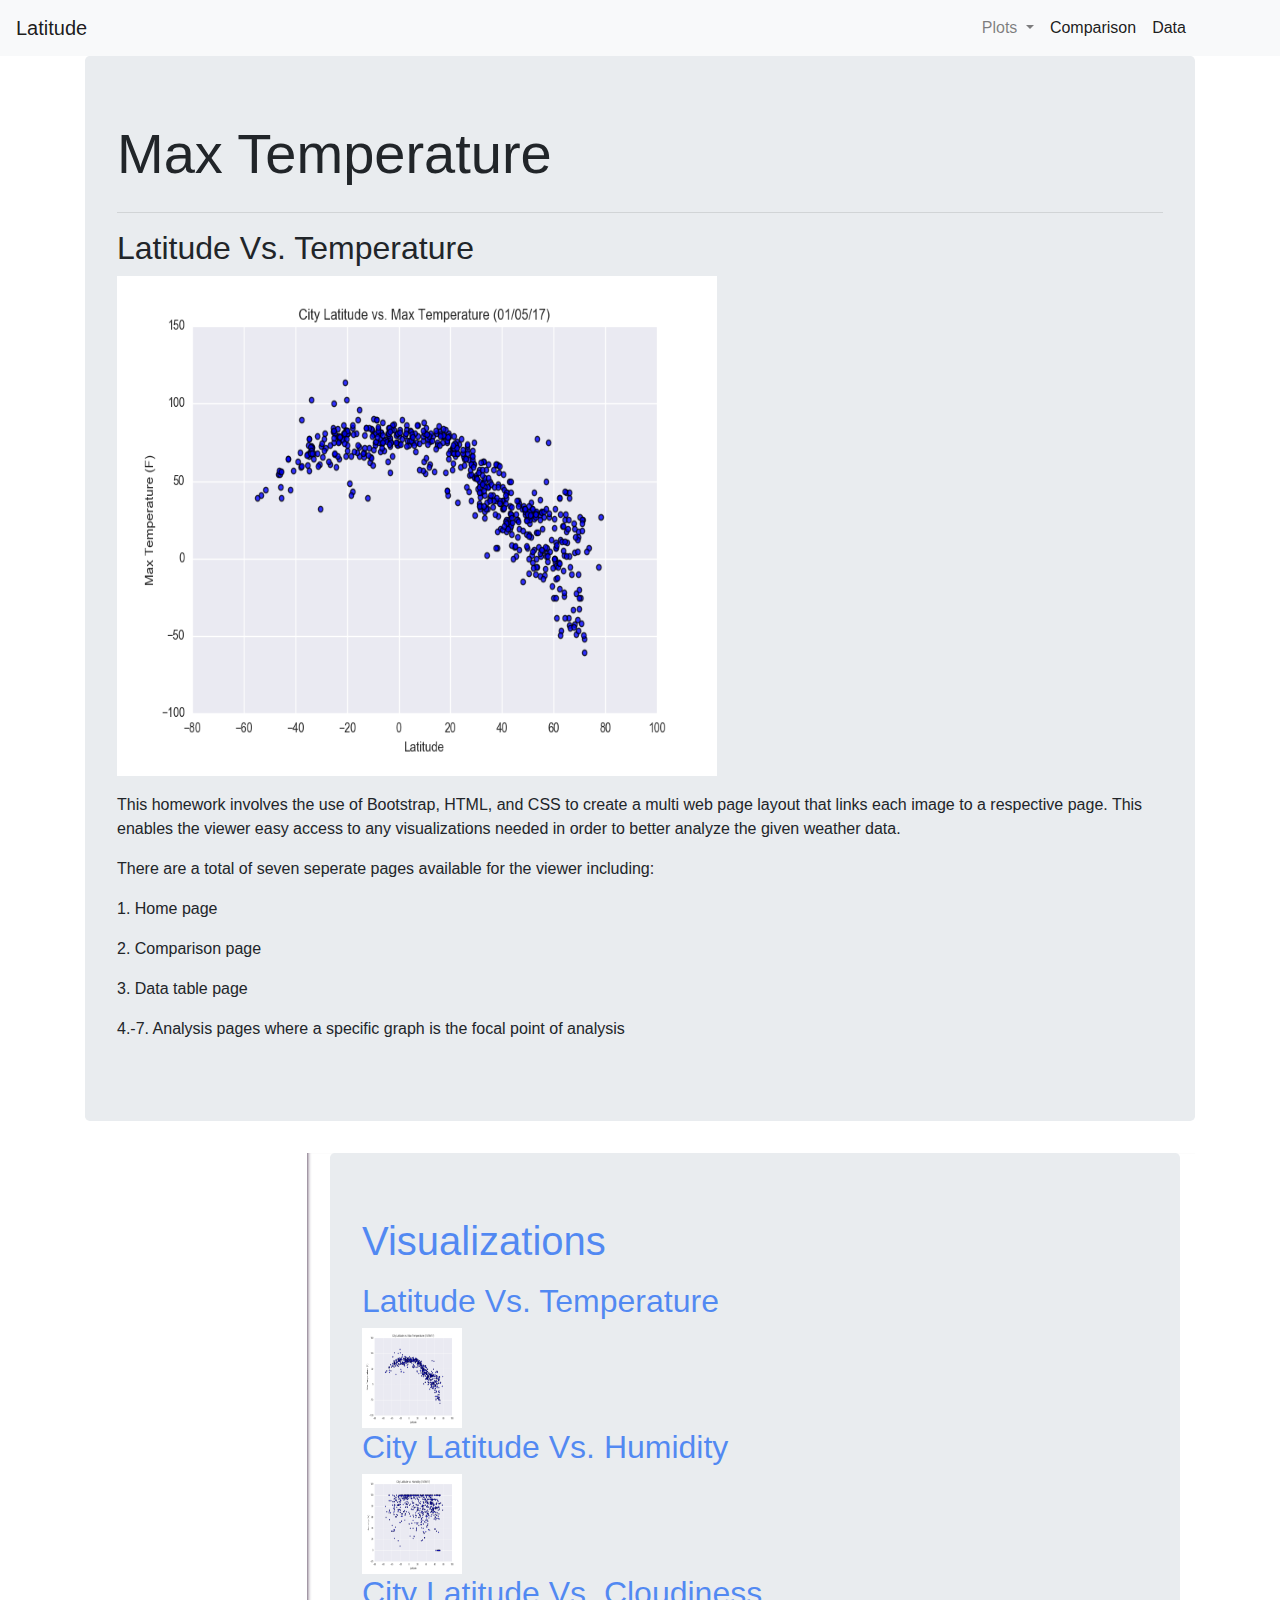
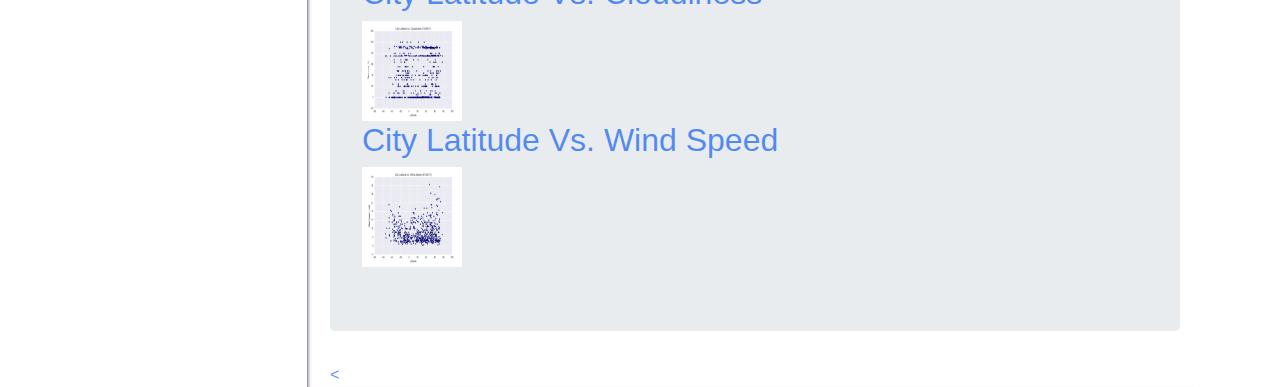
<file: WebVisualizations/index.html>
<!DOCTYPE html>
<html lang="en">

<head>
  <meta charset="UTF-8">
  <title>Web Visualization Homework</title>
  <link rel="stylesheet" href="https://stackpath.bootstrapcdn.com/bootstrap/4.3.1/css/bootstrap.min.css" integrity="sha384-ggOyR0iXCbMQv3Xipma34MD+dH/1fQ784/j6cY/iJTQUOhcWr7x9JvoRxT2MZw1T" crossorigin="anonymous">
  <link rel="stylesheet" href="style.css">
</head>

<body>
  <nav class="navbar navbar-expand-lg navbar-light bg-light">
    <a class="navbar-brand" class="row justify-content-end" 
    <div class="col-md-2" 
    <div class="col-md-3"
    href="index.html">Latitude </a></div>
    <button class="navbar-toggler" type="button" data-toggle="collapse" data-target="#navbarSupportedContent" aria-controls="navbarSupportedContent" aria-expanded="false" aria-label="Toggle navigation">
      <span class="navbar-toggler-icon"></span>
    </button>

    <div class="collapse navbar-collapse" class="row justify-content-end" id="navbarSupportedContent">
      <div class="col-md-9"></div>
      <ul class="navbar-nav mr-auto">
        <li class="nav-item dropdown">
          <a class="nav-link dropdown-toggle" href="#" id="navbarDropdown" role="button" data-toggle="dropdown" aria-haspopup="true" aria-expanded="false">
            Plots
          </a>
          <div class="dropdown-menu" aria-labelledby="navbarDropdown">
            <a class="dropdown-item" href="figurea.html">Max Temperature</a>
            <div class="dropdown-divider"></div>
            <a class="dropdown-item" href="figureb.html">Humidity</a>
            <div class="dropdown-divider"></div>
            <a class="dropdown-item" href="figurec.html">Cloudiness</a>
            <div class="dropdown-divider"></div>
            <a class="dropdown-item" href="figured.html">Wind Speed</a>
          </div>
        </li>
        <li class="nav-item active">
            <a class="nav-link" href="comparison.html">Comparison <span class="sr-only">(current)</span></a>
          </li>
        <li class="nav-item active">
            <a class="nav-link" href="data.html">Data <span class="sr-only">(current)</span></a>
          </li>
        </nav>

  <div class="container">
    <div class="jumbotron">
      <h1 class="display-4">Max Temperature</h1>
      <div class="dropdown-divider"></div>
      <hr class="md-">
      <section id="figure">
        <h2 id="Figure 1">Latitude Vs. Temperature</h2>
        <a href="figurea.html">
        <img id="Figure 1" src="Resources\assets\images\Fig1.png" alt="Figure 1: Latitude vs. Temperature"
        width="600" height="500">
        </a>
      </section>
      <div class="dropdown-divider"></div>
      <p>This homework involves the use of Bootstrap, HTML, and CSS to create a multi web page layout 
          that links each image to a respective page. This enables the viewer easy access to any 
          visualizations needed in order to better analyze the given weather data.  </p>
      <p>There are a total of seven seperate pages available for the viewer including:</p>
      <p> 1. Home page </p>
      <p> 2. Comparison page</p>
      <p> 3. Data table page</p>
      <p> 4.-7. Analysis pages where a specific graph is the focal point of analysis</p>
      <p>
        
      </p>
    </div>
  </nav>

  <aside>
  <div class="container">
    <div class="jumbotron">
      <h1 class="display-9">Visualizations</h1>
      <div class="dropdown-divider"></div>
      <section id="figure">
        <h2 id="Figure 1">Latitude Vs. Temperature</h2>
        <a href="figurea.html">
        <img id="Figure 1" src="Resources\assets\images\Fig1.png" alt="Figure 1: Latitude vs. Temperature"
        width="100" height="100">
        </a>
    <section id="figure">
      <h2 id="Figure 2">City Latitude Vs. Humidity</h2>
      <a href="figureb.html">
      <img id="Figure 2" src="Resources\assets\images\Fig2.png" alt="Figure 2: City Latitude vs. Humidity"
      width="100" height="100">
        </a>
    <section id="figure">
    <h2 id="Figure 3">City Latitude Vs. Cloudiness</h2>
    <a href="figurec.html">
    <img id="Figure 3" src="Resources\assets\images\Fig3.png" alt="Figure 3: City Latitude vs. Cloudiness"
    width="100" height="100">
    </a>
    <section id="figure">
      <h2 id="Figure 4">City Latitude Vs. Wind Speed</h2>
      <a href="figured.html">
      <img id="Figure 4" src="Resources\assets\images\Fig4.png" alt="Figure 4: City Latitude vs. Wind Speed"
      width="100" height="100">
      </a>
    </section>
    </div><
  </aside>
</div>

<script src="https://code.jquery.com/jquery-3.3.1.slim.min.js" integrity="sha384-q8i/X+965DzO0rT7abK41JStQIAqVgRVzpbzo5smXKp4YfRvH+8abtTE1Pi6jizo" crossorigin="anonymous"></script>
<script src="https://cdnjs.cloudflare.com/ajax/libs/popper.js/1.14.7/umd/popper.min.js" integrity="sha384-UO2eT0CpHqdSJQ6hJty5KVphtPhzWj9WO1clHTMGa3JDZwrnQq4sF86dIHNDz0W1" crossorigin="anonymous"></script>
<script src="https://stackpath.bootstrapcdn.com/bootstrap/4.3.1/js/bootstrap.min.js" integrity="sha384-JjSmVgyd0p3pXB1rRibZUAYoIIy6OrQ6VrjIEaFf/nJGzIxFDsf4x0xIM+B07jRM" crossorigin="anonymous"></script>

</body>

</html>
</file>
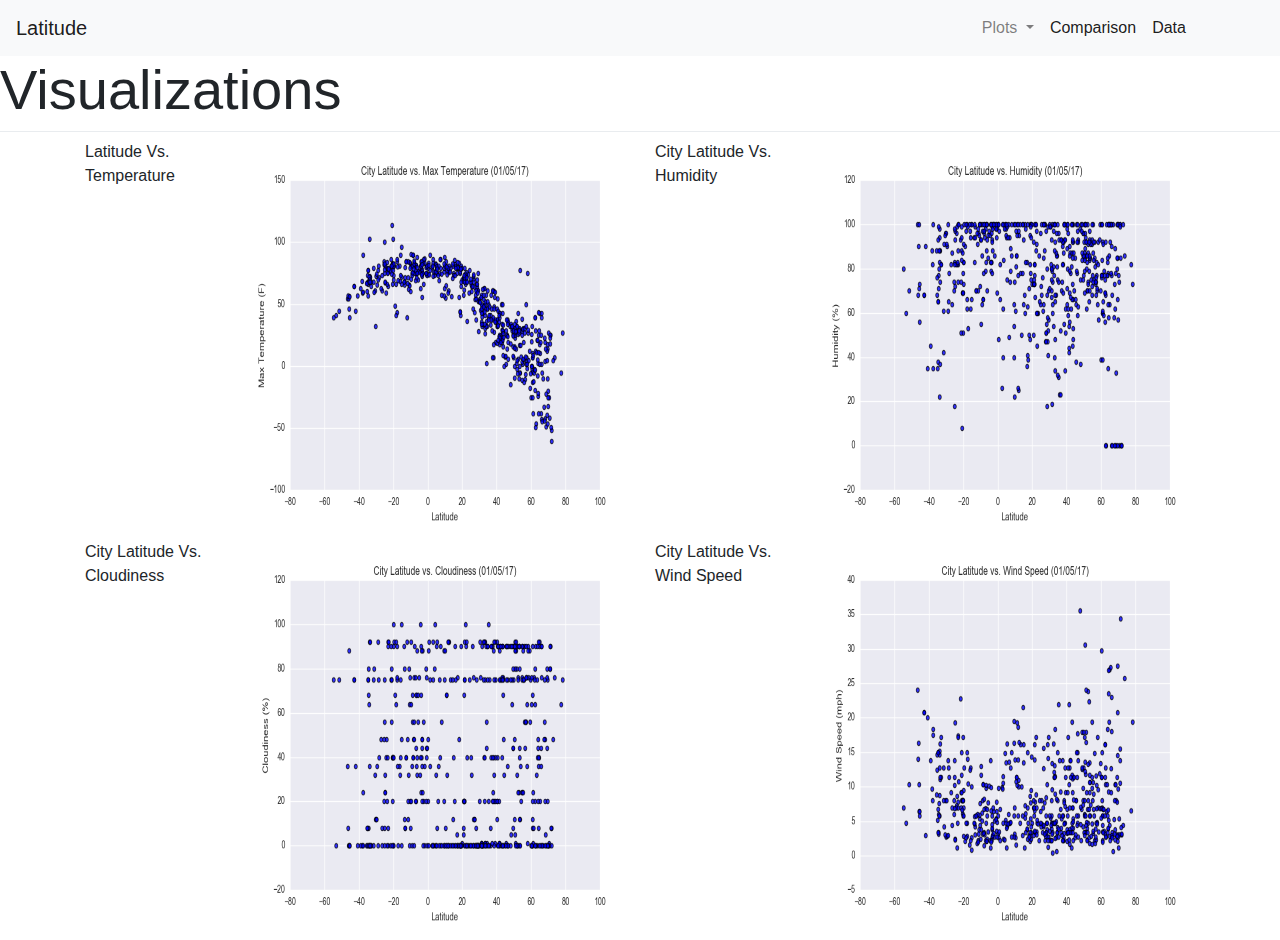
<file: comparison.html>
<!DOCTYPE html>
<html lang="en">

<head>
  <meta charset="UTF-8">
  <title>Web Visualization Homework</title>
  <link rel="stylesheet" href="https://stackpath.bootstrapcdn.com/bootstrap/4.3.1/css/bootstrap.min.css" integrity="sha384-ggOyR0iXCbMQv3Xipma34MD+dH/1fQ784/j6cY/iJTQUOhcWr7x9JvoRxT2MZw1T" crossorigin="anonymous">
  <link rel="stylesheet" href="style.css">
</head>

<body>
  <nav class="navbar navbar-expand-lg navbar-light bg-light">
    <a class="navbar-brand" class="row justify-content-end" 
    <div class="col-md-2" 
    <div class="col-md-3"
    href="index.md.html">Latitude </a></div>
    <button class="navbar-toggler" type="button" data-toggle="collapse" data-target="#navbarSupportedContent" aria-controls="navbarSupportedContent" aria-expanded="false" aria-label="Toggle navigation">
      <span class="navbar-toggler-icon"></span>
    </button>

    <div class="collapse navbar-collapse" class="row justify-content-end" id="navbarSupportedContent">
      <div class="col-md-9"></div>
      <ul class="navbar-nav mr-auto">
        <li class="nav-item dropdown">
          <a class="nav-link dropdown-toggle" href="#" id="navbarDropdown" role="button" data-toggle="dropdown" aria-haspopup="true" aria-expanded="false">
            Plots
          </a>
          <div class="dropdown-menu" aria-labelledby="navbarDropdown">
            <a class="dropdown-item" href="figurea.html">Max Temperature</a>
            <div class="dropdown-divider"></div>
            <a class="dropdown-item" href="figureb.html">Humidity</a>
            <div class="dropdown-divider"></div>
            <a class="dropdown-item" href="figurec.html">Cloudiness</a>
            <div class="dropdown-divider"></div>
            <a class="dropdown-item" href="figured.html">Wind Speed</a>
          </div>
        </li>
        <li class="nav-item active">
            <a class="nav-link" href="comparison.html">Comparison <span class="sr-only">(current)</span></a>
          </li>
        <li class="nav-item active">
            <a class="nav-link" href="data.html">Data <span class="sr-only">(current)</span></a>
          </li>
        </nav>
        <h1 class="display-4">Visualizations</h1>
             <div class="dropdown-divider"></div>
             <section id="figure">
        <div class="container">
          <div class="row">
            <div class="col">Latitude Vs. Temperature</div>
              <a href="figurea.html">
              <img id="Figure 1" class=sm-6 src="Resources\assets\images\Fig1.png" alt="Figure 1: Latitude vs. Temperature"
              width="400" height="400">
              </a>
            <div class="col">City Latitude Vs. Humidity</div>
              <a href="figureb.html">
              <img id="Figure 2" class=sm-6 src="Resources\assets\images\Fig2.png" alt="Figure 2: City Latitude vs. Humidity"
              width="400" height="400">
              </a>
            <div class="w-100"></div>
            <div class="col">City Latitude Vs. Cloudiness</div>
            <a href="figurec.html">
            <img id="Figure 3" class=sm-6 src="Resources\assets\images\Fig3.png" alt="Figure 3: City Latitude vs. Cloudiness"
            width="400" height="400">
            </a>
            <div class="col">City Latitude Vs. Wind Speed</div>
            <a href="figured.html">
            <img id="Figure 4" class=sm-6 src="Resources\assets\images\Fig4.png" alt="Figure 4: City Latitude vs. Wind Speed"
            width="400" height="400">
            </a>
          </div>
        </div>

<script src="https://code.jquery.com/jquery-3.3.1.slim.min.js" integrity="sha384-q8i/X+965DzO0rT7abK41JStQIAqVgRVzpbzo5smXKp4YfRvH+8abtTE1Pi6jizo" crossorigin="anonymous"></script>
<script src="https://cdnjs.cloudflare.com/ajax/libs/popper.js/1.14.7/umd/popper.min.js" integrity="sha384-UO2eT0CpHqdSJQ6hJty5KVphtPhzWj9WO1clHTMGa3JDZwrnQq4sF86dIHNDz0W1" crossorigin="anonymous"></script>
<script src="https://stackpath.bootstrapcdn.com/bootstrap/4.3.1/js/bootstrap.min.js" integrity="sha384-JjSmVgyd0p3pXB1rRibZUAYoIIy6OrQ6VrjIEaFf/nJGzIxFDsf4x0xIM+B07jRM" crossorigin="anonymous"></script>

</body>

</html>
</file>
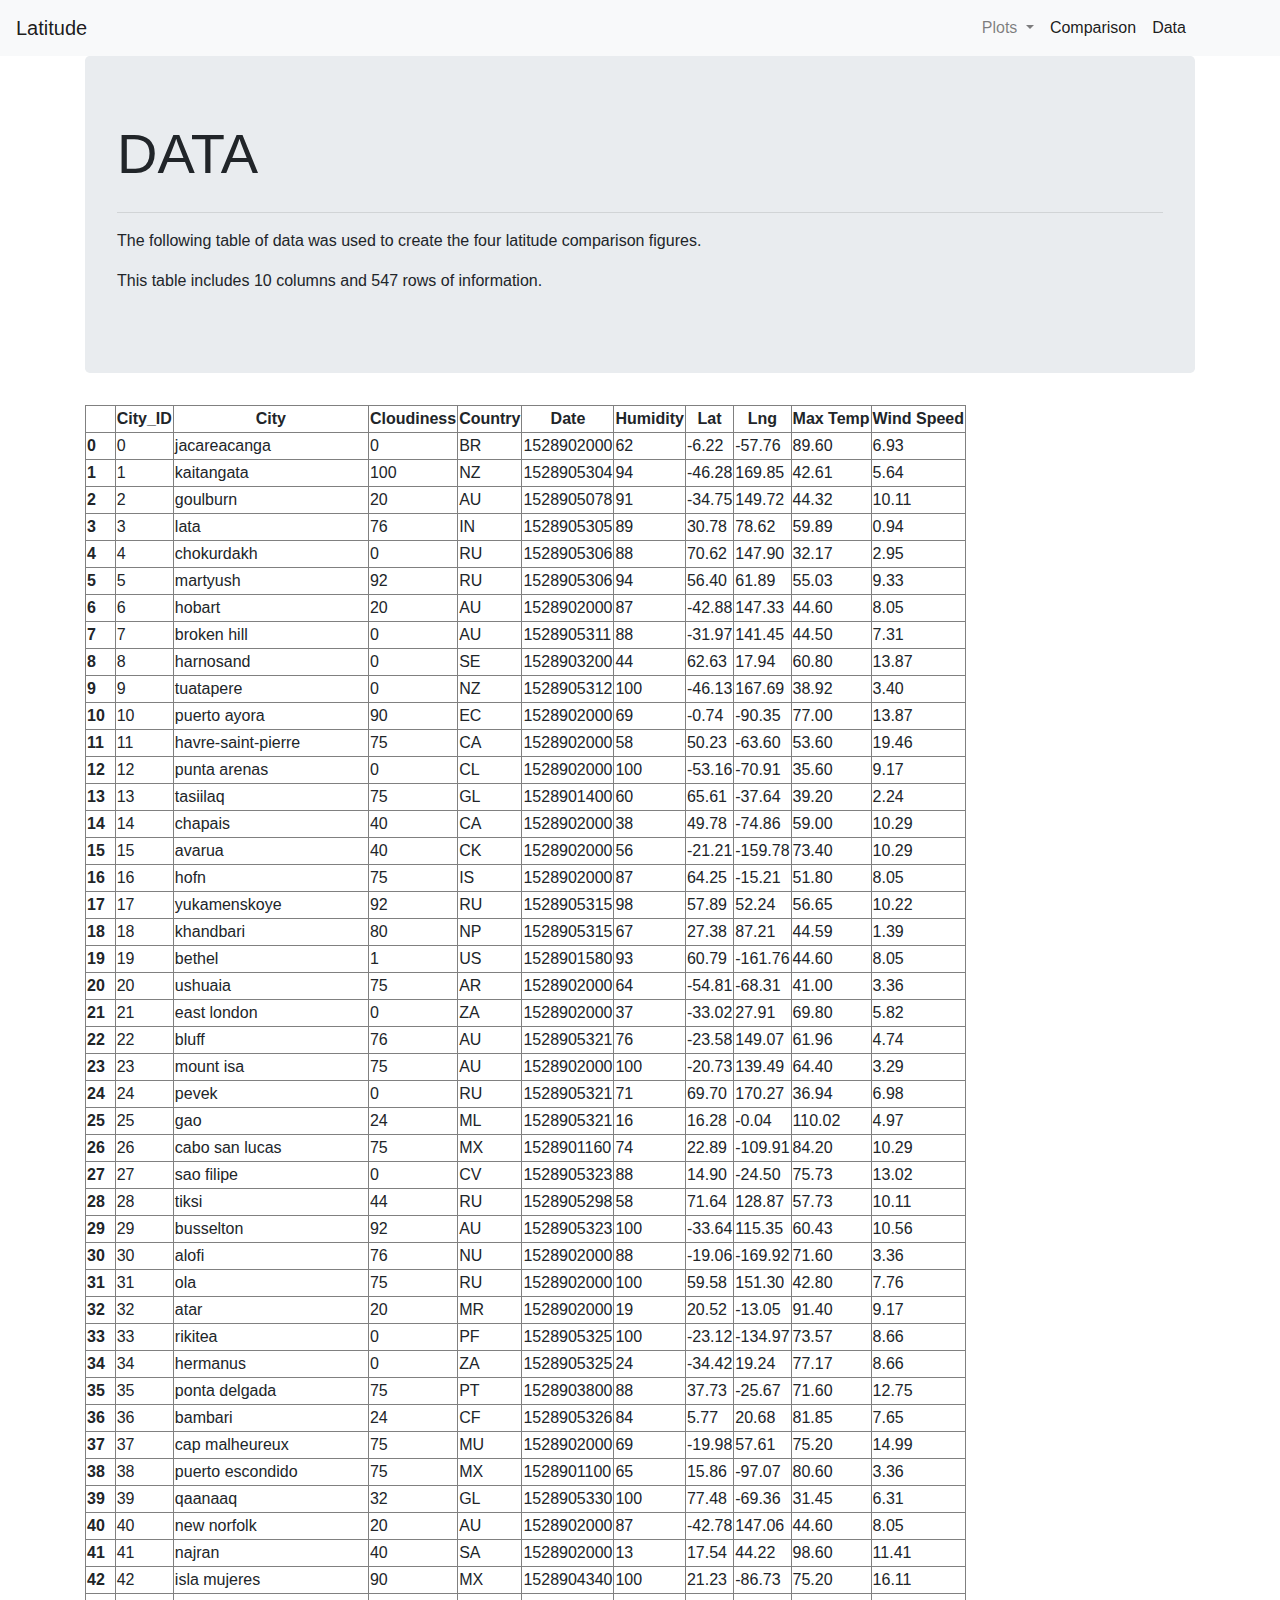
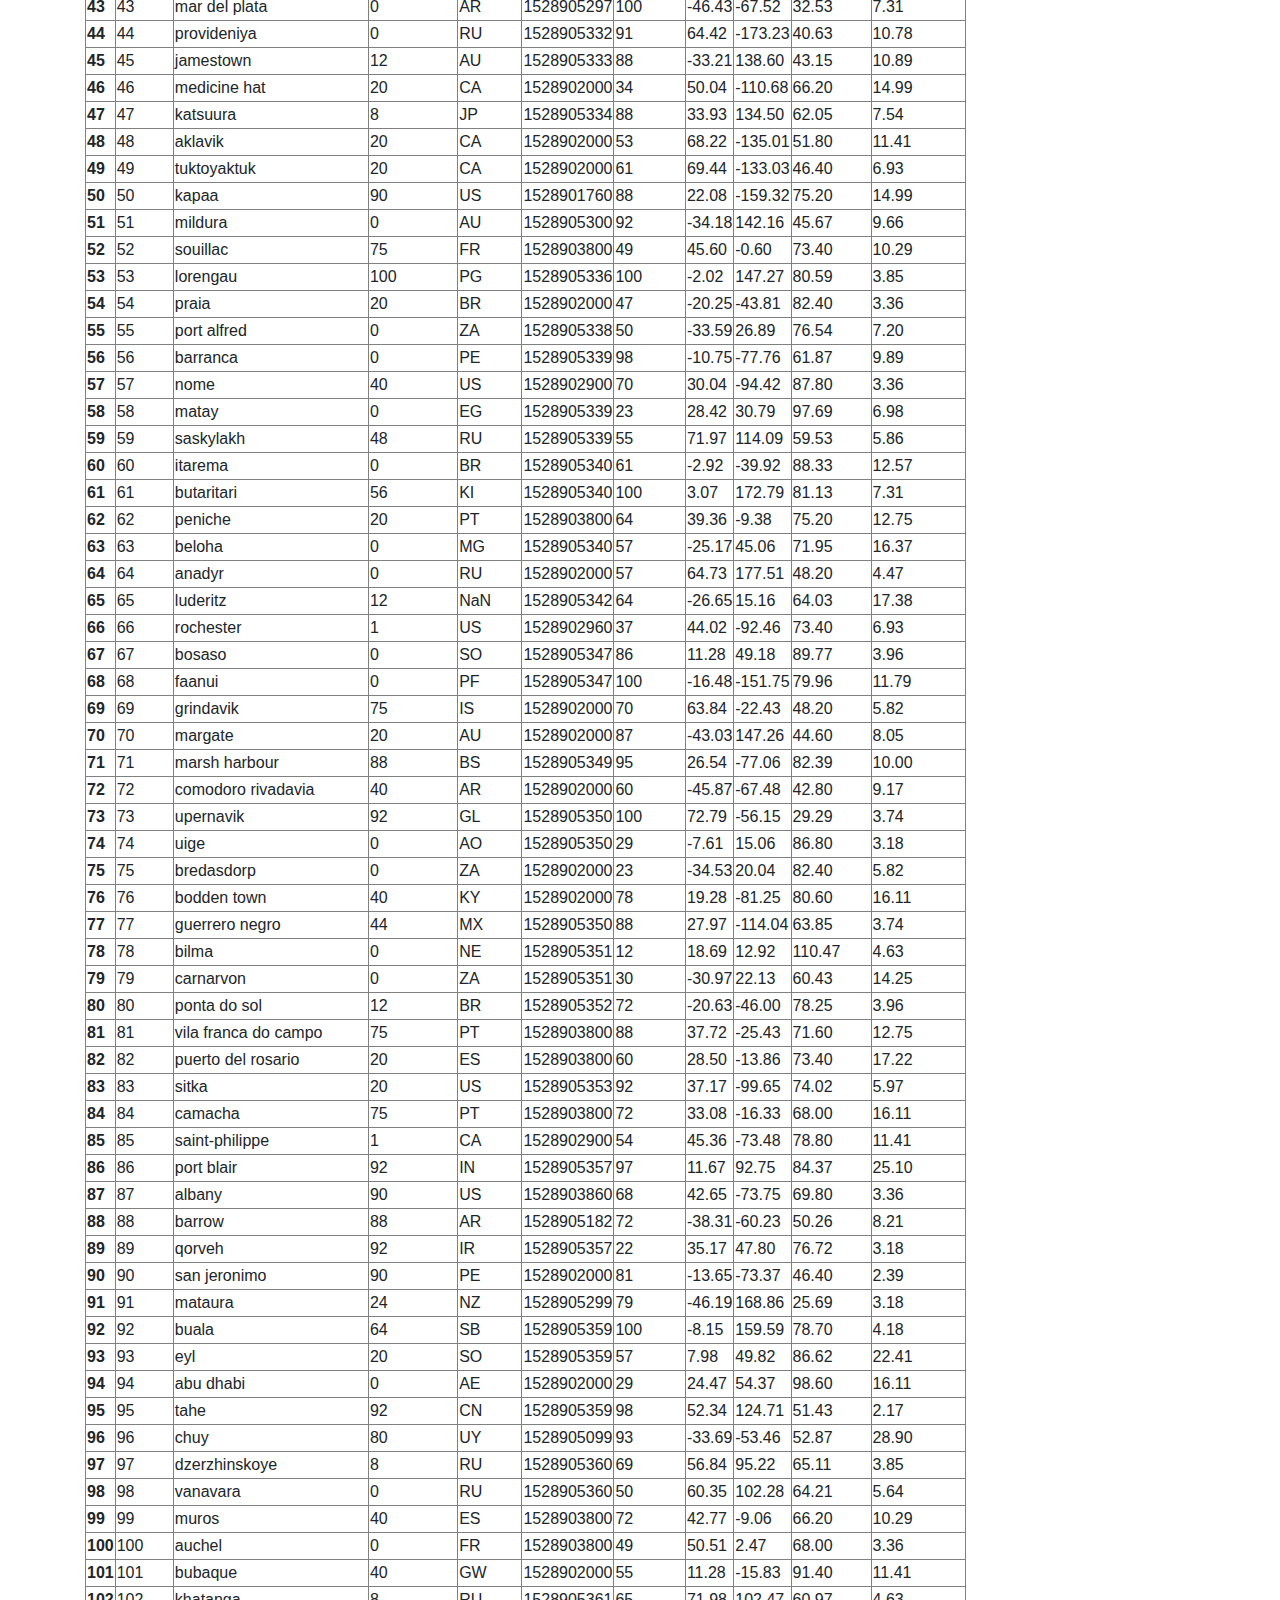
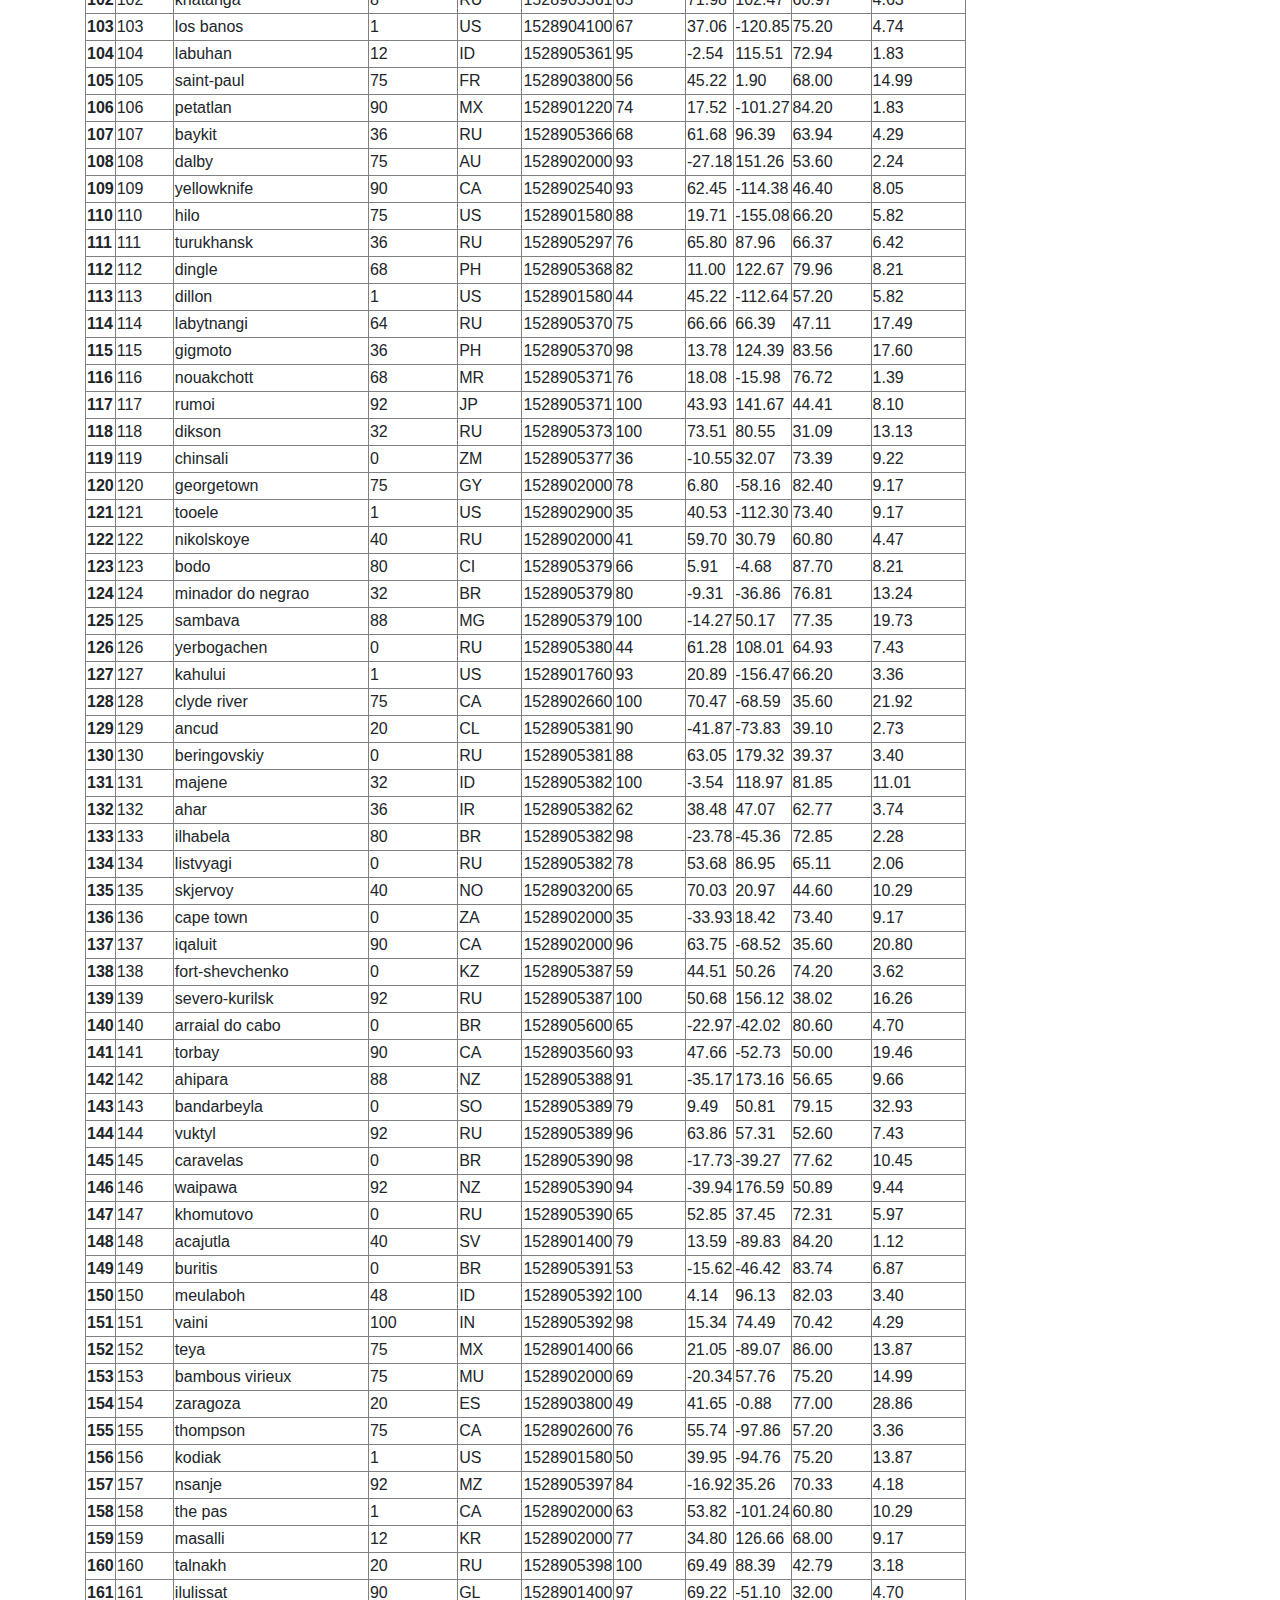
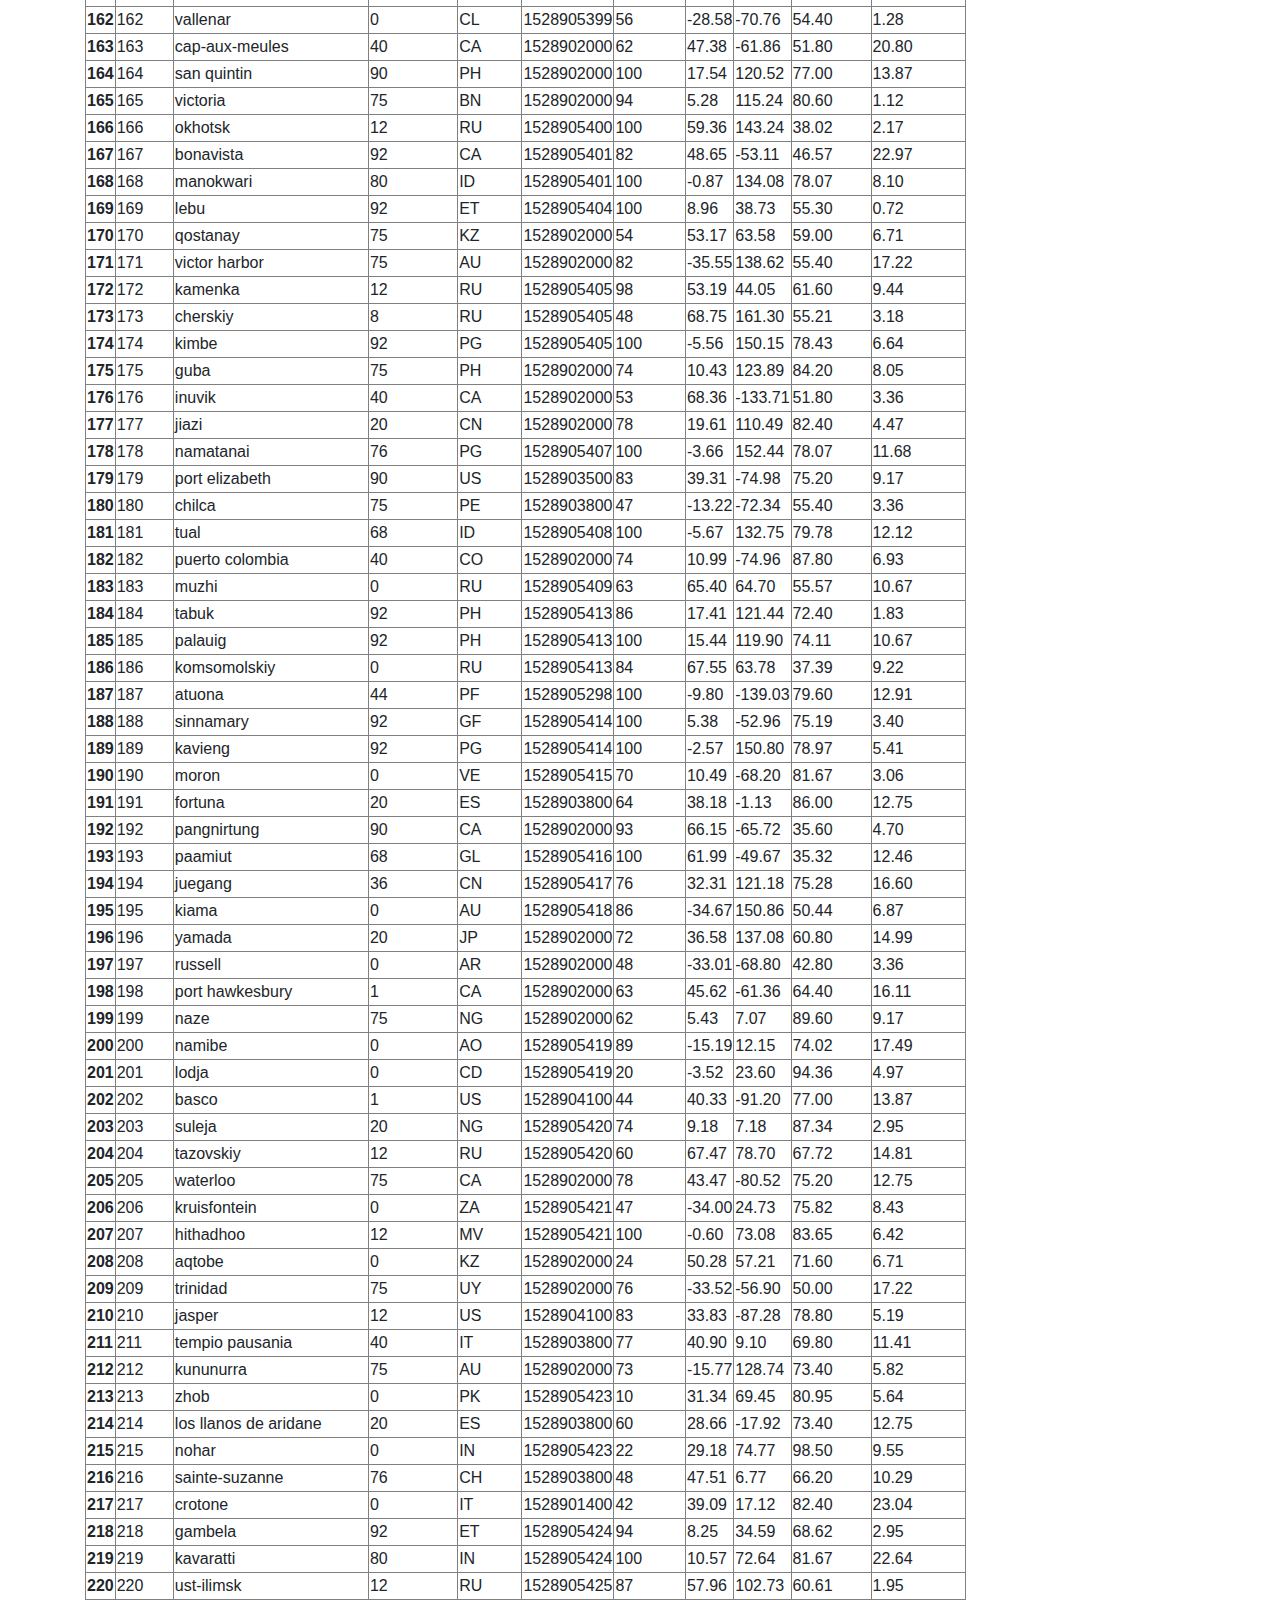
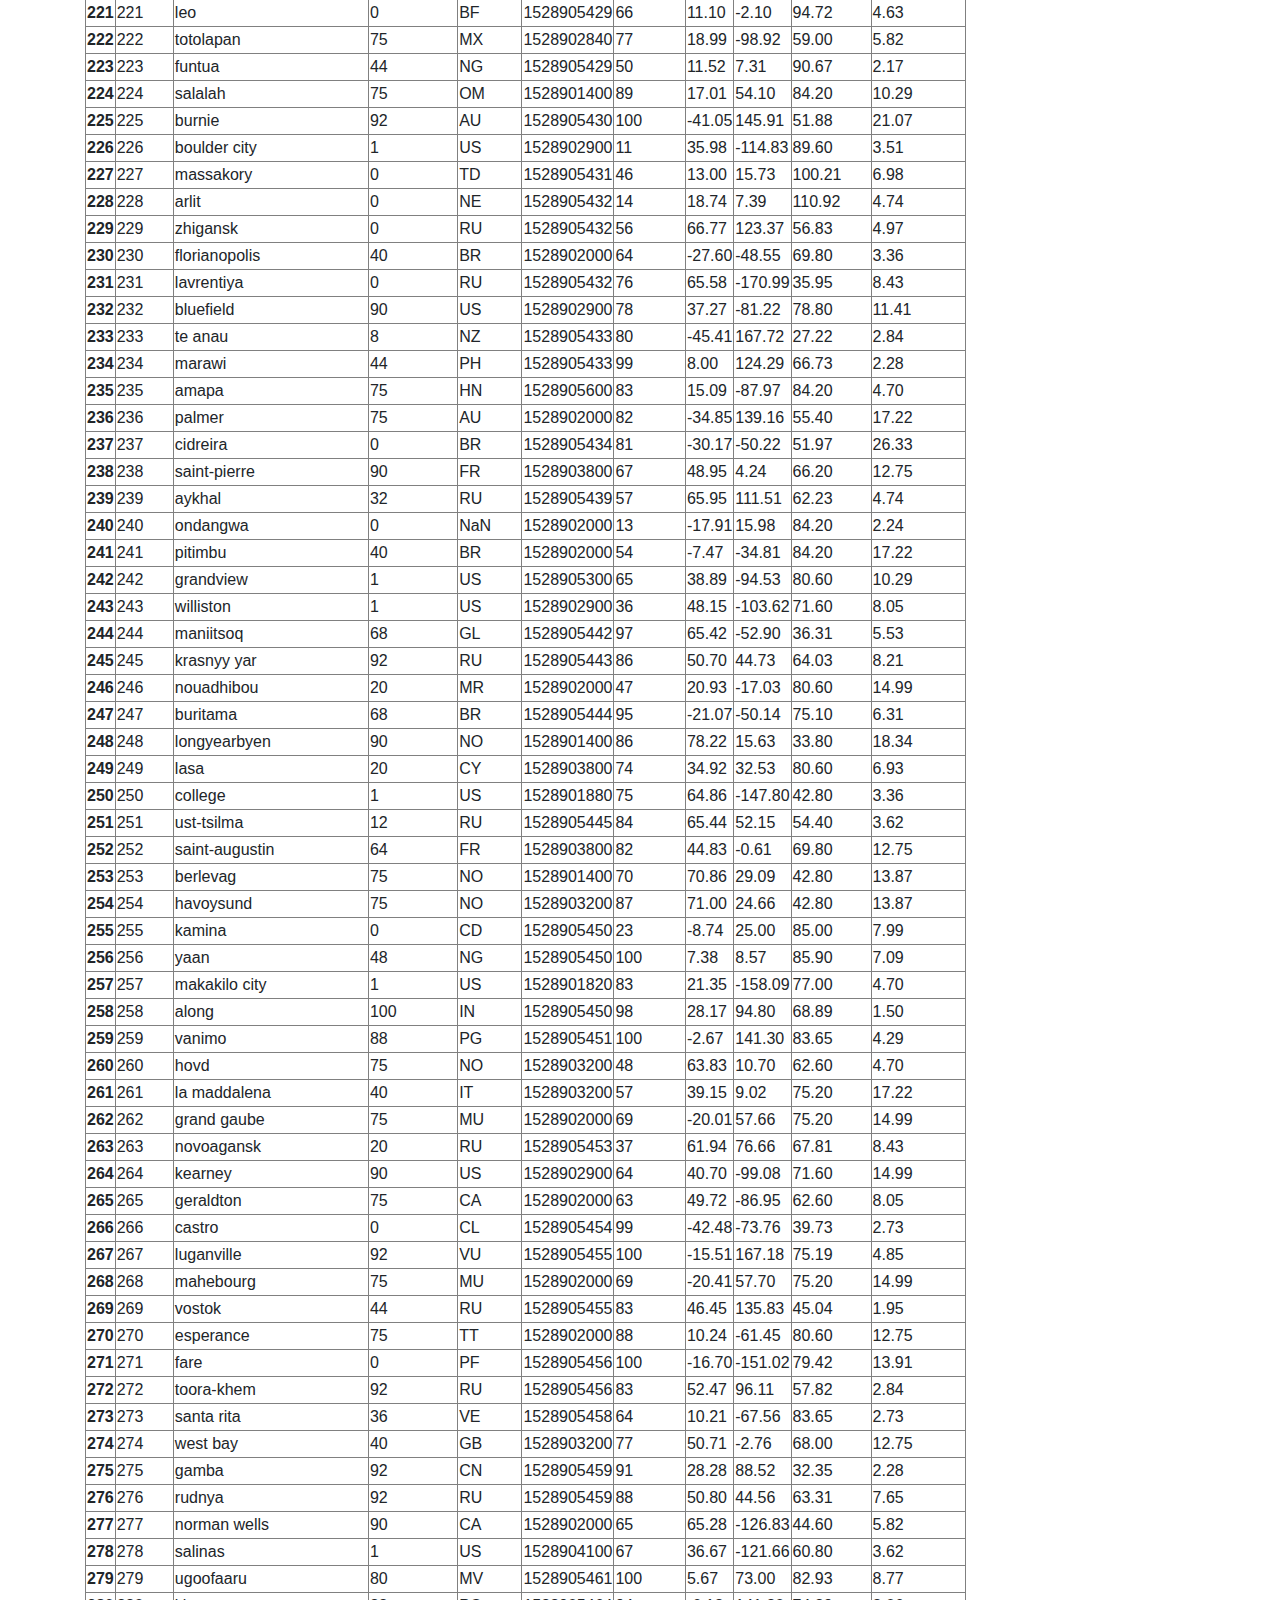
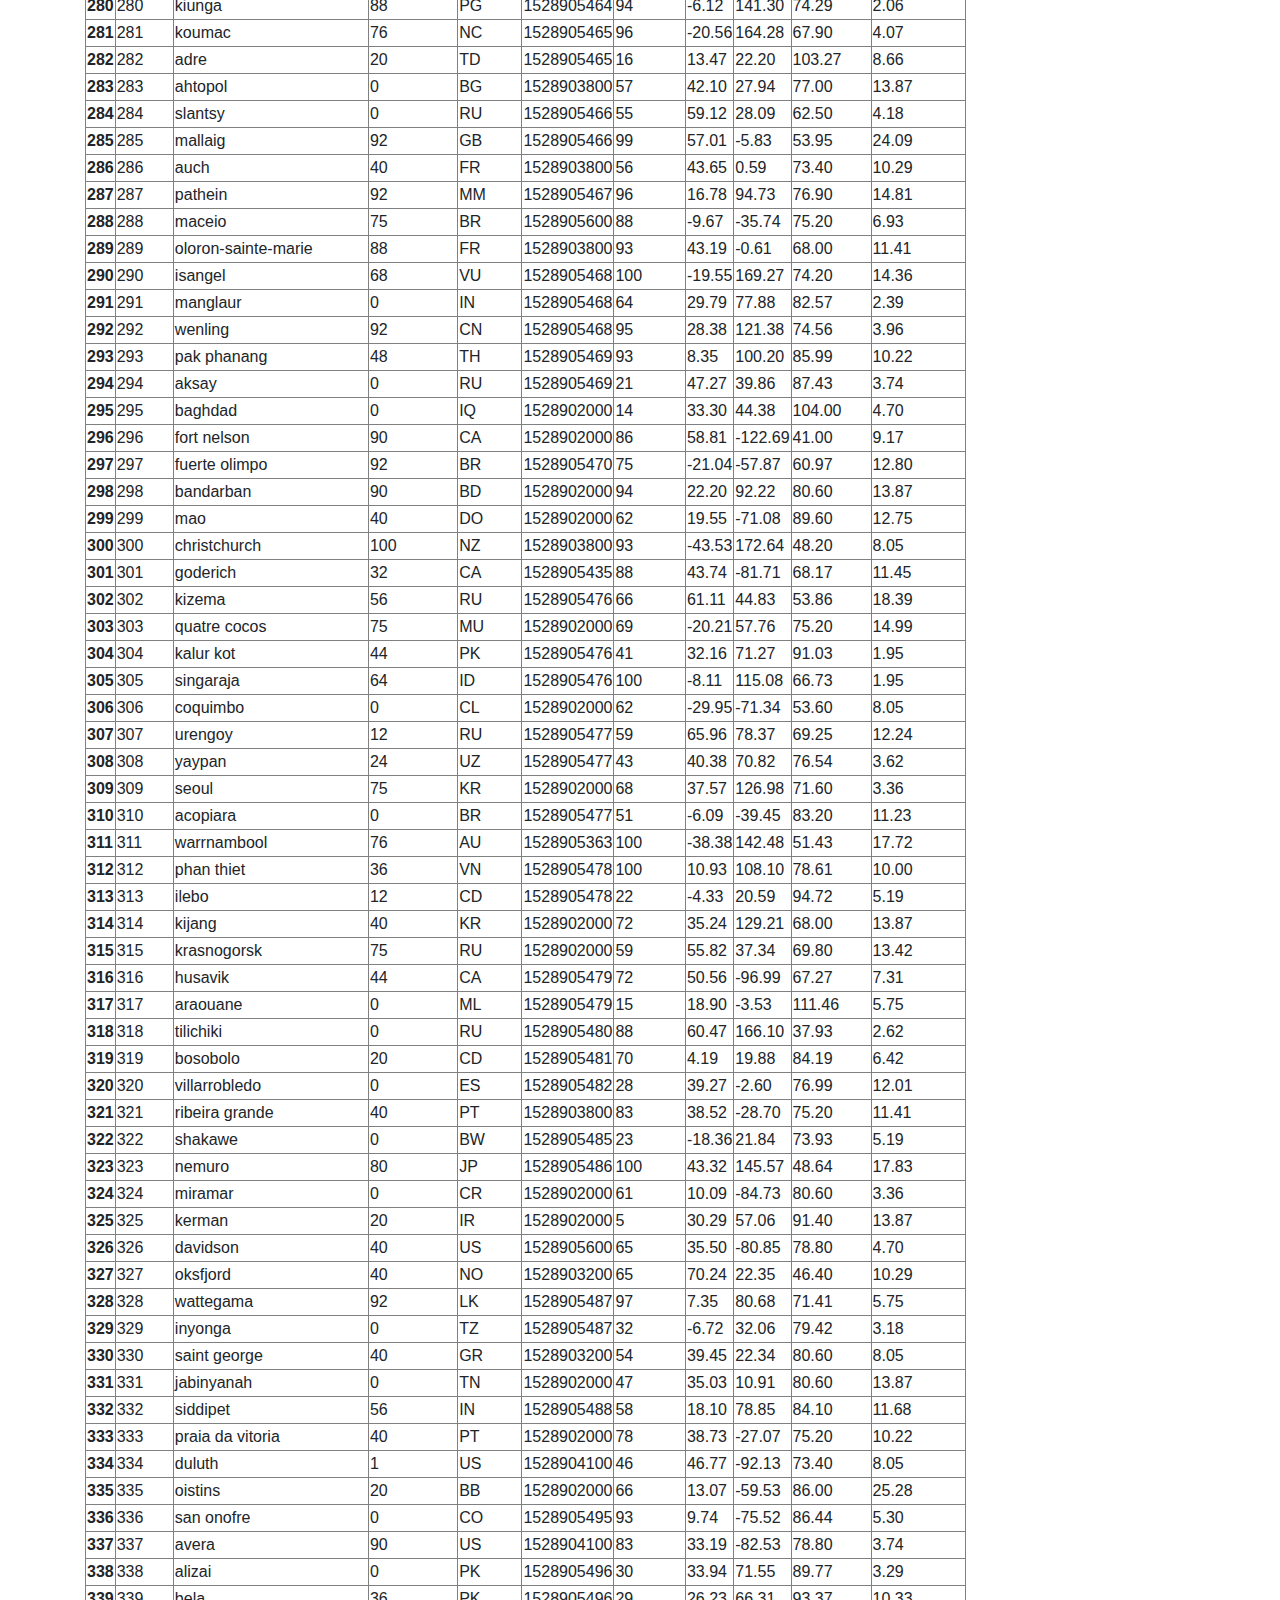
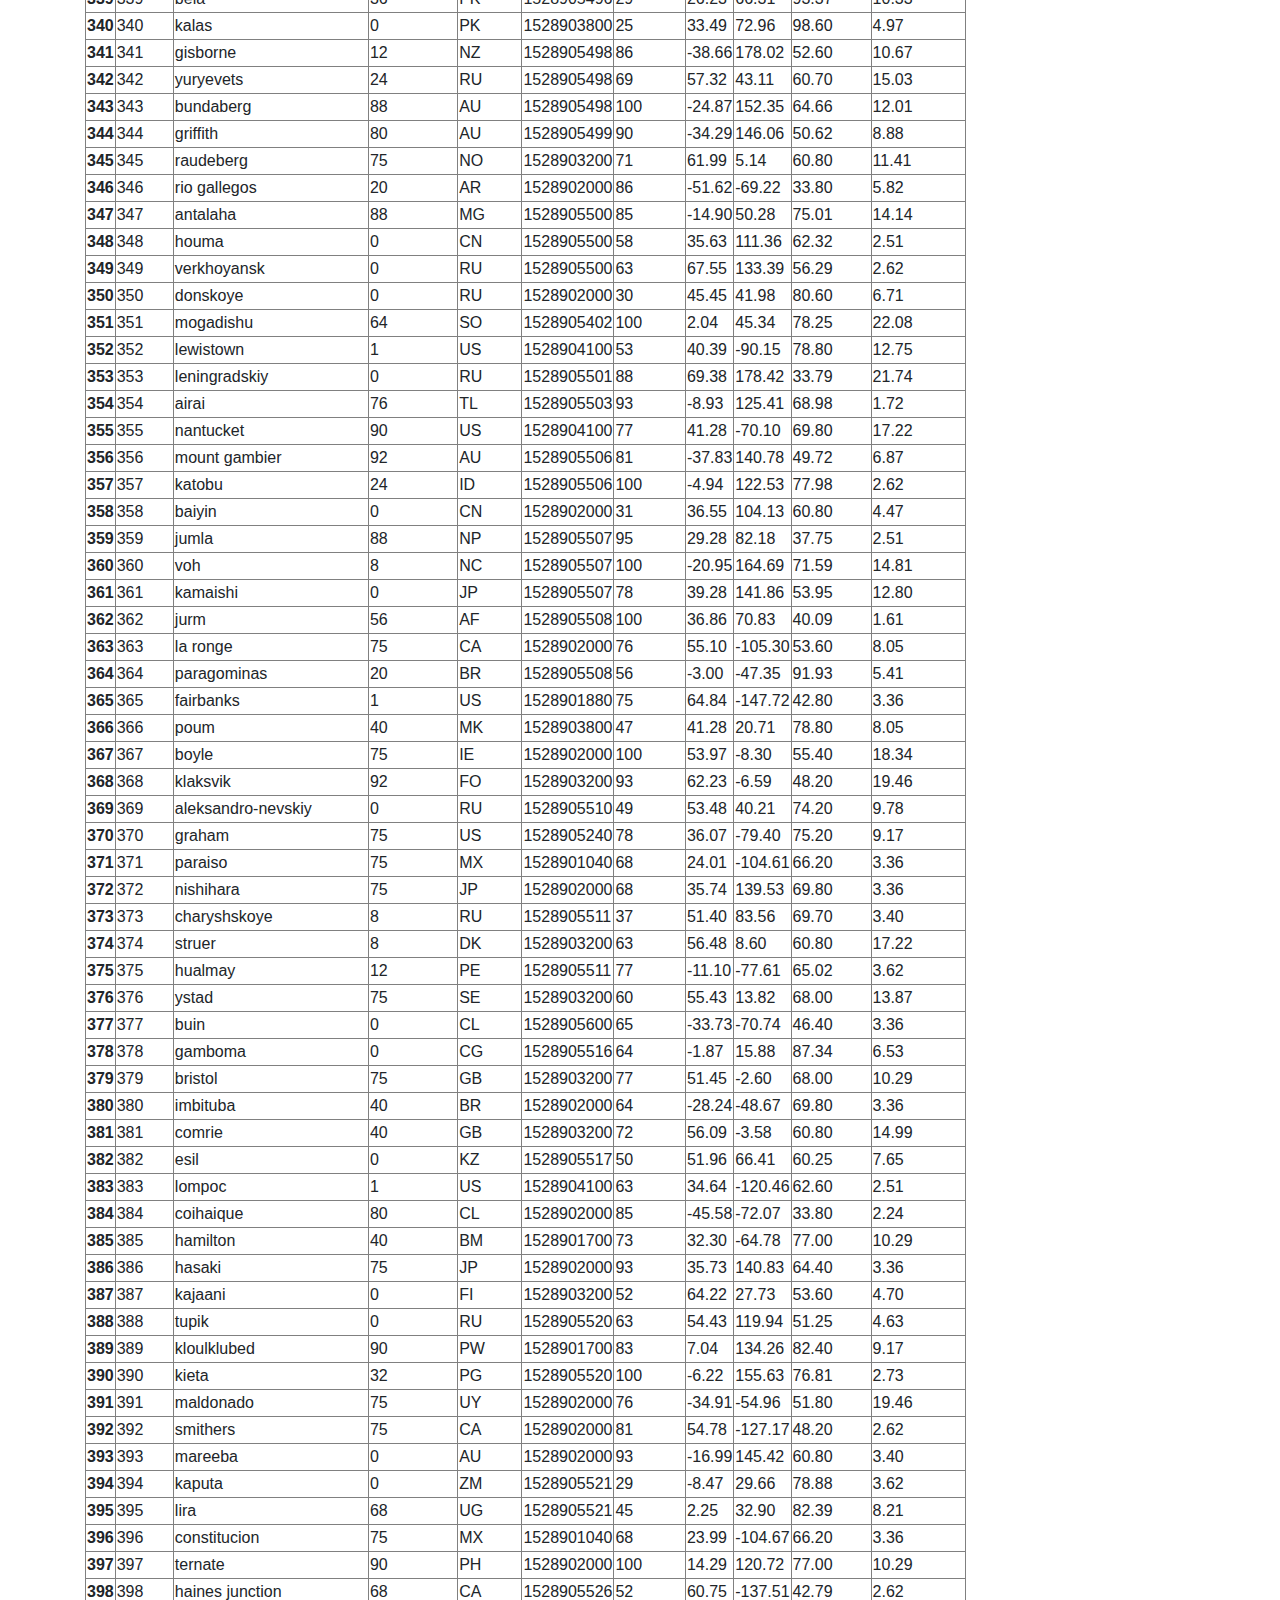
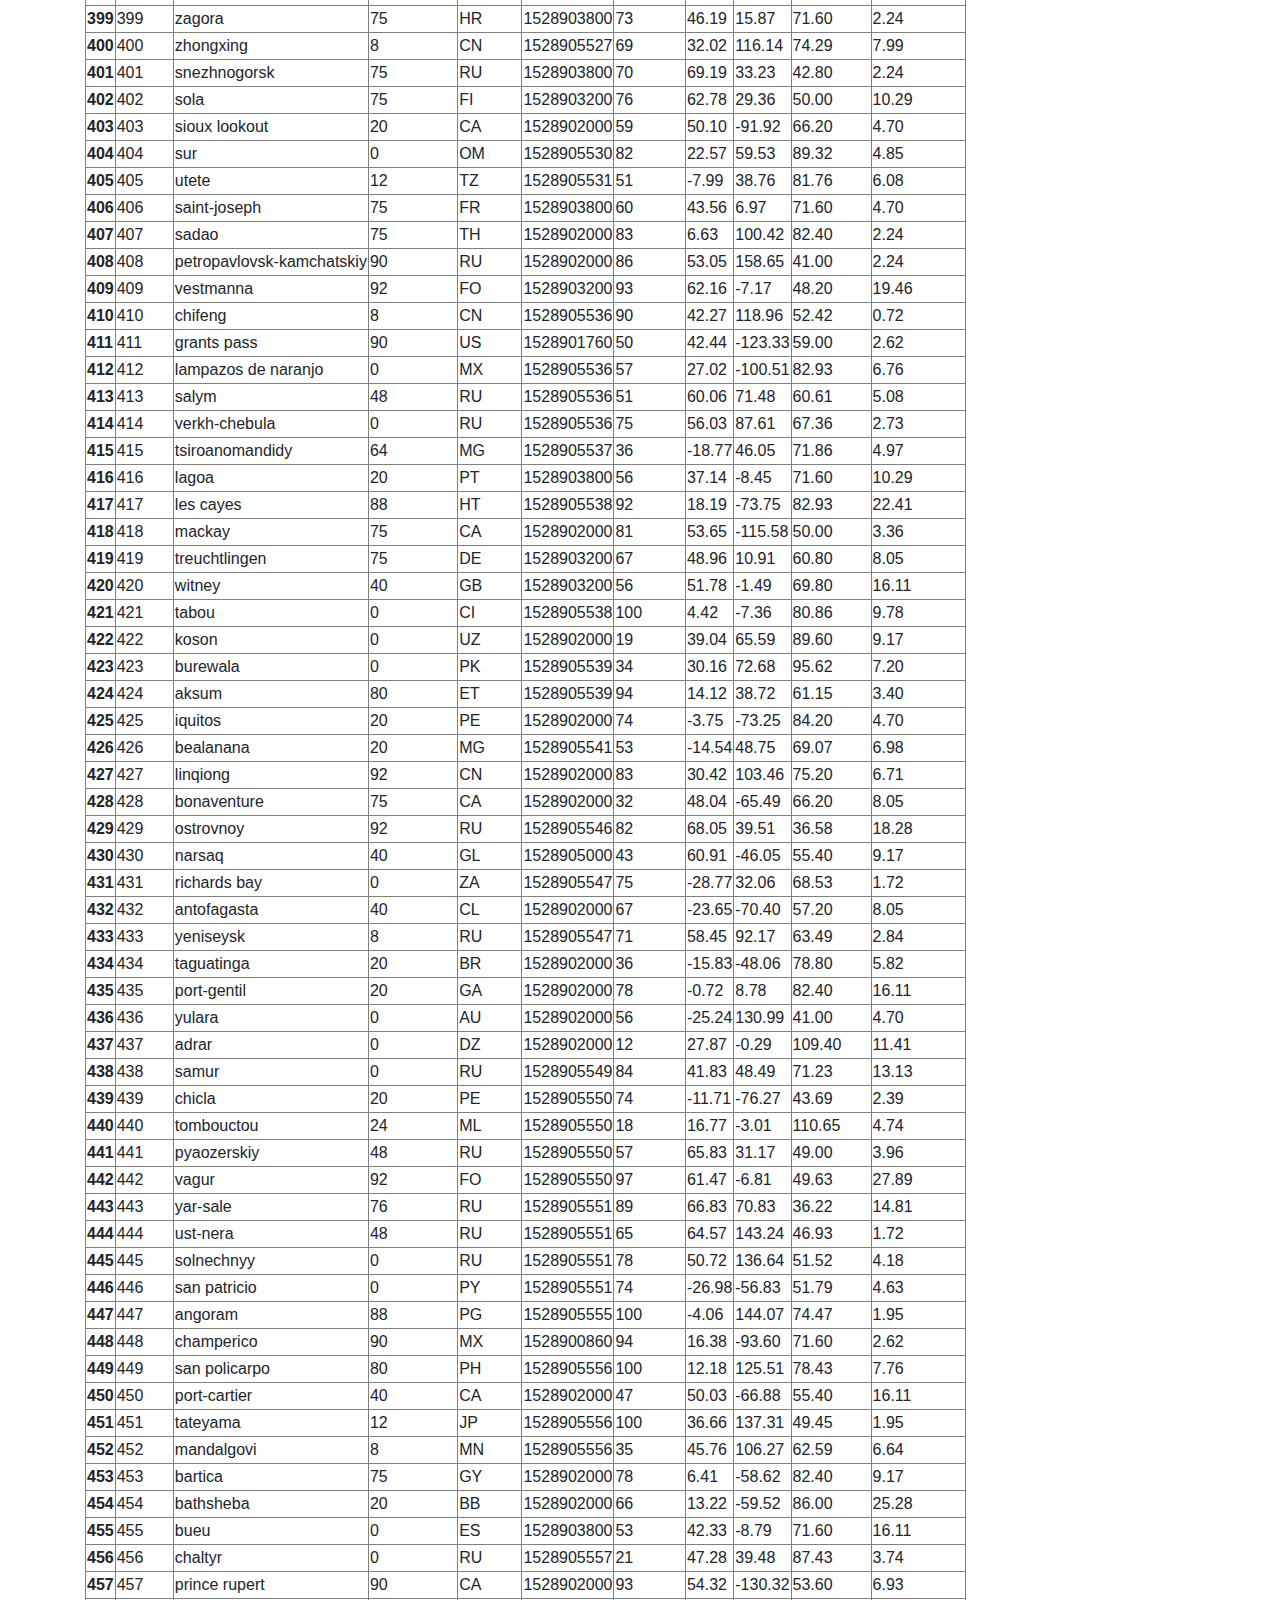
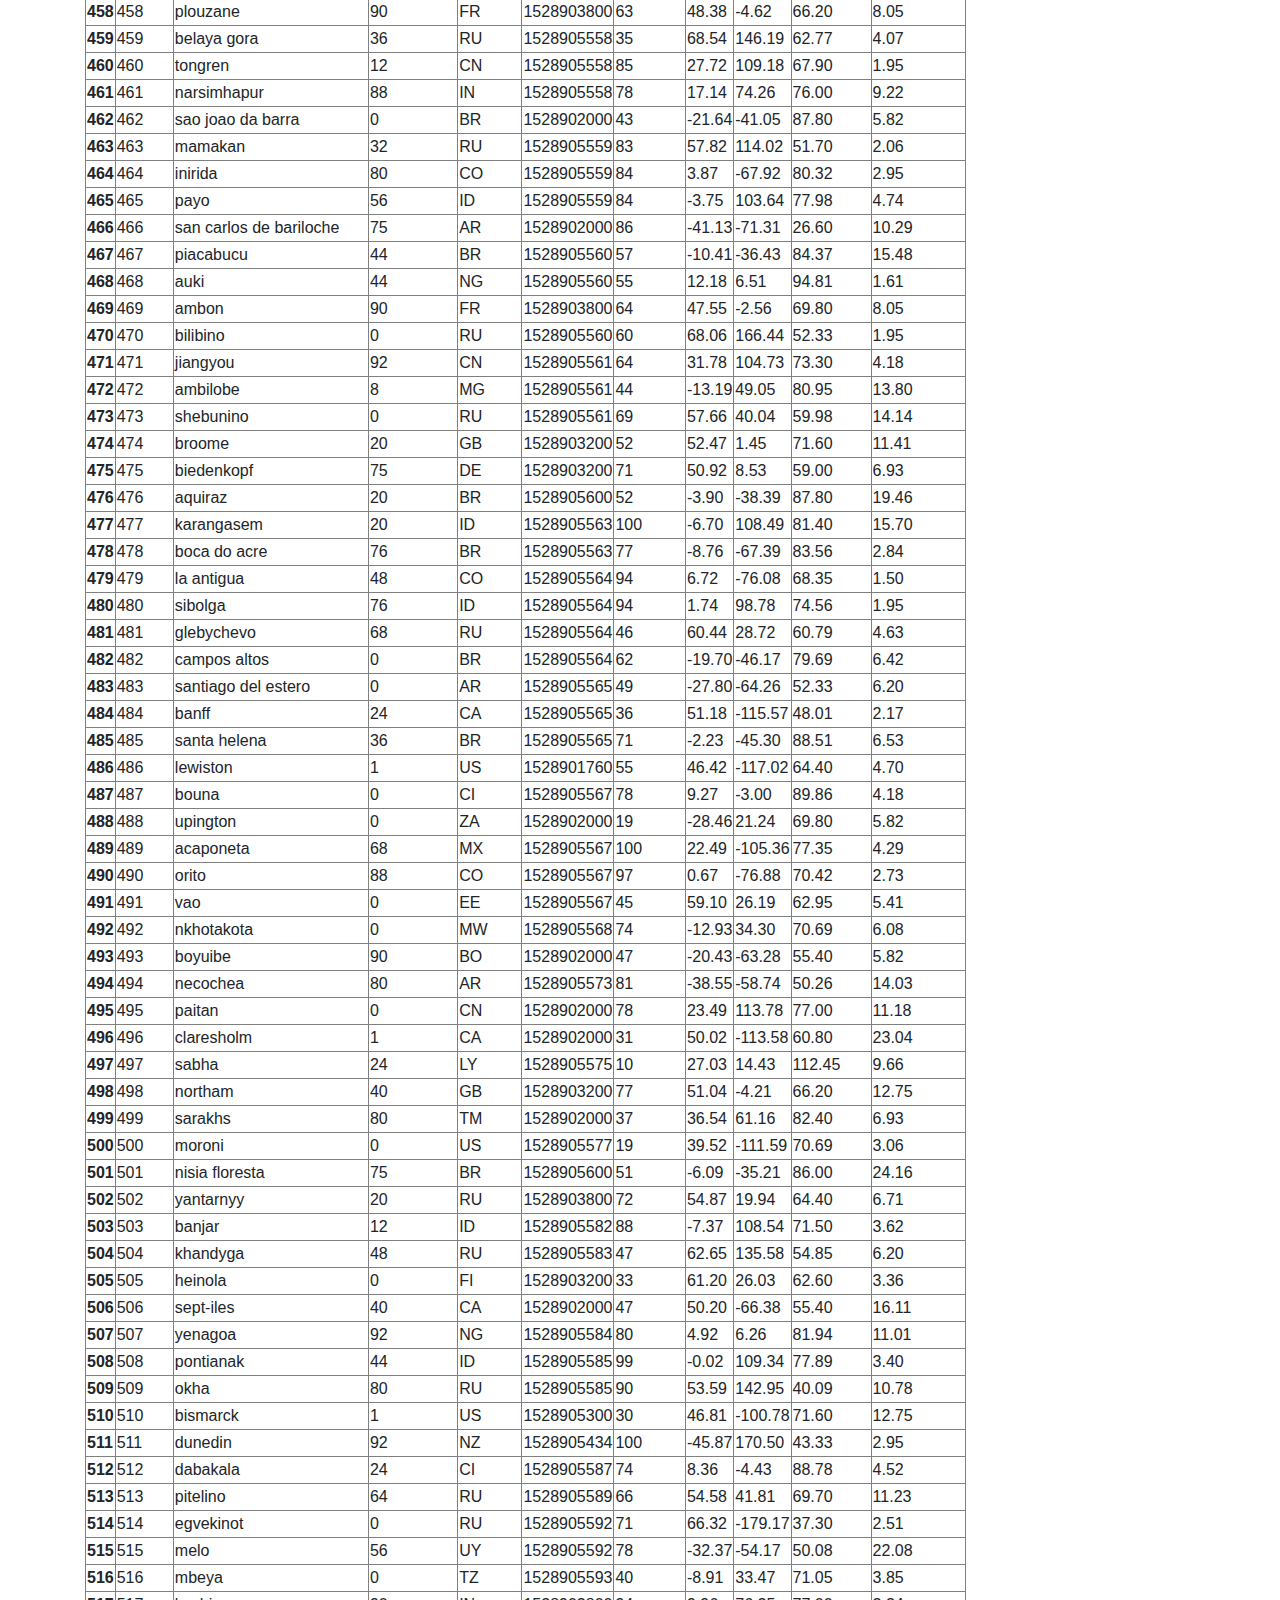
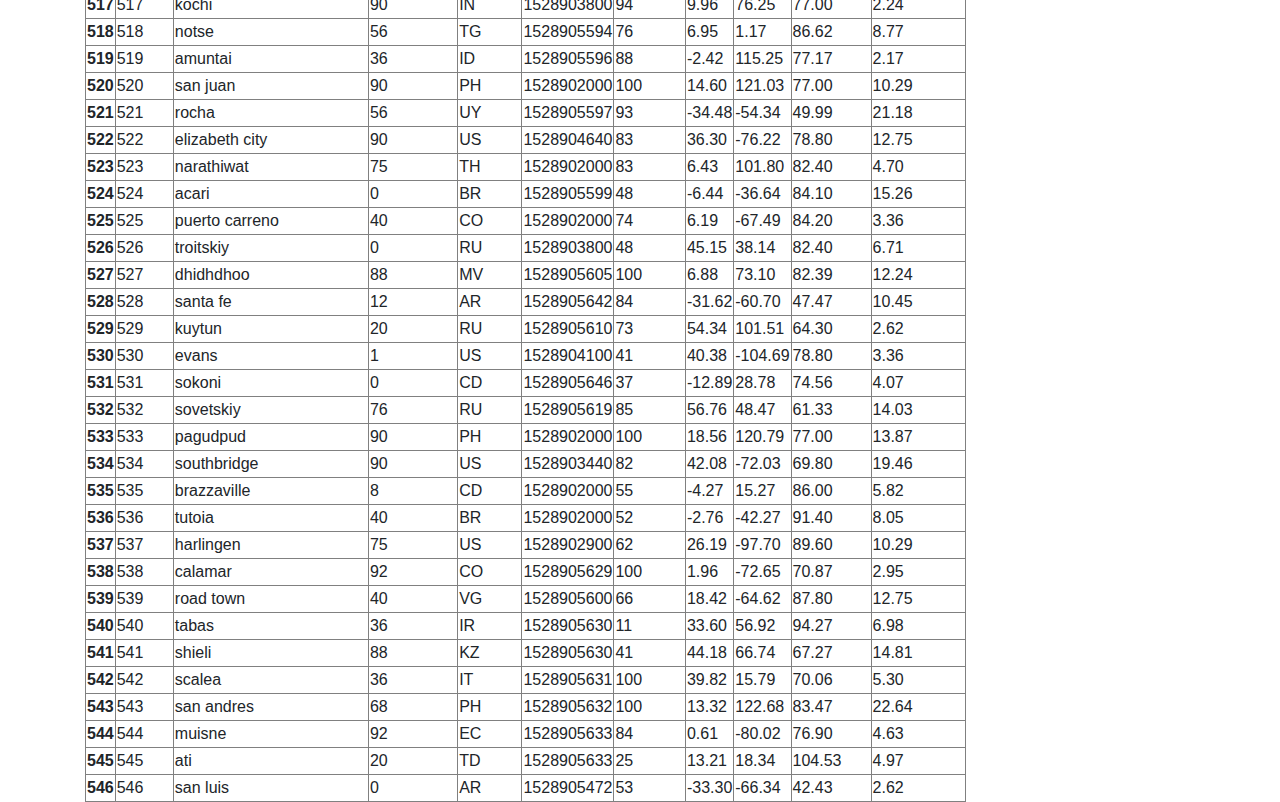
<file: data.html>
<!DOCTYPE html>
<html lang="en">

<head>
  <meta charset="UTF-8">
  <title>Web Visualization Homework</title>
  <link rel="stylesheet" href="https://stackpath.bootstrapcdn.com/bootstrap/4.3.1/css/bootstrap.min.css" integrity="sha384-ggOyR0iXCbMQv3Xipma34MD+dH/1fQ784/j6cY/iJTQUOhcWr7x9JvoRxT2MZw1T" crossorigin="anonymous">
  <link rel="stylesheet" href="style.css">
  <link rel="stylesheet" href="comparison.html">
  <link rel="stylesheet" href="data.html">
  <link rel="stylesheet" href="figurea.html">
  <link rel="stylesheet" href="figureb.html">
  <link rel="stylesheet" href="figurec.html">
  <link rel="stylesheet" href="figured.html">
</head>

<body>
  <nav class="navbar navbar-expand-lg navbar-light bg-light">
    <a class="navbar-brand" class="row justify-content-end" 
    <div class="col-md-2" 
    <div class="col-md-3"
    href="index.md.html">Latitude </a></div>
    <button class="navbar-toggler" type="button" data-toggle="collapse" data-target="#navbarSupportedContent" aria-controls="navbarSupportedContent" aria-expanded="false" aria-label="Toggle navigation">
      <span class="navbar-toggler-icon"></span>
    </button>

    <div class="collapse navbar-collapse" class="row justify-content-end" id="navbarSupportedContent">
      <div class="col-md-9"></div>
      <ul class="navbar-nav mr-auto">
        <li class="nav-item dropdown">
          <a class="nav-link dropdown-toggle" href="#" id="navbarDropdown" role="button" data-toggle="dropdown" aria-haspopup="true" aria-expanded="false">
            Plots
          </a>
          <div class="dropdown-menu" aria-labelledby="navbarDropdown">
            <a class="dropdown-item" href="figurea.html">Max Temperature</a>
            <div class="dropdown-divider"></div>
            <a class="dropdown-item" href="figureb.html">Humidity</a>
            <div class="dropdown-divider"></div>
            <a class="dropdown-item" href="figurec.html">Cloudiness</a>
            <div class="dropdown-divider"></div>
            <a class="dropdown-item" href="figured.html">Wind Speed</a>
          </div>
        </li>
        <li class="nav-item active">
            <a class="nav-link" href="comparison.html" role = button aria-haspopup="true" aria-expanded="false">Comparison <span class="sr-only">(current)</span></a>
          </li>
        <li class="nav-item active">
            <a class="nav-link" href="data.html">Data <span class="sr-only">(current)</span></a>
          </li>
        </nav>
        <div class="container">
          <div class="jumbotron">
            <h1 class="display-4">DATA</h1>
            <div class="dropdown-divider"></div>
            <hr class="sm-1">  
          </head>   
            <p>The following table of data was used to create the four latitude comparison figures.</p>
            <p>This table includes 10 columns and 547 rows of information.</p> 
          </div>
          <table border="1" class="dataframe">
            <thead>
              <tr style="text-align: center;">
                <th></th>
                <th>City_ID</th>
                <th>City</th>
                <th>Cloudiness</th>
                <th>Country</th>
                <th>Date</th>
                <th>Humidity</th>
                <th>Lat</th>
                <th>Lng</th>
                <th>Max Temp</th>
                <th>Wind Speed</th>
              </tr>
            </thead>
            <tbody>
              <tr>
                <th>0</th>
                <td>0</td>
                <td>jacareacanga</td>
                <td>0</td>
                <td>BR</td>
                <td>1528902000</td>
                <td>62</td>
                <td>-6.22</td>
                <td>-57.76</td>
                <td>89.60</td>
                <td>6.93</td>
              </tr>
              <tr>
                <th>1</th>
                <td>1</td>
                <td>kaitangata</td>
                <td>100</td>
                <td>NZ</td>
                <td>1528905304</td>
                <td>94</td>
                <td>-46.28</td>
                <td>169.85</td>
                <td>42.61</td>
                <td>5.64</td>
              </tr>
              <tr>
                <th>2</th>
                <td>2</td>
                <td>goulburn</td>
                <td>20</td>
                <td>AU</td>
                <td>1528905078</td>
                <td>91</td>
                <td>-34.75</td>
                <td>149.72</td>
                <td>44.32</td>
                <td>10.11</td>
              </tr>
              <tr>
                <th>3</th>
                <td>3</td>
                <td>lata</td>
                <td>76</td>
                <td>IN</td>
                <td>1528905305</td>
                <td>89</td>
                <td>30.78</td>
                <td>78.62</td>
                <td>59.89</td>
                <td>0.94</td>
              </tr>
              <tr>
                <th>4</th>
                <td>4</td>
                <td>chokurdakh</td>
                <td>0</td>
                <td>RU</td>
                <td>1528905306</td>
                <td>88</td>
                <td>70.62</td>
                <td>147.90</td>
                <td>32.17</td>
                <td>2.95</td>
              </tr>
              <tr>
                <th>5</th>
                <td>5</td>
                <td>martyush</td>
                <td>92</td>
                <td>RU</td>
                <td>1528905306</td>
                <td>94</td>
                <td>56.40</td>
                <td>61.89</td>
                <td>55.03</td>
                <td>9.33</td>
              </tr>
              <tr>
                <th>6</th>
                <td>6</td>
                <td>hobart</td>
                <td>20</td>
                <td>AU</td>
                <td>1528902000</td>
                <td>87</td>
                <td>-42.88</td>
                <td>147.33</td>
                <td>44.60</td>
                <td>8.05</td>
              </tr>
              <tr>
                <th>7</th>
                <td>7</td>
                <td>broken hill</td>
                <td>0</td>
                <td>AU</td>
                <td>1528905311</td>
                <td>88</td>
                <td>-31.97</td>
                <td>141.45</td>
                <td>44.50</td>
                <td>7.31</td>
              </tr>
              <tr>
                <th>8</th>
                <td>8</td>
                <td>harnosand</td>
                <td>0</td>
                <td>SE</td>
                <td>1528903200</td>
                <td>44</td>
                <td>62.63</td>
                <td>17.94</td>
                <td>60.80</td>
                <td>13.87</td>
              </tr>
              <tr>
                <th>9</th>
                <td>9</td>
                <td>tuatapere</td>
                <td>0</td>
                <td>NZ</td>
                <td>1528905312</td>
                <td>100</td>
                <td>-46.13</td>
                <td>167.69</td>
                <td>38.92</td>
                <td>3.40</td>
              </tr>
              <tr>
                <th>10</th>
                <td>10</td>
                <td>puerto ayora</td>
                <td>90</td>
                <td>EC</td>
                <td>1528902000</td>
                <td>69</td>
                <td>-0.74</td>
                <td>-90.35</td>
                <td>77.00</td>
                <td>13.87</td>
              </tr>
              <tr>
                <th>11</th>
                <td>11</td>
                <td>havre-saint-pierre</td>
                <td>75</td>
                <td>CA</td>
                <td>1528902000</td>
                <td>58</td>
                <td>50.23</td>
                <td>-63.60</td>
                <td>53.60</td>
                <td>19.46</td>
              </tr>
              <tr>
                <th>12</th>
                <td>12</td>
                <td>punta arenas</td>
                <td>0</td>
                <td>CL</td>
                <td>1528902000</td>
                <td>100</td>
                <td>-53.16</td>
                <td>-70.91</td>
                <td>35.60</td>
                <td>9.17</td>
              </tr>
              <tr>
                <th>13</th>
                <td>13</td>
                <td>tasiilaq</td>
                <td>75</td>
                <td>GL</td>
                <td>1528901400</td>
                <td>60</td>
                <td>65.61</td>
                <td>-37.64</td>
                <td>39.20</td>
                <td>2.24</td>
              </tr>
              <tr>
                <th>14</th>
                <td>14</td>
                <td>chapais</td>
                <td>40</td>
                <td>CA</td>
                <td>1528902000</td>
                <td>38</td>
                <td>49.78</td>
                <td>-74.86</td>
                <td>59.00</td>
                <td>10.29</td>
              </tr>
              <tr>
                <th>15</th>
                <td>15</td>
                <td>avarua</td>
                <td>40</td>
                <td>CK</td>
                <td>1528902000</td>
                <td>56</td>
                <td>-21.21</td>
                <td>-159.78</td>
                <td>73.40</td>
                <td>10.29</td>
              </tr>
              <tr>
                <th>16</th>
                <td>16</td>
                <td>hofn</td>
                <td>75</td>
                <td>IS</td>
                <td>1528902000</td>
                <td>87</td>
                <td>64.25</td>
                <td>-15.21</td>
                <td>51.80</td>
                <td>8.05</td>
              </tr>
              <tr>
                <th>17</th>
                <td>17</td>
                <td>yukamenskoye</td>
                <td>92</td>
                <td>RU</td>
                <td>1528905315</td>
                <td>98</td>
                <td>57.89</td>
                <td>52.24</td>
                <td>56.65</td>
                <td>10.22</td>
              </tr>
              <tr>
                <th>18</th>
                <td>18</td>
                <td>khandbari</td>
                <td>80</td>
                <td>NP</td>
                <td>1528905315</td>
                <td>67</td>
                <td>27.38</td>
                <td>87.21</td>
                <td>44.59</td>
                <td>1.39</td>
              </tr>
              <tr>
                <th>19</th>
                <td>19</td>
                <td>bethel</td>
                <td>1</td>
                <td>US</td>
                <td>1528901580</td>
                <td>93</td>
                <td>60.79</td>
                <td>-161.76</td>
                <td>44.60</td>
                <td>8.05</td>
              </tr>
              <tr>
                <th>20</th>
                <td>20</td>
                <td>ushuaia</td>
                <td>75</td>
                <td>AR</td>
                <td>1528902000</td>
                <td>64</td>
                <td>-54.81</td>
                <td>-68.31</td>
                <td>41.00</td>
                <td>3.36</td>
              </tr>
              <tr>
                <th>21</th>
                <td>21</td>
                <td>east london</td>
                <td>0</td>
                <td>ZA</td>
                <td>1528902000</td>
                <td>37</td>
                <td>-33.02</td>
                <td>27.91</td>
                <td>69.80</td>
                <td>5.82</td>
              </tr>
              <tr>
                <th>22</th>
                <td>22</td>
                <td>bluff</td>
                <td>76</td>
                <td>AU</td>
                <td>1528905321</td>
                <td>76</td>
                <td>-23.58</td>
                <td>149.07</td>
                <td>61.96</td>
                <td>4.74</td>
              </tr>
              <tr>
                <th>23</th>
                <td>23</td>
                <td>mount isa</td>
                <td>75</td>
                <td>AU</td>
                <td>1528902000</td>
                <td>100</td>
                <td>-20.73</td>
                <td>139.49</td>
                <td>64.40</td>
                <td>3.29</td>
              </tr>
              <tr>
                <th>24</th>
                <td>24</td>
                <td>pevek</td>
                <td>0</td>
                <td>RU</td>
                <td>1528905321</td>
                <td>71</td>
                <td>69.70</td>
                <td>170.27</td>
                <td>36.94</td>
                <td>6.98</td>
              </tr>
              <tr>
                <th>25</th>
                <td>25</td>
                <td>gao</td>
                <td>24</td>
                <td>ML</td>
                <td>1528905321</td>
                <td>16</td>
                <td>16.28</td>
                <td>-0.04</td>
                <td>110.02</td>
                <td>4.97</td>
              </tr>
              <tr>
                <th>26</th>
                <td>26</td>
                <td>cabo san lucas</td>
                <td>75</td>
                <td>MX</td>
                <td>1528901160</td>
                <td>74</td>
                <td>22.89</td>
                <td>-109.91</td>
                <td>84.20</td>
                <td>10.29</td>
              </tr>
              <tr>
                <th>27</th>
                <td>27</td>
                <td>sao filipe</td>
                <td>0</td>
                <td>CV</td>
                <td>1528905323</td>
                <td>88</td>
                <td>14.90</td>
                <td>-24.50</td>
                <td>75.73</td>
                <td>13.02</td>
              </tr>
              <tr>
                <th>28</th>
                <td>28</td>
                <td>tiksi</td>
                <td>44</td>
                <td>RU</td>
                <td>1528905298</td>
                <td>58</td>
                <td>71.64</td>
                <td>128.87</td>
                <td>57.73</td>
                <td>10.11</td>
              </tr>
              <tr>
                <th>29</th>
                <td>29</td>
                <td>busselton</td>
                <td>92</td>
                <td>AU</td>
                <td>1528905323</td>
                <td>100</td>
                <td>-33.64</td>
                <td>115.35</td>
                <td>60.43</td>
                <td>10.56</td>
              </tr>
              <tr>
                <th>30</th>
                <td>30</td>
                <td>alofi</td>
                <td>76</td>
                <td>NU</td>
                <td>1528902000</td>
                <td>88</td>
                <td>-19.06</td>
                <td>-169.92</td>
                <td>71.60</td>
                <td>3.36</td>
              </tr>
              <tr>
                <th>31</th>
                <td>31</td>
                <td>ola</td>
                <td>75</td>
                <td>RU</td>
                <td>1528902000</td>
                <td>100</td>
                <td>59.58</td>
                <td>151.30</td>
                <td>42.80</td>
                <td>7.76</td>
              </tr>
              <tr>
                <th>32</th>
                <td>32</td>
                <td>atar</td>
                <td>20</td>
                <td>MR</td>
                <td>1528902000</td>
                <td>19</td>
                <td>20.52</td>
                <td>-13.05</td>
                <td>91.40</td>
                <td>9.17</td>
              </tr>
              <tr>
                <th>33</th>
                <td>33</td>
                <td>rikitea</td>
                <td>0</td>
                <td>PF</td>
                <td>1528905325</td>
                <td>100</td>
                <td>-23.12</td>
                <td>-134.97</td>
                <td>73.57</td>
                <td>8.66</td>
              </tr>
              <tr>
                <th>34</th>
                <td>34</td>
                <td>hermanus</td>
                <td>0</td>
                <td>ZA</td>
                <td>1528905325</td>
                <td>24</td>
                <td>-34.42</td>
                <td>19.24</td>
                <td>77.17</td>
                <td>8.66</td>
              </tr>
              <tr>
                <th>35</th>
                <td>35</td>
                <td>ponta delgada</td>
                <td>75</td>
                <td>PT</td>
                <td>1528903800</td>
                <td>88</td>
                <td>37.73</td>
                <td>-25.67</td>
                <td>71.60</td>
                <td>12.75</td>
              </tr>
              <tr>
                <th>36</th>
                <td>36</td>
                <td>bambari</td>
                <td>24</td>
                <td>CF</td>
                <td>1528905326</td>
                <td>84</td>
                <td>5.77</td>
                <td>20.68</td>
                <td>81.85</td>
                <td>7.65</td>
              </tr>
              <tr>
                <th>37</th>
                <td>37</td>
                <td>cap malheureux</td>
                <td>75</td>
                <td>MU</td>
                <td>1528902000</td>
                <td>69</td>
                <td>-19.98</td>
                <td>57.61</td>
                <td>75.20</td>
                <td>14.99</td>
              </tr>
              <tr>
                <th>38</th>
                <td>38</td>
                <td>puerto escondido</td>
                <td>75</td>
                <td>MX</td>
                <td>1528901100</td>
                <td>65</td>
                <td>15.86</td>
                <td>-97.07</td>
                <td>80.60</td>
                <td>3.36</td>
              </tr>
              <tr>
                <th>39</th>
                <td>39</td>
                <td>qaanaaq</td>
                <td>32</td>
                <td>GL</td>
                <td>1528905330</td>
                <td>100</td>
                <td>77.48</td>
                <td>-69.36</td>
                <td>31.45</td>
                <td>6.31</td>
              </tr>
              <tr>
                <th>40</th>
                <td>40</td>
                <td>new norfolk</td>
                <td>20</td>
                <td>AU</td>
                <td>1528902000</td>
                <td>87</td>
                <td>-42.78</td>
                <td>147.06</td>
                <td>44.60</td>
                <td>8.05</td>
              </tr>
              <tr>
                <th>41</th>
                <td>41</td>
                <td>najran</td>
                <td>40</td>
                <td>SA</td>
                <td>1528902000</td>
                <td>13</td>
                <td>17.54</td>
                <td>44.22</td>
                <td>98.60</td>
                <td>11.41</td>
              </tr>
              <tr>
                <th>42</th>
                <td>42</td>
                <td>isla mujeres</td>
                <td>90</td>
                <td>MX</td>
                <td>1528904340</td>
                <td>100</td>
                <td>21.23</td>
                <td>-86.73</td>
                <td>75.20</td>
                <td>16.11</td>
              </tr>
              <tr>
                <th>43</th>
                <td>43</td>
                <td>mar del plata</td>
                <td>0</td>
                <td>AR</td>
                <td>1528905297</td>
                <td>100</td>
                <td>-46.43</td>
                <td>-67.52</td>
                <td>32.53</td>
                <td>7.31</td>
              </tr>
              <tr>
                <th>44</th>
                <td>44</td>
                <td>provideniya</td>
                <td>0</td>
                <td>RU</td>
                <td>1528905332</td>
                <td>91</td>
                <td>64.42</td>
                <td>-173.23</td>
                <td>40.63</td>
                <td>10.78</td>
              </tr>
              <tr>
                <th>45</th>
                <td>45</td>
                <td>jamestown</td>
                <td>12</td>
                <td>AU</td>
                <td>1528905333</td>
                <td>88</td>
                <td>-33.21</td>
                <td>138.60</td>
                <td>43.15</td>
                <td>10.89</td>
              </tr>
              <tr>
                <th>46</th>
                <td>46</td>
                <td>medicine hat</td>
                <td>20</td>
                <td>CA</td>
                <td>1528902000</td>
                <td>34</td>
                <td>50.04</td>
                <td>-110.68</td>
                <td>66.20</td>
                <td>14.99</td>
              </tr>
              <tr>
                <th>47</th>
                <td>47</td>
                <td>katsuura</td>
                <td>8</td>
                <td>JP</td>
                <td>1528905334</td>
                <td>88</td>
                <td>33.93</td>
                <td>134.50</td>
                <td>62.05</td>
                <td>7.54</td>
              </tr>
              <tr>
                <th>48</th>
                <td>48</td>
                <td>aklavik</td>
                <td>20</td>
                <td>CA</td>
                <td>1528902000</td>
                <td>53</td>
                <td>68.22</td>
                <td>-135.01</td>
                <td>51.80</td>
                <td>11.41</td>
              </tr>
              <tr>
                <th>49</th>
                <td>49</td>
                <td>tuktoyaktuk</td>
                <td>20</td>
                <td>CA</td>
                <td>1528902000</td>
                <td>61</td>
                <td>69.44</td>
                <td>-133.03</td>
                <td>46.40</td>
                <td>6.93</td>
              </tr>
              <tr>
                <th>50</th>
                <td>50</td>
                <td>kapaa</td>
                <td>90</td>
                <td>US</td>
                <td>1528901760</td>
                <td>88</td>
                <td>22.08</td>
                <td>-159.32</td>
                <td>75.20</td>
                <td>14.99</td>
              </tr>
              <tr>
                <th>51</th>
                <td>51</td>
                <td>mildura</td>
                <td>0</td>
                <td>AU</td>
                <td>1528905300</td>
                <td>92</td>
                <td>-34.18</td>
                <td>142.16</td>
                <td>45.67</td>
                <td>9.66</td>
              </tr>
              <tr>
                <th>52</th>
                <td>52</td>
                <td>souillac</td>
                <td>75</td>
                <td>FR</td>
                <td>1528903800</td>
                <td>49</td>
                <td>45.60</td>
                <td>-0.60</td>
                <td>73.40</td>
                <td>10.29</td>
              </tr>
              <tr>
                <th>53</th>
                <td>53</td>
                <td>lorengau</td>
                <td>100</td>
                <td>PG</td>
                <td>1528905336</td>
                <td>100</td>
                <td>-2.02</td>
                <td>147.27</td>
                <td>80.59</td>
                <td>3.85</td>
              </tr>
              <tr>
                <th>54</th>
                <td>54</td>
                <td>praia</td>
                <td>20</td>
                <td>BR</td>
                <td>1528902000</td>
                <td>47</td>
                <td>-20.25</td>
                <td>-43.81</td>
                <td>82.40</td>
                <td>3.36</td>
              </tr>
              <tr>
                <th>55</th>
                <td>55</td>
                <td>port alfred</td>
                <td>0</td>
                <td>ZA</td>
                <td>1528905338</td>
                <td>50</td>
                <td>-33.59</td>
                <td>26.89</td>
                <td>76.54</td>
                <td>7.20</td>
              </tr>
              <tr>
                <th>56</th>
                <td>56</td>
                <td>barranca</td>
                <td>0</td>
                <td>PE</td>
                <td>1528905339</td>
                <td>98</td>
                <td>-10.75</td>
                <td>-77.76</td>
                <td>61.87</td>
                <td>9.89</td>
              </tr>
              <tr>
                <th>57</th>
                <td>57</td>
                <td>nome</td>
                <td>40</td>
                <td>US</td>
                <td>1528902900</td>
                <td>70</td>
                <td>30.04</td>
                <td>-94.42</td>
                <td>87.80</td>
                <td>3.36</td>
              </tr>
              <tr>
                <th>58</th>
                <td>58</td>
                <td>matay</td>
                <td>0</td>
                <td>EG</td>
                <td>1528905339</td>
                <td>23</td>
                <td>28.42</td>
                <td>30.79</td>
                <td>97.69</td>
                <td>6.98</td>
              </tr>
              <tr>
                <th>59</th>
                <td>59</td>
                <td>saskylakh</td>
                <td>48</td>
                <td>RU</td>
                <td>1528905339</td>
                <td>55</td>
                <td>71.97</td>
                <td>114.09</td>
                <td>59.53</td>
                <td>5.86</td>
              </tr>
              <tr>
                <th>60</th>
                <td>60</td>
                <td>itarema</td>
                <td>0</td>
                <td>BR</td>
                <td>1528905340</td>
                <td>61</td>
                <td>-2.92</td>
                <td>-39.92</td>
                <td>88.33</td>
                <td>12.57</td>
              </tr>
              <tr>
                <th>61</th>
                <td>61</td>
                <td>butaritari</td>
                <td>56</td>
                <td>KI</td>
                <td>1528905340</td>
                <td>100</td>
                <td>3.07</td>
                <td>172.79</td>
                <td>81.13</td>
                <td>7.31</td>
              </tr>
              <tr>
                <th>62</th>
                <td>62</td>
                <td>peniche</td>
                <td>20</td>
                <td>PT</td>
                <td>1528903800</td>
                <td>64</td>
                <td>39.36</td>
                <td>-9.38</td>
                <td>75.20</td>
                <td>12.75</td>
              </tr>
              <tr>
                <th>63</th>
                <td>63</td>
                <td>beloha</td>
                <td>0</td>
                <td>MG</td>
                <td>1528905340</td>
                <td>57</td>
                <td>-25.17</td>
                <td>45.06</td>
                <td>71.95</td>
                <td>16.37</td>
              </tr>
              <tr>
                <th>64</th>
                <td>64</td>
                <td>anadyr</td>
                <td>0</td>
                <td>RU</td>
                <td>1528902000</td>
                <td>57</td>
                <td>64.73</td>
                <td>177.51</td>
                <td>48.20</td>
                <td>4.47</td>
              </tr>
              <tr>
                <th>65</th>
                <td>65</td>
                <td>luderitz</td>
                <td>12</td>
                <td>NaN</td>
                <td>1528905342</td>
                <td>64</td>
                <td>-26.65</td>
                <td>15.16</td>
                <td>64.03</td>
                <td>17.38</td>
              </tr>
              <tr>
                <th>66</th>
                <td>66</td>
                <td>rochester</td>
                <td>1</td>
                <td>US</td>
                <td>1528902960</td>
                <td>37</td>
                <td>44.02</td>
                <td>-92.46</td>
                <td>73.40</td>
                <td>6.93</td>
              </tr>
              <tr>
                <th>67</th>
                <td>67</td>
                <td>bosaso</td>
                <td>0</td>
                <td>SO</td>
                <td>1528905347</td>
                <td>86</td>
                <td>11.28</td>
                <td>49.18</td>
                <td>89.77</td>
                <td>3.96</td>
              </tr>
              <tr>
                <th>68</th>
                <td>68</td>
                <td>faanui</td>
                <td>0</td>
                <td>PF</td>
                <td>1528905347</td>
                <td>100</td>
                <td>-16.48</td>
                <td>-151.75</td>
                <td>79.96</td>
                <td>11.79</td>
              </tr>
              <tr>
                <th>69</th>
                <td>69</td>
                <td>grindavik</td>
                <td>75</td>
                <td>IS</td>
                <td>1528902000</td>
                <td>70</td>
                <td>63.84</td>
                <td>-22.43</td>
                <td>48.20</td>
                <td>5.82</td>
              </tr>
              <tr>
                <th>70</th>
                <td>70</td>
                <td>margate</td>
                <td>20</td>
                <td>AU</td>
                <td>1528902000</td>
                <td>87</td>
                <td>-43.03</td>
                <td>147.26</td>
                <td>44.60</td>
                <td>8.05</td>
              </tr>
              <tr>
                <th>71</th>
                <td>71</td>
                <td>marsh harbour</td>
                <td>88</td>
                <td>BS</td>
                <td>1528905349</td>
                <td>95</td>
                <td>26.54</td>
                <td>-77.06</td>
                <td>82.39</td>
                <td>10.00</td>
              </tr>
              <tr>
                <th>72</th>
                <td>72</td>
                <td>comodoro rivadavia</td>
                <td>40</td>
                <td>AR</td>
                <td>1528902000</td>
                <td>60</td>
                <td>-45.87</td>
                <td>-67.48</td>
                <td>42.80</td>
                <td>9.17</td>
              </tr>
              <tr>
                <th>73</th>
                <td>73</td>
                <td>upernavik</td>
                <td>92</td>
                <td>GL</td>
                <td>1528905350</td>
                <td>100</td>
                <td>72.79</td>
                <td>-56.15</td>
                <td>29.29</td>
                <td>3.74</td>
              </tr>
              <tr>
                <th>74</th>
                <td>74</td>
                <td>uige</td>
                <td>0</td>
                <td>AO</td>
                <td>1528905350</td>
                <td>29</td>
                <td>-7.61</td>
                <td>15.06</td>
                <td>86.80</td>
                <td>3.18</td>
              </tr>
              <tr>
                <th>75</th>
                <td>75</td>
                <td>bredasdorp</td>
                <td>0</td>
                <td>ZA</td>
                <td>1528902000</td>
                <td>23</td>
                <td>-34.53</td>
                <td>20.04</td>
                <td>82.40</td>
                <td>5.82</td>
              </tr>
              <tr>
                <th>76</th>
                <td>76</td>
                <td>bodden town</td>
                <td>40</td>
                <td>KY</td>
                <td>1528902000</td>
                <td>78</td>
                <td>19.28</td>
                <td>-81.25</td>
                <td>80.60</td>
                <td>16.11</td>
              </tr>
              <tr>
                <th>77</th>
                <td>77</td>
                <td>guerrero negro</td>
                <td>44</td>
                <td>MX</td>
                <td>1528905350</td>
                <td>88</td>
                <td>27.97</td>
                <td>-114.04</td>
                <td>63.85</td>
                <td>3.74</td>
              </tr>
              <tr>
                <th>78</th>
                <td>78</td>
                <td>bilma</td>
                <td>0</td>
                <td>NE</td>
                <td>1528905351</td>
                <td>12</td>
                <td>18.69</td>
                <td>12.92</td>
                <td>110.47</td>
                <td>4.63</td>
              </tr>
              <tr>
                <th>79</th>
                <td>79</td>
                <td>carnarvon</td>
                <td>0</td>
                <td>ZA</td>
                <td>1528905351</td>
                <td>30</td>
                <td>-30.97</td>
                <td>22.13</td>
                <td>60.43</td>
                <td>14.25</td>
              </tr>
              <tr>
                <th>80</th>
                <td>80</td>
                <td>ponta do sol</td>
                <td>12</td>
                <td>BR</td>
                <td>1528905352</td>
                <td>72</td>
                <td>-20.63</td>
                <td>-46.00</td>
                <td>78.25</td>
                <td>3.96</td>
              </tr>
              <tr>
                <th>81</th>
                <td>81</td>
                <td>vila franca do campo</td>
                <td>75</td>
                <td>PT</td>
                <td>1528903800</td>
                <td>88</td>
                <td>37.72</td>
                <td>-25.43</td>
                <td>71.60</td>
                <td>12.75</td>
              </tr>
              <tr>
                <th>82</th>
                <td>82</td>
                <td>puerto del rosario</td>
                <td>20</td>
                <td>ES</td>
                <td>1528903800</td>
                <td>60</td>
                <td>28.50</td>
                <td>-13.86</td>
                <td>73.40</td>
                <td>17.22</td>
              </tr>
              <tr>
                <th>83</th>
                <td>83</td>
                <td>sitka</td>
                <td>20</td>
                <td>US</td>
                <td>1528905353</td>
                <td>92</td>
                <td>37.17</td>
                <td>-99.65</td>
                <td>74.02</td>
                <td>5.97</td>
              </tr>
              <tr>
                <th>84</th>
                <td>84</td>
                <td>camacha</td>
                <td>75</td>
                <td>PT</td>
                <td>1528903800</td>
                <td>72</td>
                <td>33.08</td>
                <td>-16.33</td>
                <td>68.00</td>
                <td>16.11</td>
              </tr>
              <tr>
                <th>85</th>
                <td>85</td>
                <td>saint-philippe</td>
                <td>1</td>
                <td>CA</td>
                <td>1528902900</td>
                <td>54</td>
                <td>45.36</td>
                <td>-73.48</td>
                <td>78.80</td>
                <td>11.41</td>
              </tr>
              <tr>
                <th>86</th>
                <td>86</td>
                <td>port blair</td>
                <td>92</td>
                <td>IN</td>
                <td>1528905357</td>
                <td>97</td>
                <td>11.67</td>
                <td>92.75</td>
                <td>84.37</td>
                <td>25.10</td>
              </tr>
              <tr>
                <th>87</th>
                <td>87</td>
                <td>albany</td>
                <td>90</td>
                <td>US</td>
                <td>1528903860</td>
                <td>68</td>
                <td>42.65</td>
                <td>-73.75</td>
                <td>69.80</td>
                <td>3.36</td>
              </tr>
              <tr>
                <th>88</th>
                <td>88</td>
                <td>barrow</td>
                <td>88</td>
                <td>AR</td>
                <td>1528905182</td>
                <td>72</td>
                <td>-38.31</td>
                <td>-60.23</td>
                <td>50.26</td>
                <td>8.21</td>
              </tr>
              <tr>
                <th>89</th>
                <td>89</td>
                <td>qorveh</td>
                <td>92</td>
                <td>IR</td>
                <td>1528905357</td>
                <td>22</td>
                <td>35.17</td>
                <td>47.80</td>
                <td>76.72</td>
                <td>3.18</td>
              </tr>
              <tr>
                <th>90</th>
                <td>90</td>
                <td>san jeronimo</td>
                <td>90</td>
                <td>PE</td>
                <td>1528902000</td>
                <td>81</td>
                <td>-13.65</td>
                <td>-73.37</td>
                <td>46.40</td>
                <td>2.39</td>
              </tr>
              <tr>
                <th>91</th>
                <td>91</td>
                <td>mataura</td>
                <td>24</td>
                <td>NZ</td>
                <td>1528905299</td>
                <td>79</td>
                <td>-46.19</td>
                <td>168.86</td>
                <td>25.69</td>
                <td>3.18</td>
              </tr>
              <tr>
                <th>92</th>
                <td>92</td>
                <td>buala</td>
                <td>64</td>
                <td>SB</td>
                <td>1528905359</td>
                <td>100</td>
                <td>-8.15</td>
                <td>159.59</td>
                <td>78.70</td>
                <td>4.18</td>
              </tr>
              <tr>
                <th>93</th>
                <td>93</td>
                <td>eyl</td>
                <td>20</td>
                <td>SO</td>
                <td>1528905359</td>
                <td>57</td>
                <td>7.98</td>
                <td>49.82</td>
                <td>86.62</td>
                <td>22.41</td>
              </tr>
              <tr>
                <th>94</th>
                <td>94</td>
                <td>abu dhabi</td>
                <td>0</td>
                <td>AE</td>
                <td>1528902000</td>
                <td>29</td>
                <td>24.47</td>
                <td>54.37</td>
                <td>98.60</td>
                <td>16.11</td>
              </tr>
              <tr>
                <th>95</th>
                <td>95</td>
                <td>tahe</td>
                <td>92</td>
                <td>CN</td>
                <td>1528905359</td>
                <td>98</td>
                <td>52.34</td>
                <td>124.71</td>
                <td>51.43</td>
                <td>2.17</td>
              </tr>
              <tr>
                <th>96</th>
                <td>96</td>
                <td>chuy</td>
                <td>80</td>
                <td>UY</td>
                <td>1528905099</td>
                <td>93</td>
                <td>-33.69</td>
                <td>-53.46</td>
                <td>52.87</td>
                <td>28.90</td>
              </tr>
              <tr>
                <th>97</th>
                <td>97</td>
                <td>dzerzhinskoye</td>
                <td>8</td>
                <td>RU</td>
                <td>1528905360</td>
                <td>69</td>
                <td>56.84</td>
                <td>95.22</td>
                <td>65.11</td>
                <td>3.85</td>
              </tr>
              <tr>
                <th>98</th>
                <td>98</td>
                <td>vanavara</td>
                <td>0</td>
                <td>RU</td>
                <td>1528905360</td>
                <td>50</td>
                <td>60.35</td>
                <td>102.28</td>
                <td>64.21</td>
                <td>5.64</td>
              </tr>
              <tr>
                <th>99</th>
                <td>99</td>
                <td>muros</td>
                <td>40</td>
                <td>ES</td>
                <td>1528903800</td>
                <td>72</td>
                <td>42.77</td>
                <td>-9.06</td>
                <td>66.20</td>
                <td>10.29</td>
              </tr>
              <tr>
                <th>100</th>
                <td>100</td>
                <td>auchel</td>
                <td>0</td>
                <td>FR</td>
                <td>1528903800</td>
                <td>49</td>
                <td>50.51</td>
                <td>2.47</td>
                <td>68.00</td>
                <td>3.36</td>
              </tr>
              <tr>
                <th>101</th>
                <td>101</td>
                <td>bubaque</td>
                <td>40</td>
                <td>GW</td>
                <td>1528902000</td>
                <td>55</td>
                <td>11.28</td>
                <td>-15.83</td>
                <td>91.40</td>
                <td>11.41</td>
              </tr>
              <tr>
                <th>102</th>
                <td>102</td>
                <td>khatanga</td>
                <td>8</td>
                <td>RU</td>
                <td>1528905361</td>
                <td>65</td>
                <td>71.98</td>
                <td>102.47</td>
                <td>60.97</td>
                <td>4.63</td>
              </tr>
              <tr>
                <th>103</th>
                <td>103</td>
                <td>los banos</td>
                <td>1</td>
                <td>US</td>
                <td>1528904100</td>
                <td>67</td>
                <td>37.06</td>
                <td>-120.85</td>
                <td>75.20</td>
                <td>4.74</td>
              </tr>
              <tr>
                <th>104</th>
                <td>104</td>
                <td>labuhan</td>
                <td>12</td>
                <td>ID</td>
                <td>1528905361</td>
                <td>95</td>
                <td>-2.54</td>
                <td>115.51</td>
                <td>72.94</td>
                <td>1.83</td>
              </tr>
              <tr>
                <th>105</th>
                <td>105</td>
                <td>saint-paul</td>
                <td>75</td>
                <td>FR</td>
                <td>1528903800</td>
                <td>56</td>
                <td>45.22</td>
                <td>1.90</td>
                <td>68.00</td>
                <td>14.99</td>
              </tr>
              <tr>
                <th>106</th>
                <td>106</td>
                <td>petatlan</td>
                <td>90</td>
                <td>MX</td>
                <td>1528901220</td>
                <td>74</td>
                <td>17.52</td>
                <td>-101.27</td>
                <td>84.20</td>
                <td>1.83</td>
              </tr>
              <tr>
                <th>107</th>
                <td>107</td>
                <td>baykit</td>
                <td>36</td>
                <td>RU</td>
                <td>1528905366</td>
                <td>68</td>
                <td>61.68</td>
                <td>96.39</td>
                <td>63.94</td>
                <td>4.29</td>
              </tr>
              <tr>
                <th>108</th>
                <td>108</td>
                <td>dalby</td>
                <td>75</td>
                <td>AU</td>
                <td>1528902000</td>
                <td>93</td>
                <td>-27.18</td>
                <td>151.26</td>
                <td>53.60</td>
                <td>2.24</td>
              </tr>
              <tr>
                <th>109</th>
                <td>109</td>
                <td>yellowknife</td>
                <td>90</td>
                <td>CA</td>
                <td>1528902540</td>
                <td>93</td>
                <td>62.45</td>
                <td>-114.38</td>
                <td>46.40</td>
                <td>8.05</td>
              </tr>
              <tr>
                <th>110</th>
                <td>110</td>
                <td>hilo</td>
                <td>75</td>
                <td>US</td>
                <td>1528901580</td>
                <td>88</td>
                <td>19.71</td>
                <td>-155.08</td>
                <td>66.20</td>
                <td>5.82</td>
              </tr>
              <tr>
                <th>111</th>
                <td>111</td>
                <td>turukhansk</td>
                <td>36</td>
                <td>RU</td>
                <td>1528905297</td>
                <td>76</td>
                <td>65.80</td>
                <td>87.96</td>
                <td>66.37</td>
                <td>6.42</td>
              </tr>
              <tr>
                <th>112</th>
                <td>112</td>
                <td>dingle</td>
                <td>68</td>
                <td>PH</td>
                <td>1528905368</td>
                <td>82</td>
                <td>11.00</td>
                <td>122.67</td>
                <td>79.96</td>
                <td>8.21</td>
              </tr>
              <tr>
                <th>113</th>
                <td>113</td>
                <td>dillon</td>
                <td>1</td>
                <td>US</td>
                <td>1528901580</td>
                <td>44</td>
                <td>45.22</td>
                <td>-112.64</td>
                <td>57.20</td>
                <td>5.82</td>
              </tr>
              <tr>
                <th>114</th>
                <td>114</td>
                <td>labytnangi</td>
                <td>64</td>
                <td>RU</td>
                <td>1528905370</td>
                <td>75</td>
                <td>66.66</td>
                <td>66.39</td>
                <td>47.11</td>
                <td>17.49</td>
              </tr>
              <tr>
                <th>115</th>
                <td>115</td>
                <td>gigmoto</td>
                <td>36</td>
                <td>PH</td>
                <td>1528905370</td>
                <td>98</td>
                <td>13.78</td>
                <td>124.39</td>
                <td>83.56</td>
                <td>17.60</td>
              </tr>
              <tr>
                <th>116</th>
                <td>116</td>
                <td>nouakchott</td>
                <td>68</td>
                <td>MR</td>
                <td>1528905371</td>
                <td>76</td>
                <td>18.08</td>
                <td>-15.98</td>
                <td>76.72</td>
                <td>1.39</td>
              </tr>
              <tr>
                <th>117</th>
                <td>117</td>
                <td>rumoi</td>
                <td>92</td>
                <td>JP</td>
                <td>1528905371</td>
                <td>100</td>
                <td>43.93</td>
                <td>141.67</td>
                <td>44.41</td>
                <td>8.10</td>
              </tr>
              <tr>
                <th>118</th>
                <td>118</td>
                <td>dikson</td>
                <td>32</td>
                <td>RU</td>
                <td>1528905373</td>
                <td>100</td>
                <td>73.51</td>
                <td>80.55</td>
                <td>31.09</td>
                <td>13.13</td>
              </tr>
              <tr>
                <th>119</th>
                <td>119</td>
                <td>chinsali</td>
                <td>0</td>
                <td>ZM</td>
                <td>1528905377</td>
                <td>36</td>
                <td>-10.55</td>
                <td>32.07</td>
                <td>73.39</td>
                <td>9.22</td>
              </tr>
              <tr>
                <th>120</th>
                <td>120</td>
                <td>georgetown</td>
                <td>75</td>
                <td>GY</td>
                <td>1528902000</td>
                <td>78</td>
                <td>6.80</td>
                <td>-58.16</td>
                <td>82.40</td>
                <td>9.17</td>
              </tr>
              <tr>
                <th>121</th>
                <td>121</td>
                <td>tooele</td>
                <td>1</td>
                <td>US</td>
                <td>1528902900</td>
                <td>35</td>
                <td>40.53</td>
                <td>-112.30</td>
                <td>73.40</td>
                <td>9.17</td>
              </tr>
              <tr>
                <th>122</th>
                <td>122</td>
                <td>nikolskoye</td>
                <td>40</td>
                <td>RU</td>
                <td>1528902000</td>
                <td>41</td>
                <td>59.70</td>
                <td>30.79</td>
                <td>60.80</td>
                <td>4.47</td>
              </tr>
              <tr>
                <th>123</th>
                <td>123</td>
                <td>bodo</td>
                <td>80</td>
                <td>CI</td>
                <td>1528905379</td>
                <td>66</td>
                <td>5.91</td>
                <td>-4.68</td>
                <td>87.70</td>
                <td>8.21</td>
              </tr>
              <tr>
                <th>124</th>
                <td>124</td>
                <td>minador do negrao</td>
                <td>32</td>
                <td>BR</td>
                <td>1528905379</td>
                <td>80</td>
                <td>-9.31</td>
                <td>-36.86</td>
                <td>76.81</td>
                <td>13.24</td>
              </tr>
              <tr>
                <th>125</th>
                <td>125</td>
                <td>sambava</td>
                <td>88</td>
                <td>MG</td>
                <td>1528905379</td>
                <td>100</td>
                <td>-14.27</td>
                <td>50.17</td>
                <td>77.35</td>
                <td>19.73</td>
              </tr>
              <tr>
                <th>126</th>
                <td>126</td>
                <td>yerbogachen</td>
                <td>0</td>
                <td>RU</td>
                <td>1528905380</td>
                <td>44</td>
                <td>61.28</td>
                <td>108.01</td>
                <td>64.93</td>
                <td>7.43</td>
              </tr>
              <tr>
                <th>127</th>
                <td>127</td>
                <td>kahului</td>
                <td>1</td>
                <td>US</td>
                <td>1528901760</td>
                <td>93</td>
                <td>20.89</td>
                <td>-156.47</td>
                <td>66.20</td>
                <td>3.36</td>
              </tr>
              <tr>
                <th>128</th>
                <td>128</td>
                <td>clyde river</td>
                <td>75</td>
                <td>CA</td>
                <td>1528902660</td>
                <td>100</td>
                <td>70.47</td>
                <td>-68.59</td>
                <td>35.60</td>
                <td>21.92</td>
              </tr>
              <tr>
                <th>129</th>
                <td>129</td>
                <td>ancud</td>
                <td>20</td>
                <td>CL</td>
                <td>1528905381</td>
                <td>90</td>
                <td>-41.87</td>
                <td>-73.83</td>
                <td>39.10</td>
                <td>2.73</td>
              </tr>
              <tr>
                <th>130</th>
                <td>130</td>
                <td>beringovskiy</td>
                <td>0</td>
                <td>RU</td>
                <td>1528905381</td>
                <td>88</td>
                <td>63.05</td>
                <td>179.32</td>
                <td>39.37</td>
                <td>3.40</td>
              </tr>
              <tr>
                <th>131</th>
                <td>131</td>
                <td>majene</td>
                <td>32</td>
                <td>ID</td>
                <td>1528905382</td>
                <td>100</td>
                <td>-3.54</td>
                <td>118.97</td>
                <td>81.85</td>
                <td>11.01</td>
              </tr>
              <tr>
                <th>132</th>
                <td>132</td>
                <td>ahar</td>
                <td>36</td>
                <td>IR</td>
                <td>1528905382</td>
                <td>62</td>
                <td>38.48</td>
                <td>47.07</td>
                <td>62.77</td>
                <td>3.74</td>
              </tr>
              <tr>
                <th>133</th>
                <td>133</td>
                <td>ilhabela</td>
                <td>80</td>
                <td>BR</td>
                <td>1528905382</td>
                <td>98</td>
                <td>-23.78</td>
                <td>-45.36</td>
                <td>72.85</td>
                <td>2.28</td>
              </tr>
              <tr>
                <th>134</th>
                <td>134</td>
                <td>listvyagi</td>
                <td>0</td>
                <td>RU</td>
                <td>1528905382</td>
                <td>78</td>
                <td>53.68</td>
                <td>86.95</td>
                <td>65.11</td>
                <td>2.06</td>
              </tr>
              <tr>
                <th>135</th>
                <td>135</td>
                <td>skjervoy</td>
                <td>40</td>
                <td>NO</td>
                <td>1528903200</td>
                <td>65</td>
                <td>70.03</td>
                <td>20.97</td>
                <td>44.60</td>
                <td>10.29</td>
              </tr>
              <tr>
                <th>136</th>
                <td>136</td>
                <td>cape town</td>
                <td>0</td>
                <td>ZA</td>
                <td>1528902000</td>
                <td>35</td>
                <td>-33.93</td>
                <td>18.42</td>
                <td>73.40</td>
                <td>9.17</td>
              </tr>
              <tr>
                <th>137</th>
                <td>137</td>
                <td>iqaluit</td>
                <td>90</td>
                <td>CA</td>
                <td>1528902000</td>
                <td>96</td>
                <td>63.75</td>
                <td>-68.52</td>
                <td>35.60</td>
                <td>20.80</td>
              </tr>
              <tr>
                <th>138</th>
                <td>138</td>
                <td>fort-shevchenko</td>
                <td>0</td>
                <td>KZ</td>
                <td>1528905387</td>
                <td>59</td>
                <td>44.51</td>
                <td>50.26</td>
                <td>74.20</td>
                <td>3.62</td>
              </tr>
              <tr>
                <th>139</th>
                <td>139</td>
                <td>severo-kurilsk</td>
                <td>92</td>
                <td>RU</td>
                <td>1528905387</td>
                <td>100</td>
                <td>50.68</td>
                <td>156.12</td>
                <td>38.02</td>
                <td>16.26</td>
              </tr>
              <tr>
                <th>140</th>
                <td>140</td>
                <td>arraial do cabo</td>
                <td>0</td>
                <td>BR</td>
                <td>1528905600</td>
                <td>65</td>
                <td>-22.97</td>
                <td>-42.02</td>
                <td>80.60</td>
                <td>4.70</td>
              </tr>
              <tr>
                <th>141</th>
                <td>141</td>
                <td>torbay</td>
                <td>90</td>
                <td>CA</td>
                <td>1528903560</td>
                <td>93</td>
                <td>47.66</td>
                <td>-52.73</td>
                <td>50.00</td>
                <td>19.46</td>
              </tr>
              <tr>
                <th>142</th>
                <td>142</td>
                <td>ahipara</td>
                <td>88</td>
                <td>NZ</td>
                <td>1528905388</td>
                <td>91</td>
                <td>-35.17</td>
                <td>173.16</td>
                <td>56.65</td>
                <td>9.66</td>
              </tr>
              <tr>
                <th>143</th>
                <td>143</td>
                <td>bandarbeyla</td>
                <td>0</td>
                <td>SO</td>
                <td>1528905389</td>
                <td>79</td>
                <td>9.49</td>
                <td>50.81</td>
                <td>79.15</td>
                <td>32.93</td>
              </tr>
              <tr>
                <th>144</th>
                <td>144</td>
                <td>vuktyl</td>
                <td>92</td>
                <td>RU</td>
                <td>1528905389</td>
                <td>96</td>
                <td>63.86</td>
                <td>57.31</td>
                <td>52.60</td>
                <td>7.43</td>
              </tr>
              <tr>
                <th>145</th>
                <td>145</td>
                <td>caravelas</td>
                <td>0</td>
                <td>BR</td>
                <td>1528905390</td>
                <td>98</td>
                <td>-17.73</td>
                <td>-39.27</td>
                <td>77.62</td>
                <td>10.45</td>
              </tr>
              <tr>
                <th>146</th>
                <td>146</td>
                <td>waipawa</td>
                <td>92</td>
                <td>NZ</td>
                <td>1528905390</td>
                <td>94</td>
                <td>-39.94</td>
                <td>176.59</td>
                <td>50.89</td>
                <td>9.44</td>
              </tr>
              <tr>
                <th>147</th>
                <td>147</td>
                <td>khomutovo</td>
                <td>0</td>
                <td>RU</td>
                <td>1528905390</td>
                <td>65</td>
                <td>52.85</td>
                <td>37.45</td>
                <td>72.31</td>
                <td>5.97</td>
              </tr>
              <tr>
                <th>148</th>
                <td>148</td>
                <td>acajutla</td>
                <td>40</td>
                <td>SV</td>
                <td>1528901400</td>
                <td>79</td>
                <td>13.59</td>
                <td>-89.83</td>
                <td>84.20</td>
                <td>1.12</td>
              </tr>
              <tr>
                <th>149</th>
                <td>149</td>
                <td>buritis</td>
                <td>0</td>
                <td>BR</td>
                <td>1528905391</td>
                <td>53</td>
                <td>-15.62</td>
                <td>-46.42</td>
                <td>83.74</td>
                <td>6.87</td>
              </tr>
              <tr>
                <th>150</th>
                <td>150</td>
                <td>meulaboh</td>
                <td>48</td>
                <td>ID</td>
                <td>1528905392</td>
                <td>100</td>
                <td>4.14</td>
                <td>96.13</td>
                <td>82.03</td>
                <td>3.40</td>
              </tr>
              <tr>
                <th>151</th>
                <td>151</td>
                <td>vaini</td>
                <td>100</td>
                <td>IN</td>
                <td>1528905392</td>
                <td>98</td>
                <td>15.34</td>
                <td>74.49</td>
                <td>70.42</td>
                <td>4.29</td>
              </tr>
              <tr>
                <th>152</th>
                <td>152</td>
                <td>teya</td>
                <td>75</td>
                <td>MX</td>
                <td>1528901400</td>
                <td>66</td>
                <td>21.05</td>
                <td>-89.07</td>
                <td>86.00</td>
                <td>13.87</td>
              </tr>
              <tr>
                <th>153</th>
                <td>153</td>
                <td>bambous virieux</td>
                <td>75</td>
                <td>MU</td>
                <td>1528902000</td>
                <td>69</td>
                <td>-20.34</td>
                <td>57.76</td>
                <td>75.20</td>
                <td>14.99</td>
              </tr>
              <tr>
                <th>154</th>
                <td>154</td>
                <td>zaragoza</td>
                <td>20</td>
                <td>ES</td>
                <td>1528903800</td>
                <td>49</td>
                <td>41.65</td>
                <td>-0.88</td>
                <td>77.00</td>
                <td>28.86</td>
              </tr>
              <tr>
                <th>155</th>
                <td>155</td>
                <td>thompson</td>
                <td>75</td>
                <td>CA</td>
                <td>1528902600</td>
                <td>76</td>
                <td>55.74</td>
                <td>-97.86</td>
                <td>57.20</td>
                <td>3.36</td>
              </tr>
              <tr>
                <th>156</th>
                <td>156</td>
                <td>kodiak</td>
                <td>1</td>
                <td>US</td>
                <td>1528901580</td>
                <td>50</td>
                <td>39.95</td>
                <td>-94.76</td>
                <td>75.20</td>
                <td>13.87</td>
              </tr>
              <tr>
                <th>157</th>
                <td>157</td>
                <td>nsanje</td>
                <td>92</td>
                <td>MZ</td>
                <td>1528905397</td>
                <td>84</td>
                <td>-16.92</td>
                <td>35.26</td>
                <td>70.33</td>
                <td>4.18</td>
              </tr>
              <tr>
                <th>158</th>
                <td>158</td>
                <td>the pas</td>
                <td>1</td>
                <td>CA</td>
                <td>1528902000</td>
                <td>63</td>
                <td>53.82</td>
                <td>-101.24</td>
                <td>60.80</td>
                <td>10.29</td>
              </tr>
              <tr>
                <th>159</th>
                <td>159</td>
                <td>masalli</td>
                <td>12</td>
                <td>KR</td>
                <td>1528902000</td>
                <td>77</td>
                <td>34.80</td>
                <td>126.66</td>
                <td>68.00</td>
                <td>9.17</td>
              </tr>
              <tr>
                <th>160</th>
                <td>160</td>
                <td>talnakh</td>
                <td>20</td>
                <td>RU</td>
                <td>1528905398</td>
                <td>100</td>
                <td>69.49</td>
                <td>88.39</td>
                <td>42.79</td>
                <td>3.18</td>
              </tr>
              <tr>
                <th>161</th>
                <td>161</td>
                <td>ilulissat</td>
                <td>90</td>
                <td>GL</td>
                <td>1528901400</td>
                <td>97</td>
                <td>69.22</td>
                <td>-51.10</td>
                <td>32.00</td>
                <td>4.70</td>
              </tr>
              <tr>
                <th>162</th>
                <td>162</td>
                <td>vallenar</td>
                <td>0</td>
                <td>CL</td>
                <td>1528905399</td>
                <td>56</td>
                <td>-28.58</td>
                <td>-70.76</td>
                <td>54.40</td>
                <td>1.28</td>
              </tr>
              <tr>
                <th>163</th>
                <td>163</td>
                <td>cap-aux-meules</td>
                <td>40</td>
                <td>CA</td>
                <td>1528902000</td>
                <td>62</td>
                <td>47.38</td>
                <td>-61.86</td>
                <td>51.80</td>
                <td>20.80</td>
              </tr>
              <tr>
                <th>164</th>
                <td>164</td>
                <td>san quintin</td>
                <td>90</td>
                <td>PH</td>
                <td>1528902000</td>
                <td>100</td>
                <td>17.54</td>
                <td>120.52</td>
                <td>77.00</td>
                <td>13.87</td>
              </tr>
              <tr>
                <th>165</th>
                <td>165</td>
                <td>victoria</td>
                <td>75</td>
                <td>BN</td>
                <td>1528902000</td>
                <td>94</td>
                <td>5.28</td>
                <td>115.24</td>
                <td>80.60</td>
                <td>1.12</td>
              </tr>
              <tr>
                <th>166</th>
                <td>166</td>
                <td>okhotsk</td>
                <td>12</td>
                <td>RU</td>
                <td>1528905400</td>
                <td>100</td>
                <td>59.36</td>
                <td>143.24</td>
                <td>38.02</td>
                <td>2.17</td>
              </tr>
              <tr>
                <th>167</th>
                <td>167</td>
                <td>bonavista</td>
                <td>92</td>
                <td>CA</td>
                <td>1528905401</td>
                <td>82</td>
                <td>48.65</td>
                <td>-53.11</td>
                <td>46.57</td>
                <td>22.97</td>
              </tr>
              <tr>
                <th>168</th>
                <td>168</td>
                <td>manokwari</td>
                <td>80</td>
                <td>ID</td>
                <td>1528905401</td>
                <td>100</td>
                <td>-0.87</td>
                <td>134.08</td>
                <td>78.07</td>
                <td>8.10</td>
              </tr>
              <tr>
                <th>169</th>
                <td>169</td>
                <td>lebu</td>
                <td>92</td>
                <td>ET</td>
                <td>1528905404</td>
                <td>100</td>
                <td>8.96</td>
                <td>38.73</td>
                <td>55.30</td>
                <td>0.72</td>
              </tr>
              <tr>
                <th>170</th>
                <td>170</td>
                <td>qostanay</td>
                <td>75</td>
                <td>KZ</td>
                <td>1528902000</td>
                <td>54</td>
                <td>53.17</td>
                <td>63.58</td>
                <td>59.00</td>
                <td>6.71</td>
              </tr>
              <tr>
                <th>171</th>
                <td>171</td>
                <td>victor harbor</td>
                <td>75</td>
                <td>AU</td>
                <td>1528902000</td>
                <td>82</td>
                <td>-35.55</td>
                <td>138.62</td>
                <td>55.40</td>
                <td>17.22</td>
              </tr>
              <tr>
                <th>172</th>
                <td>172</td>
                <td>kamenka</td>
                <td>12</td>
                <td>RU</td>
                <td>1528905405</td>
                <td>98</td>
                <td>53.19</td>
                <td>44.05</td>
                <td>61.60</td>
                <td>9.44</td>
              </tr>
              <tr>
                <th>173</th>
                <td>173</td>
                <td>cherskiy</td>
                <td>8</td>
                <td>RU</td>
                <td>1528905405</td>
                <td>48</td>
                <td>68.75</td>
                <td>161.30</td>
                <td>55.21</td>
                <td>3.18</td>
              </tr>
              <tr>
                <th>174</th>
                <td>174</td>
                <td>kimbe</td>
                <td>92</td>
                <td>PG</td>
                <td>1528905405</td>
                <td>100</td>
                <td>-5.56</td>
                <td>150.15</td>
                <td>78.43</td>
                <td>6.64</td>
              </tr>
              <tr>
                <th>175</th>
                <td>175</td>
                <td>guba</td>
                <td>75</td>
                <td>PH</td>
                <td>1528902000</td>
                <td>74</td>
                <td>10.43</td>
                <td>123.89</td>
                <td>84.20</td>
                <td>8.05</td>
              </tr>
              <tr>
                <th>176</th>
                <td>176</td>
                <td>inuvik</td>
                <td>40</td>
                <td>CA</td>
                <td>1528902000</td>
                <td>53</td>
                <td>68.36</td>
                <td>-133.71</td>
                <td>51.80</td>
                <td>3.36</td>
              </tr>
              <tr>
                <th>177</th>
                <td>177</td>
                <td>jiazi</td>
                <td>20</td>
                <td>CN</td>
                <td>1528902000</td>
                <td>78</td>
                <td>19.61</td>
                <td>110.49</td>
                <td>82.40</td>
                <td>4.47</td>
              </tr>
              <tr>
                <th>178</th>
                <td>178</td>
                <td>namatanai</td>
                <td>76</td>
                <td>PG</td>
                <td>1528905407</td>
                <td>100</td>
                <td>-3.66</td>
                <td>152.44</td>
                <td>78.07</td>
                <td>11.68</td>
              </tr>
              <tr>
                <th>179</th>
                <td>179</td>
                <td>port elizabeth</td>
                <td>90</td>
                <td>US</td>
                <td>1528903500</td>
                <td>83</td>
                <td>39.31</td>
                <td>-74.98</td>
                <td>75.20</td>
                <td>9.17</td>
              </tr>
              <tr>
                <th>180</th>
                <td>180</td>
                <td>chilca</td>
                <td>75</td>
                <td>PE</td>
                <td>1528903800</td>
                <td>47</td>
                <td>-13.22</td>
                <td>-72.34</td>
                <td>55.40</td>
                <td>3.36</td>
              </tr>
              <tr>
                <th>181</th>
                <td>181</td>
                <td>tual</td>
                <td>68</td>
                <td>ID</td>
                <td>1528905408</td>
                <td>100</td>
                <td>-5.67</td>
                <td>132.75</td>
                <td>79.78</td>
                <td>12.12</td>
              </tr>
              <tr>
                <th>182</th>
                <td>182</td>
                <td>puerto colombia</td>
                <td>40</td>
                <td>CO</td>
                <td>1528902000</td>
                <td>74</td>
                <td>10.99</td>
                <td>-74.96</td>
                <td>87.80</td>
                <td>6.93</td>
              </tr>
              <tr>
                <th>183</th>
                <td>183</td>
                <td>muzhi</td>
                <td>0</td>
                <td>RU</td>
                <td>1528905409</td>
                <td>63</td>
                <td>65.40</td>
                <td>64.70</td>
                <td>55.57</td>
                <td>10.67</td>
              </tr>
              <tr>
                <th>184</th>
                <td>184</td>
                <td>tabuk</td>
                <td>92</td>
                <td>PH</td>
                <td>1528905413</td>
                <td>86</td>
                <td>17.41</td>
                <td>121.44</td>
                <td>72.40</td>
                <td>1.83</td>
              </tr>
              <tr>
                <th>185</th>
                <td>185</td>
                <td>palauig</td>
                <td>92</td>
                <td>PH</td>
                <td>1528905413</td>
                <td>100</td>
                <td>15.44</td>
                <td>119.90</td>
                <td>74.11</td>
                <td>10.67</td>
              </tr>
              <tr>
                <th>186</th>
                <td>186</td>
                <td>komsomolskiy</td>
                <td>0</td>
                <td>RU</td>
                <td>1528905413</td>
                <td>84</td>
                <td>67.55</td>
                <td>63.78</td>
                <td>37.39</td>
                <td>9.22</td>
              </tr>
              <tr>
                <th>187</th>
                <td>187</td>
                <td>atuona</td>
                <td>44</td>
                <td>PF</td>
                <td>1528905298</td>
                <td>100</td>
                <td>-9.80</td>
                <td>-139.03</td>
                <td>79.60</td>
                <td>12.91</td>
              </tr>
              <tr>
                <th>188</th>
                <td>188</td>
                <td>sinnamary</td>
                <td>92</td>
                <td>GF</td>
                <td>1528905414</td>
                <td>100</td>
                <td>5.38</td>
                <td>-52.96</td>
                <td>75.19</td>
                <td>3.40</td>
              </tr>
              <tr>
                <th>189</th>
                <td>189</td>
                <td>kavieng</td>
                <td>92</td>
                <td>PG</td>
                <td>1528905414</td>
                <td>100</td>
                <td>-2.57</td>
                <td>150.80</td>
                <td>78.97</td>
                <td>5.41</td>
              </tr>
              <tr>
                <th>190</th>
                <td>190</td>
                <td>moron</td>
                <td>0</td>
                <td>VE</td>
                <td>1528905415</td>
                <td>70</td>
                <td>10.49</td>
                <td>-68.20</td>
                <td>81.67</td>
                <td>3.06</td>
              </tr>
              <tr>
                <th>191</th>
                <td>191</td>
                <td>fortuna</td>
                <td>20</td>
                <td>ES</td>
                <td>1528903800</td>
                <td>64</td>
                <td>38.18</td>
                <td>-1.13</td>
                <td>86.00</td>
                <td>12.75</td>
              </tr>
              <tr>
                <th>192</th>
                <td>192</td>
                <td>pangnirtung</td>
                <td>90</td>
                <td>CA</td>
                <td>1528902000</td>
                <td>93</td>
                <td>66.15</td>
                <td>-65.72</td>
                <td>35.60</td>
                <td>4.70</td>
              </tr>
              <tr>
                <th>193</th>
                <td>193</td>
                <td>paamiut</td>
                <td>68</td>
                <td>GL</td>
                <td>1528905416</td>
                <td>100</td>
                <td>61.99</td>
                <td>-49.67</td>
                <td>35.32</td>
                <td>12.46</td>
              </tr>
              <tr>
                <th>194</th>
                <td>194</td>
                <td>juegang</td>
                <td>36</td>
                <td>CN</td>
                <td>1528905417</td>
                <td>76</td>
                <td>32.31</td>
                <td>121.18</td>
                <td>75.28</td>
                <td>16.60</td>
              </tr>
              <tr>
                <th>195</th>
                <td>195</td>
                <td>kiama</td>
                <td>0</td>
                <td>AU</td>
                <td>1528905418</td>
                <td>86</td>
                <td>-34.67</td>
                <td>150.86</td>
                <td>50.44</td>
                <td>6.87</td>
              </tr>
              <tr>
                <th>196</th>
                <td>196</td>
                <td>yamada</td>
                <td>20</td>
                <td>JP</td>
                <td>1528902000</td>
                <td>72</td>
                <td>36.58</td>
                <td>137.08</td>
                <td>60.80</td>
                <td>14.99</td>
              </tr>
              <tr>
                <th>197</th>
                <td>197</td>
                <td>russell</td>
                <td>0</td>
                <td>AR</td>
                <td>1528902000</td>
                <td>48</td>
                <td>-33.01</td>
                <td>-68.80</td>
                <td>42.80</td>
                <td>3.36</td>
              </tr>
              <tr>
                <th>198</th>
                <td>198</td>
                <td>port hawkesbury</td>
                <td>1</td>
                <td>CA</td>
                <td>1528902000</td>
                <td>63</td>
                <td>45.62</td>
                <td>-61.36</td>
                <td>64.40</td>
                <td>16.11</td>
              </tr>
              <tr>
                <th>199</th>
                <td>199</td>
                <td>naze</td>
                <td>75</td>
                <td>NG</td>
                <td>1528902000</td>
                <td>62</td>
                <td>5.43</td>
                <td>7.07</td>
                <td>89.60</td>
                <td>9.17</td>
              </tr>
              <tr>
                <th>200</th>
                <td>200</td>
                <td>namibe</td>
                <td>0</td>
                <td>AO</td>
                <td>1528905419</td>
                <td>89</td>
                <td>-15.19</td>
                <td>12.15</td>
                <td>74.02</td>
                <td>17.49</td>
              </tr>
              <tr>
                <th>201</th>
                <td>201</td>
                <td>lodja</td>
                <td>0</td>
                <td>CD</td>
                <td>1528905419</td>
                <td>20</td>
                <td>-3.52</td>
                <td>23.60</td>
                <td>94.36</td>
                <td>4.97</td>
              </tr>
              <tr>
                <th>202</th>
                <td>202</td>
                <td>basco</td>
                <td>1</td>
                <td>US</td>
                <td>1528904100</td>
                <td>44</td>
                <td>40.33</td>
                <td>-91.20</td>
                <td>77.00</td>
                <td>13.87</td>
              </tr>
              <tr>
                <th>203</th>
                <td>203</td>
                <td>suleja</td>
                <td>20</td>
                <td>NG</td>
                <td>1528905420</td>
                <td>74</td>
                <td>9.18</td>
                <td>7.18</td>
                <td>87.34</td>
                <td>2.95</td>
              </tr>
              <tr>
                <th>204</th>
                <td>204</td>
                <td>tazovskiy</td>
                <td>12</td>
                <td>RU</td>
                <td>1528905420</td>
                <td>60</td>
                <td>67.47</td>
                <td>78.70</td>
                <td>67.72</td>
                <td>14.81</td>
              </tr>
              <tr>
                <th>205</th>
                <td>205</td>
                <td>waterloo</td>
                <td>75</td>
                <td>CA</td>
                <td>1528902000</td>
                <td>78</td>
                <td>43.47</td>
                <td>-80.52</td>
                <td>75.20</td>
                <td>12.75</td>
              </tr>
              <tr>
                <th>206</th>
                <td>206</td>
                <td>kruisfontein</td>
                <td>0</td>
                <td>ZA</td>
                <td>1528905421</td>
                <td>47</td>
                <td>-34.00</td>
                <td>24.73</td>
                <td>75.82</td>
                <td>8.43</td>
              </tr>
              <tr>
                <th>207</th>
                <td>207</td>
                <td>hithadhoo</td>
                <td>12</td>
                <td>MV</td>
                <td>1528905421</td>
                <td>100</td>
                <td>-0.60</td>
                <td>73.08</td>
                <td>83.65</td>
                <td>6.42</td>
              </tr>
              <tr>
                <th>208</th>
                <td>208</td>
                <td>aqtobe</td>
                <td>0</td>
                <td>KZ</td>
                <td>1528902000</td>
                <td>24</td>
                <td>50.28</td>
                <td>57.21</td>
                <td>71.60</td>
                <td>6.71</td>
              </tr>
              <tr>
                <th>209</th>
                <td>209</td>
                <td>trinidad</td>
                <td>75</td>
                <td>UY</td>
                <td>1528902000</td>
                <td>76</td>
                <td>-33.52</td>
                <td>-56.90</td>
                <td>50.00</td>
                <td>17.22</td>
              </tr>
              <tr>
                <th>210</th>
                <td>210</td>
                <td>jasper</td>
                <td>12</td>
                <td>US</td>
                <td>1528904100</td>
                <td>83</td>
                <td>33.83</td>
                <td>-87.28</td>
                <td>78.80</td>
                <td>5.19</td>
              </tr>
              <tr>
                <th>211</th>
                <td>211</td>
                <td>tempio pausania</td>
                <td>40</td>
                <td>IT</td>
                <td>1528903800</td>
                <td>77</td>
                <td>40.90</td>
                <td>9.10</td>
                <td>69.80</td>
                <td>11.41</td>
              </tr>
              <tr>
                <th>212</th>
                <td>212</td>
                <td>kununurra</td>
                <td>75</td>
                <td>AU</td>
                <td>1528902000</td>
                <td>73</td>
                <td>-15.77</td>
                <td>128.74</td>
                <td>73.40</td>
                <td>5.82</td>
              </tr>
              <tr>
                <th>213</th>
                <td>213</td>
                <td>zhob</td>
                <td>0</td>
                <td>PK</td>
                <td>1528905423</td>
                <td>10</td>
                <td>31.34</td>
                <td>69.45</td>
                <td>80.95</td>
                <td>5.64</td>
              </tr>
              <tr>
                <th>214</th>
                <td>214</td>
                <td>los llanos de aridane</td>
                <td>20</td>
                <td>ES</td>
                <td>1528903800</td>
                <td>60</td>
                <td>28.66</td>
                <td>-17.92</td>
                <td>73.40</td>
                <td>12.75</td>
              </tr>
              <tr>
                <th>215</th>
                <td>215</td>
                <td>nohar</td>
                <td>0</td>
                <td>IN</td>
                <td>1528905423</td>
                <td>22</td>
                <td>29.18</td>
                <td>74.77</td>
                <td>98.50</td>
                <td>9.55</td>
              </tr>
              <tr>
                <th>216</th>
                <td>216</td>
                <td>sainte-suzanne</td>
                <td>76</td>
                <td>CH</td>
                <td>1528903800</td>
                <td>48</td>
                <td>47.51</td>
                <td>6.77</td>
                <td>66.20</td>
                <td>10.29</td>
              </tr>
              <tr>
                <th>217</th>
                <td>217</td>
                <td>crotone</td>
                <td>0</td>
                <td>IT</td>
                <td>1528901400</td>
                <td>42</td>
                <td>39.09</td>
                <td>17.12</td>
                <td>82.40</td>
                <td>23.04</td>
              </tr>
              <tr>
                <th>218</th>
                <td>218</td>
                <td>gambela</td>
                <td>92</td>
                <td>ET</td>
                <td>1528905424</td>
                <td>94</td>
                <td>8.25</td>
                <td>34.59</td>
                <td>68.62</td>
                <td>2.95</td>
              </tr>
              <tr>
                <th>219</th>
                <td>219</td>
                <td>kavaratti</td>
                <td>80</td>
                <td>IN</td>
                <td>1528905424</td>
                <td>100</td>
                <td>10.57</td>
                <td>72.64</td>
                <td>81.67</td>
                <td>22.64</td>
              </tr>
              <tr>
                <th>220</th>
                <td>220</td>
                <td>ust-ilimsk</td>
                <td>12</td>
                <td>RU</td>
                <td>1528905425</td>
                <td>87</td>
                <td>57.96</td>
                <td>102.73</td>
                <td>60.61</td>
                <td>1.95</td>
              </tr>
              <tr>
                <th>221</th>
                <td>221</td>
                <td>leo</td>
                <td>0</td>
                <td>BF</td>
                <td>1528905429</td>
                <td>66</td>
                <td>11.10</td>
                <td>-2.10</td>
                <td>94.72</td>
                <td>4.63</td>
              </tr>
              <tr>
                <th>222</th>
                <td>222</td>
                <td>totolapan</td>
                <td>75</td>
                <td>MX</td>
                <td>1528902840</td>
                <td>77</td>
                <td>18.99</td>
                <td>-98.92</td>
                <td>59.00</td>
                <td>5.82</td>
              </tr>
              <tr>
                <th>223</th>
                <td>223</td>
                <td>funtua</td>
                <td>44</td>
                <td>NG</td>
                <td>1528905429</td>
                <td>50</td>
                <td>11.52</td>
                <td>7.31</td>
                <td>90.67</td>
                <td>2.17</td>
              </tr>
              <tr>
                <th>224</th>
                <td>224</td>
                <td>salalah</td>
                <td>75</td>
                <td>OM</td>
                <td>1528901400</td>
                <td>89</td>
                <td>17.01</td>
                <td>54.10</td>
                <td>84.20</td>
                <td>10.29</td>
              </tr>
              <tr>
                <th>225</th>
                <td>225</td>
                <td>burnie</td>
                <td>92</td>
                <td>AU</td>
                <td>1528905430</td>
                <td>100</td>
                <td>-41.05</td>
                <td>145.91</td>
                <td>51.88</td>
                <td>21.07</td>
              </tr>
              <tr>
                <th>226</th>
                <td>226</td>
                <td>boulder city</td>
                <td>1</td>
                <td>US</td>
                <td>1528902900</td>
                <td>11</td>
                <td>35.98</td>
                <td>-114.83</td>
                <td>89.60</td>
                <td>3.51</td>
              </tr>
              <tr>
                <th>227</th>
                <td>227</td>
                <td>massakory</td>
                <td>0</td>
                <td>TD</td>
                <td>1528905431</td>
                <td>46</td>
                <td>13.00</td>
                <td>15.73</td>
                <td>100.21</td>
                <td>6.98</td>
              </tr>
              <tr>
                <th>228</th>
                <td>228</td>
                <td>arlit</td>
                <td>0</td>
                <td>NE</td>
                <td>1528905432</td>
                <td>14</td>
                <td>18.74</td>
                <td>7.39</td>
                <td>110.92</td>
                <td>4.74</td>
              </tr>
              <tr>
                <th>229</th>
                <td>229</td>
                <td>zhigansk</td>
                <td>0</td>
                <td>RU</td>
                <td>1528905432</td>
                <td>56</td>
                <td>66.77</td>
                <td>123.37</td>
                <td>56.83</td>
                <td>4.97</td>
              </tr>
              <tr>
                <th>230</th>
                <td>230</td>
                <td>florianopolis</td>
                <td>40</td>
                <td>BR</td>
                <td>1528902000</td>
                <td>64</td>
                <td>-27.60</td>
                <td>-48.55</td>
                <td>69.80</td>
                <td>3.36</td>
              </tr>
              <tr>
                <th>231</th>
                <td>231</td>
                <td>lavrentiya</td>
                <td>0</td>
                <td>RU</td>
                <td>1528905432</td>
                <td>76</td>
                <td>65.58</td>
                <td>-170.99</td>
                <td>35.95</td>
                <td>8.43</td>
              </tr>
              <tr>
                <th>232</th>
                <td>232</td>
                <td>bluefield</td>
                <td>90</td>
                <td>US</td>
                <td>1528902900</td>
                <td>78</td>
                <td>37.27</td>
                <td>-81.22</td>
                <td>78.80</td>
                <td>11.41</td>
              </tr>
              <tr>
                <th>233</th>
                <td>233</td>
                <td>te anau</td>
                <td>8</td>
                <td>NZ</td>
                <td>1528905433</td>
                <td>80</td>
                <td>-45.41</td>
                <td>167.72</td>
                <td>27.22</td>
                <td>2.84</td>
              </tr>
              <tr>
                <th>234</th>
                <td>234</td>
                <td>marawi</td>
                <td>44</td>
                <td>PH</td>
                <td>1528905433</td>
                <td>99</td>
                <td>8.00</td>
                <td>124.29</td>
                <td>66.73</td>
                <td>2.28</td>
              </tr>
              <tr>
                <th>235</th>
                <td>235</td>
                <td>amapa</td>
                <td>75</td>
                <td>HN</td>
                <td>1528905600</td>
                <td>83</td>
                <td>15.09</td>
                <td>-87.97</td>
                <td>84.20</td>
                <td>4.70</td>
              </tr>
              <tr>
                <th>236</th>
                <td>236</td>
                <td>palmer</td>
                <td>75</td>
                <td>AU</td>
                <td>1528902000</td>
                <td>82</td>
                <td>-34.85</td>
                <td>139.16</td>
                <td>55.40</td>
                <td>17.22</td>
              </tr>
              <tr>
                <th>237</th>
                <td>237</td>
                <td>cidreira</td>
                <td>0</td>
                <td>BR</td>
                <td>1528905434</td>
                <td>81</td>
                <td>-30.17</td>
                <td>-50.22</td>
                <td>51.97</td>
                <td>26.33</td>
              </tr>
              <tr>
                <th>238</th>
                <td>238</td>
                <td>saint-pierre</td>
                <td>90</td>
                <td>FR</td>
                <td>1528903800</td>
                <td>67</td>
                <td>48.95</td>
                <td>4.24</td>
                <td>66.20</td>
                <td>12.75</td>
              </tr>
              <tr>
                <th>239</th>
                <td>239</td>
                <td>aykhal</td>
                <td>32</td>
                <td>RU</td>
                <td>1528905439</td>
                <td>57</td>
                <td>65.95</td>
                <td>111.51</td>
                <td>62.23</td>
                <td>4.74</td>
              </tr>
              <tr>
                <th>240</th>
                <td>240</td>
                <td>ondangwa</td>
                <td>0</td>
                <td>NaN</td>
                <td>1528902000</td>
                <td>13</td>
                <td>-17.91</td>
                <td>15.98</td>
                <td>84.20</td>
                <td>2.24</td>
              </tr>
              <tr>
                <th>241</th>
                <td>241</td>
                <td>pitimbu</td>
                <td>40</td>
                <td>BR</td>
                <td>1528902000</td>
                <td>54</td>
                <td>-7.47</td>
                <td>-34.81</td>
                <td>84.20</td>
                <td>17.22</td>
              </tr>
              <tr>
                <th>242</th>
                <td>242</td>
                <td>grandview</td>
                <td>1</td>
                <td>US</td>
                <td>1528905300</td>
                <td>65</td>
                <td>38.89</td>
                <td>-94.53</td>
                <td>80.60</td>
                <td>10.29</td>
              </tr>
              <tr>
                <th>243</th>
                <td>243</td>
                <td>williston</td>
                <td>1</td>
                <td>US</td>
                <td>1528902900</td>
                <td>36</td>
                <td>48.15</td>
                <td>-103.62</td>
                <td>71.60</td>
                <td>8.05</td>
              </tr>
              <tr>
                <th>244</th>
                <td>244</td>
                <td>maniitsoq</td>
                <td>68</td>
                <td>GL</td>
                <td>1528905442</td>
                <td>97</td>
                <td>65.42</td>
                <td>-52.90</td>
                <td>36.31</td>
                <td>5.53</td>
              </tr>
              <tr>
                <th>245</th>
                <td>245</td>
                <td>krasnyy yar</td>
                <td>92</td>
                <td>RU</td>
                <td>1528905443</td>
                <td>86</td>
                <td>50.70</td>
                <td>44.73</td>
                <td>64.03</td>
                <td>8.21</td>
              </tr>
              <tr>
                <th>246</th>
                <td>246</td>
                <td>nouadhibou</td>
                <td>20</td>
                <td>MR</td>
                <td>1528902000</td>
                <td>47</td>
                <td>20.93</td>
                <td>-17.03</td>
                <td>80.60</td>
                <td>14.99</td>
              </tr>
              <tr>
                <th>247</th>
                <td>247</td>
                <td>buritama</td>
                <td>68</td>
                <td>BR</td>
                <td>1528905444</td>
                <td>95</td>
                <td>-21.07</td>
                <td>-50.14</td>
                <td>75.10</td>
                <td>6.31</td>
              </tr>
              <tr>
                <th>248</th>
                <td>248</td>
                <td>longyearbyen</td>
                <td>90</td>
                <td>NO</td>
                <td>1528901400</td>
                <td>86</td>
                <td>78.22</td>
                <td>15.63</td>
                <td>33.80</td>
                <td>18.34</td>
              </tr>
              <tr>
                <th>249</th>
                <td>249</td>
                <td>lasa</td>
                <td>20</td>
                <td>CY</td>
                <td>1528903800</td>
                <td>74</td>
                <td>34.92</td>
                <td>32.53</td>
                <td>80.60</td>
                <td>6.93</td>
              </tr>
              <tr>
                <th>250</th>
                <td>250</td>
                <td>college</td>
                <td>1</td>
                <td>US</td>
                <td>1528901880</td>
                <td>75</td>
                <td>64.86</td>
                <td>-147.80</td>
                <td>42.80</td>
                <td>3.36</td>
              </tr>
              <tr>
                <th>251</th>
                <td>251</td>
                <td>ust-tsilma</td>
                <td>12</td>
                <td>RU</td>
                <td>1528905445</td>
                <td>84</td>
                <td>65.44</td>
                <td>52.15</td>
                <td>54.40</td>
                <td>3.62</td>
              </tr>
              <tr>
                <th>252</th>
                <td>252</td>
                <td>saint-augustin</td>
                <td>64</td>
                <td>FR</td>
                <td>1528903800</td>
                <td>82</td>
                <td>44.83</td>
                <td>-0.61</td>
                <td>69.80</td>
                <td>12.75</td>
              </tr>
              <tr>
                <th>253</th>
                <td>253</td>
                <td>berlevag</td>
                <td>75</td>
                <td>NO</td>
                <td>1528901400</td>
                <td>70</td>
                <td>70.86</td>
                <td>29.09</td>
                <td>42.80</td>
                <td>13.87</td>
              </tr>
              <tr>
                <th>254</th>
                <td>254</td>
                <td>havoysund</td>
                <td>75</td>
                <td>NO</td>
                <td>1528903200</td>
                <td>87</td>
                <td>71.00</td>
                <td>24.66</td>
                <td>42.80</td>
                <td>13.87</td>
              </tr>
              <tr>
                <th>255</th>
                <td>255</td>
                <td>kamina</td>
                <td>0</td>
                <td>CD</td>
                <td>1528905450</td>
                <td>23</td>
                <td>-8.74</td>
                <td>25.00</td>
                <td>85.00</td>
                <td>7.99</td>
              </tr>
              <tr>
                <th>256</th>
                <td>256</td>
                <td>yaan</td>
                <td>48</td>
                <td>NG</td>
                <td>1528905450</td>
                <td>100</td>
                <td>7.38</td>
                <td>8.57</td>
                <td>85.90</td>
                <td>7.09</td>
              </tr>
              <tr>
                <th>257</th>
                <td>257</td>
                <td>makakilo city</td>
                <td>1</td>
                <td>US</td>
                <td>1528901820</td>
                <td>83</td>
                <td>21.35</td>
                <td>-158.09</td>
                <td>77.00</td>
                <td>4.70</td>
              </tr>
              <tr>
                <th>258</th>
                <td>258</td>
                <td>along</td>
                <td>100</td>
                <td>IN</td>
                <td>1528905450</td>
                <td>98</td>
                <td>28.17</td>
                <td>94.80</td>
                <td>68.89</td>
                <td>1.50</td>
              </tr>
              <tr>
                <th>259</th>
                <td>259</td>
                <td>vanimo</td>
                <td>88</td>
                <td>PG</td>
                <td>1528905451</td>
                <td>100</td>
                <td>-2.67</td>
                <td>141.30</td>
                <td>83.65</td>
                <td>4.29</td>
              </tr>
              <tr>
                <th>260</th>
                <td>260</td>
                <td>hovd</td>
                <td>75</td>
                <td>NO</td>
                <td>1528903200</td>
                <td>48</td>
                <td>63.83</td>
                <td>10.70</td>
                <td>62.60</td>
                <td>4.70</td>
              </tr>
              <tr>
                <th>261</th>
                <td>261</td>
                <td>la maddalena</td>
                <td>40</td>
                <td>IT</td>
                <td>1528903200</td>
                <td>57</td>
                <td>39.15</td>
                <td>9.02</td>
                <td>75.20</td>
                <td>17.22</td>
              </tr>
              <tr>
                <th>262</th>
                <td>262</td>
                <td>grand gaube</td>
                <td>75</td>
                <td>MU</td>
                <td>1528902000</td>
                <td>69</td>
                <td>-20.01</td>
                <td>57.66</td>
                <td>75.20</td>
                <td>14.99</td>
              </tr>
              <tr>
                <th>263</th>
                <td>263</td>
                <td>novoagansk</td>
                <td>20</td>
                <td>RU</td>
                <td>1528905453</td>
                <td>37</td>
                <td>61.94</td>
                <td>76.66</td>
                <td>67.81</td>
                <td>8.43</td>
              </tr>
              <tr>
                <th>264</th>
                <td>264</td>
                <td>kearney</td>
                <td>90</td>
                <td>US</td>
                <td>1528902900</td>
                <td>64</td>
                <td>40.70</td>
                <td>-99.08</td>
                <td>71.60</td>
                <td>14.99</td>
              </tr>
              <tr>
                <th>265</th>
                <td>265</td>
                <td>geraldton</td>
                <td>75</td>
                <td>CA</td>
                <td>1528902000</td>
                <td>63</td>
                <td>49.72</td>
                <td>-86.95</td>
                <td>62.60</td>
                <td>8.05</td>
              </tr>
              <tr>
                <th>266</th>
                <td>266</td>
                <td>castro</td>
                <td>0</td>
                <td>CL</td>
                <td>1528905454</td>
                <td>99</td>
                <td>-42.48</td>
                <td>-73.76</td>
                <td>39.73</td>
                <td>2.73</td>
              </tr>
              <tr>
                <th>267</th>
                <td>267</td>
                <td>luganville</td>
                <td>92</td>
                <td>VU</td>
                <td>1528905455</td>
                <td>100</td>
                <td>-15.51</td>
                <td>167.18</td>
                <td>75.19</td>
                <td>4.85</td>
              </tr>
              <tr>
                <th>268</th>
                <td>268</td>
                <td>mahebourg</td>
                <td>75</td>
                <td>MU</td>
                <td>1528902000</td>
                <td>69</td>
                <td>-20.41</td>
                <td>57.70</td>
                <td>75.20</td>
                <td>14.99</td>
              </tr>
              <tr>
                <th>269</th>
                <td>269</td>
                <td>vostok</td>
                <td>44</td>
                <td>RU</td>
                <td>1528905455</td>
                <td>83</td>
                <td>46.45</td>
                <td>135.83</td>
                <td>45.04</td>
                <td>1.95</td>
              </tr>
              <tr>
                <th>270</th>
                <td>270</td>
                <td>esperance</td>
                <td>75</td>
                <td>TT</td>
                <td>1528902000</td>
                <td>88</td>
                <td>10.24</td>
                <td>-61.45</td>
                <td>80.60</td>
                <td>12.75</td>
              </tr>
              <tr>
                <th>271</th>
                <td>271</td>
                <td>fare</td>
                <td>0</td>
                <td>PF</td>
                <td>1528905456</td>
                <td>100</td>
                <td>-16.70</td>
                <td>-151.02</td>
                <td>79.42</td>
                <td>13.91</td>
              </tr>
              <tr>
                <th>272</th>
                <td>272</td>
                <td>toora-khem</td>
                <td>92</td>
                <td>RU</td>
                <td>1528905456</td>
                <td>83</td>
                <td>52.47</td>
                <td>96.11</td>
                <td>57.82</td>
                <td>2.84</td>
              </tr>
              <tr>
                <th>273</th>
                <td>273</td>
                <td>santa rita</td>
                <td>36</td>
                <td>VE</td>
                <td>1528905458</td>
                <td>64</td>
                <td>10.21</td>
                <td>-67.56</td>
                <td>83.65</td>
                <td>2.73</td>
              </tr>
              <tr>
                <th>274</th>
                <td>274</td>
                <td>west bay</td>
                <td>40</td>
                <td>GB</td>
                <td>1528903200</td>
                <td>77</td>
                <td>50.71</td>
                <td>-2.76</td>
                <td>68.00</td>
                <td>12.75</td>
              </tr>
              <tr>
                <th>275</th>
                <td>275</td>
                <td>gamba</td>
                <td>92</td>
                <td>CN</td>
                <td>1528905459</td>
                <td>91</td>
                <td>28.28</td>
                <td>88.52</td>
                <td>32.35</td>
                <td>2.28</td>
              </tr>
              <tr>
                <th>276</th>
                <td>276</td>
                <td>rudnya</td>
                <td>92</td>
                <td>RU</td>
                <td>1528905459</td>
                <td>88</td>
                <td>50.80</td>
                <td>44.56</td>
                <td>63.31</td>
                <td>7.65</td>
              </tr>
              <tr>
                <th>277</th>
                <td>277</td>
                <td>norman wells</td>
                <td>90</td>
                <td>CA</td>
                <td>1528902000</td>
                <td>65</td>
                <td>65.28</td>
                <td>-126.83</td>
                <td>44.60</td>
                <td>5.82</td>
              </tr>
              <tr>
                <th>278</th>
                <td>278</td>
                <td>salinas</td>
                <td>1</td>
                <td>US</td>
                <td>1528904100</td>
                <td>67</td>
                <td>36.67</td>
                <td>-121.66</td>
                <td>60.80</td>
                <td>3.62</td>
              </tr>
              <tr>
                <th>279</th>
                <td>279</td>
                <td>ugoofaaru</td>
                <td>80</td>
                <td>MV</td>
                <td>1528905461</td>
                <td>100</td>
                <td>5.67</td>
                <td>73.00</td>
                <td>82.93</td>
                <td>8.77</td>
              </tr>
              <tr>
                <th>280</th>
                <td>280</td>
                <td>kiunga</td>
                <td>88</td>
                <td>PG</td>
                <td>1528905464</td>
                <td>94</td>
                <td>-6.12</td>
                <td>141.30</td>
                <td>74.29</td>
                <td>2.06</td>
              </tr>
              <tr>
                <th>281</th>
                <td>281</td>
                <td>koumac</td>
                <td>76</td>
                <td>NC</td>
                <td>1528905465</td>
                <td>96</td>
                <td>-20.56</td>
                <td>164.28</td>
                <td>67.90</td>
                <td>4.07</td>
              </tr>
              <tr>
                <th>282</th>
                <td>282</td>
                <td>adre</td>
                <td>20</td>
                <td>TD</td>
                <td>1528905465</td>
                <td>16</td>
                <td>13.47</td>
                <td>22.20</td>
                <td>103.27</td>
                <td>8.66</td>
              </tr>
              <tr>
                <th>283</th>
                <td>283</td>
                <td>ahtopol</td>
                <td>0</td>
                <td>BG</td>
                <td>1528903800</td>
                <td>57</td>
                <td>42.10</td>
                <td>27.94</td>
                <td>77.00</td>
                <td>13.87</td>
              </tr>
              <tr>
                <th>284</th>
                <td>284</td>
                <td>slantsy</td>
                <td>0</td>
                <td>RU</td>
                <td>1528905466</td>
                <td>55</td>
                <td>59.12</td>
                <td>28.09</td>
                <td>62.50</td>
                <td>4.18</td>
              </tr>
              <tr>
                <th>285</th>
                <td>285</td>
                <td>mallaig</td>
                <td>92</td>
                <td>GB</td>
                <td>1528905466</td>
                <td>99</td>
                <td>57.01</td>
                <td>-5.83</td>
                <td>53.95</td>
                <td>24.09</td>
              </tr>
              <tr>
                <th>286</th>
                <td>286</td>
                <td>auch</td>
                <td>40</td>
                <td>FR</td>
                <td>1528903800</td>
                <td>56</td>
                <td>43.65</td>
                <td>0.59</td>
                <td>73.40</td>
                <td>10.29</td>
              </tr>
              <tr>
                <th>287</th>
                <td>287</td>
                <td>pathein</td>
                <td>92</td>
                <td>MM</td>
                <td>1528905467</td>
                <td>96</td>
                <td>16.78</td>
                <td>94.73</td>
                <td>76.90</td>
                <td>14.81</td>
              </tr>
              <tr>
                <th>288</th>
                <td>288</td>
                <td>maceio</td>
                <td>75</td>
                <td>BR</td>
                <td>1528905600</td>
                <td>88</td>
                <td>-9.67</td>
                <td>-35.74</td>
                <td>75.20</td>
                <td>6.93</td>
              </tr>
              <tr>
                <th>289</th>
                <td>289</td>
                <td>oloron-sainte-marie</td>
                <td>88</td>
                <td>FR</td>
                <td>1528903800</td>
                <td>93</td>
                <td>43.19</td>
                <td>-0.61</td>
                <td>68.00</td>
                <td>11.41</td>
              </tr>
              <tr>
                <th>290</th>
                <td>290</td>
                <td>isangel</td>
                <td>68</td>
                <td>VU</td>
                <td>1528905468</td>
                <td>100</td>
                <td>-19.55</td>
                <td>169.27</td>
                <td>74.20</td>
                <td>14.36</td>
              </tr>
              <tr>
                <th>291</th>
                <td>291</td>
                <td>manglaur</td>
                <td>0</td>
                <td>IN</td>
                <td>1528905468</td>
                <td>64</td>
                <td>29.79</td>
                <td>77.88</td>
                <td>82.57</td>
                <td>2.39</td>
              </tr>
              <tr>
                <th>292</th>
                <td>292</td>
                <td>wenling</td>
                <td>92</td>
                <td>CN</td>
                <td>1528905468</td>
                <td>95</td>
                <td>28.38</td>
                <td>121.38</td>
                <td>74.56</td>
                <td>3.96</td>
              </tr>
              <tr>
                <th>293</th>
                <td>293</td>
                <td>pak phanang</td>
                <td>48</td>
                <td>TH</td>
                <td>1528905469</td>
                <td>93</td>
                <td>8.35</td>
                <td>100.20</td>
                <td>85.99</td>
                <td>10.22</td>
              </tr>
              <tr>
                <th>294</th>
                <td>294</td>
                <td>aksay</td>
                <td>0</td>
                <td>RU</td>
                <td>1528905469</td>
                <td>21</td>
                <td>47.27</td>
                <td>39.86</td>
                <td>87.43</td>
                <td>3.74</td>
              </tr>
              <tr>
                <th>295</th>
                <td>295</td>
                <td>baghdad</td>
                <td>0</td>
                <td>IQ</td>
                <td>1528902000</td>
                <td>14</td>
                <td>33.30</td>
                <td>44.38</td>
                <td>104.00</td>
                <td>4.70</td>
              </tr>
              <tr>
                <th>296</th>
                <td>296</td>
                <td>fort nelson</td>
                <td>90</td>
                <td>CA</td>
                <td>1528902000</td>
                <td>86</td>
                <td>58.81</td>
                <td>-122.69</td>
                <td>41.00</td>
                <td>9.17</td>
              </tr>
              <tr>
                <th>297</th>
                <td>297</td>
                <td>fuerte olimpo</td>
                <td>92</td>
                <td>BR</td>
                <td>1528905470</td>
                <td>75</td>
                <td>-21.04</td>
                <td>-57.87</td>
                <td>60.97</td>
                <td>12.80</td>
              </tr>
              <tr>
                <th>298</th>
                <td>298</td>
                <td>bandarban</td>
                <td>90</td>
                <td>BD</td>
                <td>1528902000</td>
                <td>94</td>
                <td>22.20</td>
                <td>92.22</td>
                <td>80.60</td>
                <td>13.87</td>
              </tr>
              <tr>
                <th>299</th>
                <td>299</td>
                <td>mao</td>
                <td>40</td>
                <td>DO</td>
                <td>1528902000</td>
                <td>62</td>
                <td>19.55</td>
                <td>-71.08</td>
                <td>89.60</td>
                <td>12.75</td>
              </tr>
              <tr>
                <th>300</th>
                <td>300</td>
                <td>christchurch</td>
                <td>100</td>
                <td>NZ</td>
                <td>1528903800</td>
                <td>93</td>
                <td>-43.53</td>
                <td>172.64</td>
                <td>48.20</td>
                <td>8.05</td>
              </tr>
              <tr>
                <th>301</th>
                <td>301</td>
                <td>goderich</td>
                <td>32</td>
                <td>CA</td>
                <td>1528905435</td>
                <td>88</td>
                <td>43.74</td>
                <td>-81.71</td>
                <td>68.17</td>
                <td>11.45</td>
              </tr>
              <tr>
                <th>302</th>
                <td>302</td>
                <td>kizema</td>
                <td>56</td>
                <td>RU</td>
                <td>1528905476</td>
                <td>66</td>
                <td>61.11</td>
                <td>44.83</td>
                <td>53.86</td>
                <td>18.39</td>
              </tr>
              <tr>
                <th>303</th>
                <td>303</td>
                <td>quatre cocos</td>
                <td>75</td>
                <td>MU</td>
                <td>1528902000</td>
                <td>69</td>
                <td>-20.21</td>
                <td>57.76</td>
                <td>75.20</td>
                <td>14.99</td>
              </tr>
              <tr>
                <th>304</th>
                <td>304</td>
                <td>kalur kot</td>
                <td>44</td>
                <td>PK</td>
                <td>1528905476</td>
                <td>41</td>
                <td>32.16</td>
                <td>71.27</td>
                <td>91.03</td>
                <td>1.95</td>
              </tr>
              <tr>
                <th>305</th>
                <td>305</td>
                <td>singaraja</td>
                <td>64</td>
                <td>ID</td>
                <td>1528905476</td>
                <td>100</td>
                <td>-8.11</td>
                <td>115.08</td>
                <td>66.73</td>
                <td>1.95</td>
              </tr>
              <tr>
                <th>306</th>
                <td>306</td>
                <td>coquimbo</td>
                <td>0</td>
                <td>CL</td>
                <td>1528902000</td>
                <td>62</td>
                <td>-29.95</td>
                <td>-71.34</td>
                <td>53.60</td>
                <td>8.05</td>
              </tr>
              <tr>
                <th>307</th>
                <td>307</td>
                <td>urengoy</td>
                <td>12</td>
                <td>RU</td>
                <td>1528905477</td>
                <td>59</td>
                <td>65.96</td>
                <td>78.37</td>
                <td>69.25</td>
                <td>12.24</td>
              </tr>
              <tr>
                <th>308</th>
                <td>308</td>
                <td>yaypan</td>
                <td>24</td>
                <td>UZ</td>
                <td>1528905477</td>
                <td>43</td>
                <td>40.38</td>
                <td>70.82</td>
                <td>76.54</td>
                <td>3.62</td>
              </tr>
              <tr>
                <th>309</th>
                <td>309</td>
                <td>seoul</td>
                <td>75</td>
                <td>KR</td>
                <td>1528902000</td>
                <td>68</td>
                <td>37.57</td>
                <td>126.98</td>
                <td>71.60</td>
                <td>3.36</td>
              </tr>
              <tr>
                <th>310</th>
                <td>310</td>
                <td>acopiara</td>
                <td>0</td>
                <td>BR</td>
                <td>1528905477</td>
                <td>51</td>
                <td>-6.09</td>
                <td>-39.45</td>
                <td>83.20</td>
                <td>11.23</td>
              </tr>
              <tr>
                <th>311</th>
                <td>311</td>
                <td>warrnambool</td>
                <td>76</td>
                <td>AU</td>
                <td>1528905363</td>
                <td>100</td>
                <td>-38.38</td>
                <td>142.48</td>
                <td>51.43</td>
                <td>17.72</td>
              </tr>
              <tr>
                <th>312</th>
                <td>312</td>
                <td>phan thiet</td>
                <td>36</td>
                <td>VN</td>
                <td>1528905478</td>
                <td>100</td>
                <td>10.93</td>
                <td>108.10</td>
                <td>78.61</td>
                <td>10.00</td>
              </tr>
              <tr>
                <th>313</th>
                <td>313</td>
                <td>ilebo</td>
                <td>12</td>
                <td>CD</td>
                <td>1528905478</td>
                <td>22</td>
                <td>-4.33</td>
                <td>20.59</td>
                <td>94.72</td>
                <td>5.19</td>
              </tr>
              <tr>
                <th>314</th>
                <td>314</td>
                <td>kijang</td>
                <td>40</td>
                <td>KR</td>
                <td>1528902000</td>
                <td>72</td>
                <td>35.24</td>
                <td>129.21</td>
                <td>68.00</td>
                <td>13.87</td>
              </tr>
              <tr>
                <th>315</th>
                <td>315</td>
                <td>krasnogorsk</td>
                <td>75</td>
                <td>RU</td>
                <td>1528902000</td>
                <td>59</td>
                <td>55.82</td>
                <td>37.34</td>
                <td>69.80</td>
                <td>13.42</td>
              </tr>
              <tr>
                <th>316</th>
                <td>316</td>
                <td>husavik</td>
                <td>44</td>
                <td>CA</td>
                <td>1528905479</td>
                <td>72</td>
                <td>50.56</td>
                <td>-96.99</td>
                <td>67.27</td>
                <td>7.31</td>
              </tr>
              <tr>
                <th>317</th>
                <td>317</td>
                <td>araouane</td>
                <td>0</td>
                <td>ML</td>
                <td>1528905479</td>
                <td>15</td>
                <td>18.90</td>
                <td>-3.53</td>
                <td>111.46</td>
                <td>5.75</td>
              </tr>
              <tr>
                <th>318</th>
                <td>318</td>
                <td>tilichiki</td>
                <td>0</td>
                <td>RU</td>
                <td>1528905480</td>
                <td>88</td>
                <td>60.47</td>
                <td>166.10</td>
                <td>37.93</td>
                <td>2.62</td>
              </tr>
              <tr>
                <th>319</th>
                <td>319</td>
                <td>bosobolo</td>
                <td>20</td>
                <td>CD</td>
                <td>1528905481</td>
                <td>70</td>
                <td>4.19</td>
                <td>19.88</td>
                <td>84.19</td>
                <td>6.42</td>
              </tr>
              <tr>
                <th>320</th>
                <td>320</td>
                <td>villarrobledo</td>
                <td>0</td>
                <td>ES</td>
                <td>1528905482</td>
                <td>28</td>
                <td>39.27</td>
                <td>-2.60</td>
                <td>76.99</td>
                <td>12.01</td>
              </tr>
              <tr>
                <th>321</th>
                <td>321</td>
                <td>ribeira grande</td>
                <td>40</td>
                <td>PT</td>
                <td>1528903800</td>
                <td>83</td>
                <td>38.52</td>
                <td>-28.70</td>
                <td>75.20</td>
                <td>11.41</td>
              </tr>
              <tr>
                <th>322</th>
                <td>322</td>
                <td>shakawe</td>
                <td>0</td>
                <td>BW</td>
                <td>1528905485</td>
                <td>23</td>
                <td>-18.36</td>
                <td>21.84</td>
                <td>73.93</td>
                <td>5.19</td>
              </tr>
              <tr>
                <th>323</th>
                <td>323</td>
                <td>nemuro</td>
                <td>80</td>
                <td>JP</td>
                <td>1528905486</td>
                <td>100</td>
                <td>43.32</td>
                <td>145.57</td>
                <td>48.64</td>
                <td>17.83</td>
              </tr>
              <tr>
                <th>324</th>
                <td>324</td>
                <td>miramar</td>
                <td>0</td>
                <td>CR</td>
                <td>1528902000</td>
                <td>61</td>
                <td>10.09</td>
                <td>-84.73</td>
                <td>80.60</td>
                <td>3.36</td>
              </tr>
              <tr>
                <th>325</th>
                <td>325</td>
                <td>kerman</td>
                <td>20</td>
                <td>IR</td>
                <td>1528902000</td>
                <td>5</td>
                <td>30.29</td>
                <td>57.06</td>
                <td>91.40</td>
                <td>13.87</td>
              </tr>
              <tr>
                <th>326</th>
                <td>326</td>
                <td>davidson</td>
                <td>40</td>
                <td>US</td>
                <td>1528905600</td>
                <td>65</td>
                <td>35.50</td>
                <td>-80.85</td>
                <td>78.80</td>
                <td>4.70</td>
              </tr>
              <tr>
                <th>327</th>
                <td>327</td>
                <td>oksfjord</td>
                <td>40</td>
                <td>NO</td>
                <td>1528903200</td>
                <td>65</td>
                <td>70.24</td>
                <td>22.35</td>
                <td>46.40</td>
                <td>10.29</td>
              </tr>
              <tr>
                <th>328</th>
                <td>328</td>
                <td>wattegama</td>
                <td>92</td>
                <td>LK</td>
                <td>1528905487</td>
                <td>97</td>
                <td>7.35</td>
                <td>80.68</td>
                <td>71.41</td>
                <td>5.75</td>
              </tr>
              <tr>
                <th>329</th>
                <td>329</td>
                <td>inyonga</td>
                <td>0</td>
                <td>TZ</td>
                <td>1528905487</td>
                <td>32</td>
                <td>-6.72</td>
                <td>32.06</td>
                <td>79.42</td>
                <td>3.18</td>
              </tr>
              <tr>
                <th>330</th>
                <td>330</td>
                <td>saint george</td>
                <td>40</td>
                <td>GR</td>
                <td>1528903200</td>
                <td>54</td>
                <td>39.45</td>
                <td>22.34</td>
                <td>80.60</td>
                <td>8.05</td>
              </tr>
              <tr>
                <th>331</th>
                <td>331</td>
                <td>jabinyanah</td>
                <td>0</td>
                <td>TN</td>
                <td>1528902000</td>
                <td>47</td>
                <td>35.03</td>
                <td>10.91</td>
                <td>80.60</td>
                <td>13.87</td>
              </tr>
              <tr>
                <th>332</th>
                <td>332</td>
                <td>siddipet</td>
                <td>56</td>
                <td>IN</td>
                <td>1528905488</td>
                <td>58</td>
                <td>18.10</td>
                <td>78.85</td>
                <td>84.10</td>
                <td>11.68</td>
              </tr>
              <tr>
                <th>333</th>
                <td>333</td>
                <td>praia da vitoria</td>
                <td>40</td>
                <td>PT</td>
                <td>1528902000</td>
                <td>78</td>
                <td>38.73</td>
                <td>-27.07</td>
                <td>75.20</td>
                <td>10.22</td>
              </tr>
              <tr>
                <th>334</th>
                <td>334</td>
                <td>duluth</td>
                <td>1</td>
                <td>US</td>
                <td>1528904100</td>
                <td>46</td>
                <td>46.77</td>
                <td>-92.13</td>
                <td>73.40</td>
                <td>8.05</td>
              </tr>
              <tr>
                <th>335</th>
                <td>335</td>
                <td>oistins</td>
                <td>20</td>
                <td>BB</td>
                <td>1528902000</td>
                <td>66</td>
                <td>13.07</td>
                <td>-59.53</td>
                <td>86.00</td>
                <td>25.28</td>
              </tr>
              <tr>
                <th>336</th>
                <td>336</td>
                <td>san onofre</td>
                <td>0</td>
                <td>CO</td>
                <td>1528905495</td>
                <td>93</td>
                <td>9.74</td>
                <td>-75.52</td>
                <td>86.44</td>
                <td>5.30</td>
              </tr>
              <tr>
                <th>337</th>
                <td>337</td>
                <td>avera</td>
                <td>90</td>
                <td>US</td>
                <td>1528904100</td>
                <td>83</td>
                <td>33.19</td>
                <td>-82.53</td>
                <td>78.80</td>
                <td>3.74</td>
              </tr>
              <tr>
                <th>338</th>
                <td>338</td>
                <td>alizai</td>
                <td>0</td>
                <td>PK</td>
                <td>1528905496</td>
                <td>30</td>
                <td>33.94</td>
                <td>71.55</td>
                <td>89.77</td>
                <td>3.29</td>
              </tr>
              <tr>
                <th>339</th>
                <td>339</td>
                <td>bela</td>
                <td>36</td>
                <td>PK</td>
                <td>1528905496</td>
                <td>29</td>
                <td>26.23</td>
                <td>66.31</td>
                <td>93.37</td>
                <td>10.33</td>
              </tr>
              <tr>
                <th>340</th>
                <td>340</td>
                <td>kalas</td>
                <td>0</td>
                <td>PK</td>
                <td>1528903800</td>
                <td>25</td>
                <td>33.49</td>
                <td>72.96</td>
                <td>98.60</td>
                <td>4.97</td>
              </tr>
              <tr>
                <th>341</th>
                <td>341</td>
                <td>gisborne</td>
                <td>12</td>
                <td>NZ</td>
                <td>1528905498</td>
                <td>86</td>
                <td>-38.66</td>
                <td>178.02</td>
                <td>52.60</td>
                <td>10.67</td>
              </tr>
              <tr>
                <th>342</th>
                <td>342</td>
                <td>yuryevets</td>
                <td>24</td>
                <td>RU</td>
                <td>1528905498</td>
                <td>69</td>
                <td>57.32</td>
                <td>43.11</td>
                <td>60.70</td>
                <td>15.03</td>
              </tr>
              <tr>
                <th>343</th>
                <td>343</td>
                <td>bundaberg</td>
                <td>88</td>
                <td>AU</td>
                <td>1528905498</td>
                <td>100</td>
                <td>-24.87</td>
                <td>152.35</td>
                <td>64.66</td>
                <td>12.01</td>
              </tr>
              <tr>
                <th>344</th>
                <td>344</td>
                <td>griffith</td>
                <td>80</td>
                <td>AU</td>
                <td>1528905499</td>
                <td>90</td>
                <td>-34.29</td>
                <td>146.06</td>
                <td>50.62</td>
                <td>8.88</td>
              </tr>
              <tr>
                <th>345</th>
                <td>345</td>
                <td>raudeberg</td>
                <td>75</td>
                <td>NO</td>
                <td>1528903200</td>
                <td>71</td>
                <td>61.99</td>
                <td>5.14</td>
                <td>60.80</td>
                <td>11.41</td>
              </tr>
              <tr>
                <th>346</th>
                <td>346</td>
                <td>rio gallegos</td>
                <td>20</td>
                <td>AR</td>
                <td>1528902000</td>
                <td>86</td>
                <td>-51.62</td>
                <td>-69.22</td>
                <td>33.80</td>
                <td>5.82</td>
              </tr>
              <tr>
                <th>347</th>
                <td>347</td>
                <td>antalaha</td>
                <td>88</td>
                <td>MG</td>
                <td>1528905500</td>
                <td>85</td>
                <td>-14.90</td>
                <td>50.28</td>
                <td>75.01</td>
                <td>14.14</td>
              </tr>
              <tr>
                <th>348</th>
                <td>348</td>
                <td>houma</td>
                <td>0</td>
                <td>CN</td>
                <td>1528905500</td>
                <td>58</td>
                <td>35.63</td>
                <td>111.36</td>
                <td>62.32</td>
                <td>2.51</td>
              </tr>
              <tr>
                <th>349</th>
                <td>349</td>
                <td>verkhoyansk</td>
                <td>0</td>
                <td>RU</td>
                <td>1528905500</td>
                <td>63</td>
                <td>67.55</td>
                <td>133.39</td>
                <td>56.29</td>
                <td>2.62</td>
              </tr>
              <tr>
                <th>350</th>
                <td>350</td>
                <td>donskoye</td>
                <td>0</td>
                <td>RU</td>
                <td>1528902000</td>
                <td>30</td>
                <td>45.45</td>
                <td>41.98</td>
                <td>80.60</td>
                <td>6.71</td>
              </tr>
              <tr>
                <th>351</th>
                <td>351</td>
                <td>mogadishu</td>
                <td>64</td>
                <td>SO</td>
                <td>1528905402</td>
                <td>100</td>
                <td>2.04</td>
                <td>45.34</td>
                <td>78.25</td>
                <td>22.08</td>
              </tr>
              <tr>
                <th>352</th>
                <td>352</td>
                <td>lewistown</td>
                <td>1</td>
                <td>US</td>
                <td>1528904100</td>
                <td>53</td>
                <td>40.39</td>
                <td>-90.15</td>
                <td>78.80</td>
                <td>12.75</td>
              </tr>
              <tr>
                <th>353</th>
                <td>353</td>
                <td>leningradskiy</td>
                <td>0</td>
                <td>RU</td>
                <td>1528905501</td>
                <td>88</td>
                <td>69.38</td>
                <td>178.42</td>
                <td>33.79</td>
                <td>21.74</td>
              </tr>
              <tr>
                <th>354</th>
                <td>354</td>
                <td>airai</td>
                <td>76</td>
                <td>TL</td>
                <td>1528905503</td>
                <td>93</td>
                <td>-8.93</td>
                <td>125.41</td>
                <td>68.98</td>
                <td>1.72</td>
              </tr>
              <tr>
                <th>355</th>
                <td>355</td>
                <td>nantucket</td>
                <td>90</td>
                <td>US</td>
                <td>1528904100</td>
                <td>77</td>
                <td>41.28</td>
                <td>-70.10</td>
                <td>69.80</td>
                <td>17.22</td>
              </tr>
              <tr>
                <th>356</th>
                <td>356</td>
                <td>mount gambier</td>
                <td>92</td>
                <td>AU</td>
                <td>1528905506</td>
                <td>81</td>
                <td>-37.83</td>
                <td>140.78</td>
                <td>49.72</td>
                <td>6.87</td>
              </tr>
              <tr>
                <th>357</th>
                <td>357</td>
                <td>katobu</td>
                <td>24</td>
                <td>ID</td>
                <td>1528905506</td>
                <td>100</td>
                <td>-4.94</td>
                <td>122.53</td>
                <td>77.98</td>
                <td>2.62</td>
              </tr>
              <tr>
                <th>358</th>
                <td>358</td>
                <td>baiyin</td>
                <td>0</td>
                <td>CN</td>
                <td>1528902000</td>
                <td>31</td>
                <td>36.55</td>
                <td>104.13</td>
                <td>60.80</td>
                <td>4.47</td>
              </tr>
              <tr>
                <th>359</th>
                <td>359</td>
                <td>jumla</td>
                <td>88</td>
                <td>NP</td>
                <td>1528905507</td>
                <td>95</td>
                <td>29.28</td>
                <td>82.18</td>
                <td>37.75</td>
                <td>2.51</td>
              </tr>
              <tr>
                <th>360</th>
                <td>360</td>
                <td>voh</td>
                <td>8</td>
                <td>NC</td>
                <td>1528905507</td>
                <td>100</td>
                <td>-20.95</td>
                <td>164.69</td>
                <td>71.59</td>
                <td>14.81</td>
              </tr>
              <tr>
                <th>361</th>
                <td>361</td>
                <td>kamaishi</td>
                <td>0</td>
                <td>JP</td>
                <td>1528905507</td>
                <td>78</td>
                <td>39.28</td>
                <td>141.86</td>
                <td>53.95</td>
                <td>12.80</td>
              </tr>
              <tr>
                <th>362</th>
                <td>362</td>
                <td>jurm</td>
                <td>56</td>
                <td>AF</td>
                <td>1528905508</td>
                <td>100</td>
                <td>36.86</td>
                <td>70.83</td>
                <td>40.09</td>
                <td>1.61</td>
              </tr>
              <tr>
                <th>363</th>
                <td>363</td>
                <td>la ronge</td>
                <td>75</td>
                <td>CA</td>
                <td>1528902000</td>
                <td>76</td>
                <td>55.10</td>
                <td>-105.30</td>
                <td>53.60</td>
                <td>8.05</td>
              </tr>
              <tr>
                <th>364</th>
                <td>364</td>
                <td>paragominas</td>
                <td>20</td>
                <td>BR</td>
                <td>1528905508</td>
                <td>56</td>
                <td>-3.00</td>
                <td>-47.35</td>
                <td>91.93</td>
                <td>5.41</td>
              </tr>
              <tr>
                <th>365</th>
                <td>365</td>
                <td>fairbanks</td>
                <td>1</td>
                <td>US</td>
                <td>1528901880</td>
                <td>75</td>
                <td>64.84</td>
                <td>-147.72</td>
                <td>42.80</td>
                <td>3.36</td>
              </tr>
              <tr>
                <th>366</th>
                <td>366</td>
                <td>poum</td>
                <td>40</td>
                <td>MK</td>
                <td>1528903800</td>
                <td>47</td>
                <td>41.28</td>
                <td>20.71</td>
                <td>78.80</td>
                <td>8.05</td>
              </tr>
              <tr>
                <th>367</th>
                <td>367</td>
                <td>boyle</td>
                <td>75</td>
                <td>IE</td>
                <td>1528902000</td>
                <td>100</td>
                <td>53.97</td>
                <td>-8.30</td>
                <td>55.40</td>
                <td>18.34</td>
              </tr>
              <tr>
                <th>368</th>
                <td>368</td>
                <td>klaksvik</td>
                <td>92</td>
                <td>FO</td>
                <td>1528903200</td>
                <td>93</td>
                <td>62.23</td>
                <td>-6.59</td>
                <td>48.20</td>
                <td>19.46</td>
              </tr>
              <tr>
                <th>369</th>
                <td>369</td>
                <td>aleksandro-nevskiy</td>
                <td>0</td>
                <td>RU</td>
                <td>1528905510</td>
                <td>49</td>
                <td>53.48</td>
                <td>40.21</td>
                <td>74.20</td>
                <td>9.78</td>
              </tr>
              <tr>
                <th>370</th>
                <td>370</td>
                <td>graham</td>
                <td>75</td>
                <td>US</td>
                <td>1528905240</td>
                <td>78</td>
                <td>36.07</td>
                <td>-79.40</td>
                <td>75.20</td>
                <td>9.17</td>
              </tr>
              <tr>
                <th>371</th>
                <td>371</td>
                <td>paraiso</td>
                <td>75</td>
                <td>MX</td>
                <td>1528901040</td>
                <td>68</td>
                <td>24.01</td>
                <td>-104.61</td>
                <td>66.20</td>
                <td>3.36</td>
              </tr>
              <tr>
                <th>372</th>
                <td>372</td>
                <td>nishihara</td>
                <td>75</td>
                <td>JP</td>
                <td>1528902000</td>
                <td>68</td>
                <td>35.74</td>
                <td>139.53</td>
                <td>69.80</td>
                <td>3.36</td>
              </tr>
              <tr>
                <th>373</th>
                <td>373</td>
                <td>charyshskoye</td>
                <td>8</td>
                <td>RU</td>
                <td>1528905511</td>
                <td>37</td>
                <td>51.40</td>
                <td>83.56</td>
                <td>69.70</td>
                <td>3.40</td>
              </tr>
              <tr>
                <th>374</th>
                <td>374</td>
                <td>struer</td>
                <td>8</td>
                <td>DK</td>
                <td>1528903200</td>
                <td>63</td>
                <td>56.48</td>
                <td>8.60</td>
                <td>60.80</td>
                <td>17.22</td>
              </tr>
              <tr>
                <th>375</th>
                <td>375</td>
                <td>hualmay</td>
                <td>12</td>
                <td>PE</td>
                <td>1528905511</td>
                <td>77</td>
                <td>-11.10</td>
                <td>-77.61</td>
                <td>65.02</td>
                <td>3.62</td>
              </tr>
              <tr>
                <th>376</th>
                <td>376</td>
                <td>ystad</td>
                <td>75</td>
                <td>SE</td>
                <td>1528903200</td>
                <td>60</td>
                <td>55.43</td>
                <td>13.82</td>
                <td>68.00</td>
                <td>13.87</td>
              </tr>
              <tr>
                <th>377</th>
                <td>377</td>
                <td>buin</td>
                <td>0</td>
                <td>CL</td>
                <td>1528905600</td>
                <td>65</td>
                <td>-33.73</td>
                <td>-70.74</td>
                <td>46.40</td>
                <td>3.36</td>
              </tr>
              <tr>
                <th>378</th>
                <td>378</td>
                <td>gamboma</td>
                <td>0</td>
                <td>CG</td>
                <td>1528905516</td>
                <td>64</td>
                <td>-1.87</td>
                <td>15.88</td>
                <td>87.34</td>
                <td>6.53</td>
              </tr>
              <tr>
                <th>379</th>
                <td>379</td>
                <td>bristol</td>
                <td>75</td>
                <td>GB</td>
                <td>1528903200</td>
                <td>77</td>
                <td>51.45</td>
                <td>-2.60</td>
                <td>68.00</td>
                <td>10.29</td>
              </tr>
              <tr>
                <th>380</th>
                <td>380</td>
                <td>imbituba</td>
                <td>40</td>
                <td>BR</td>
                <td>1528902000</td>
                <td>64</td>
                <td>-28.24</td>
                <td>-48.67</td>
                <td>69.80</td>
                <td>3.36</td>
              </tr>
              <tr>
                <th>381</th>
                <td>381</td>
                <td>comrie</td>
                <td>40</td>
                <td>GB</td>
                <td>1528903200</td>
                <td>72</td>
                <td>56.09</td>
                <td>-3.58</td>
                <td>60.80</td>
                <td>14.99</td>
              </tr>
              <tr>
                <th>382</th>
                <td>382</td>
                <td>esil</td>
                <td>0</td>
                <td>KZ</td>
                <td>1528905517</td>
                <td>50</td>
                <td>51.96</td>
                <td>66.41</td>
                <td>60.25</td>
                <td>7.65</td>
              </tr>
              <tr>
                <th>383</th>
                <td>383</td>
                <td>lompoc</td>
                <td>1</td>
                <td>US</td>
                <td>1528904100</td>
                <td>63</td>
                <td>34.64</td>
                <td>-120.46</td>
                <td>62.60</td>
                <td>2.51</td>
              </tr>
              <tr>
                <th>384</th>
                <td>384</td>
                <td>coihaique</td>
                <td>80</td>
                <td>CL</td>
                <td>1528902000</td>
                <td>85</td>
                <td>-45.58</td>
                <td>-72.07</td>
                <td>33.80</td>
                <td>2.24</td>
              </tr>
              <tr>
                <th>385</th>
                <td>385</td>
                <td>hamilton</td>
                <td>40</td>
                <td>BM</td>
                <td>1528901700</td>
                <td>73</td>
                <td>32.30</td>
                <td>-64.78</td>
                <td>77.00</td>
                <td>10.29</td>
              </tr>
              <tr>
                <th>386</th>
                <td>386</td>
                <td>hasaki</td>
                <td>75</td>
                <td>JP</td>
                <td>1528902000</td>
                <td>93</td>
                <td>35.73</td>
                <td>140.83</td>
                <td>64.40</td>
                <td>3.36</td>
              </tr>
              <tr>
                <th>387</th>
                <td>387</td>
                <td>kajaani</td>
                <td>0</td>
                <td>FI</td>
                <td>1528903200</td>
                <td>52</td>
                <td>64.22</td>
                <td>27.73</td>
                <td>53.60</td>
                <td>4.70</td>
              </tr>
              <tr>
                <th>388</th>
                <td>388</td>
                <td>tupik</td>
                <td>0</td>
                <td>RU</td>
                <td>1528905520</td>
                <td>63</td>
                <td>54.43</td>
                <td>119.94</td>
                <td>51.25</td>
                <td>4.63</td>
              </tr>
              <tr>
                <th>389</th>
                <td>389</td>
                <td>kloulklubed</td>
                <td>90</td>
                <td>PW</td>
                <td>1528901700</td>
                <td>83</td>
                <td>7.04</td>
                <td>134.26</td>
                <td>82.40</td>
                <td>9.17</td>
              </tr>
              <tr>
                <th>390</th>
                <td>390</td>
                <td>kieta</td>
                <td>32</td>
                <td>PG</td>
                <td>1528905520</td>
                <td>100</td>
                <td>-6.22</td>
                <td>155.63</td>
                <td>76.81</td>
                <td>2.73</td>
              </tr>
              <tr>
                <th>391</th>
                <td>391</td>
                <td>maldonado</td>
                <td>75</td>
                <td>UY</td>
                <td>1528902000</td>
                <td>76</td>
                <td>-34.91</td>
                <td>-54.96</td>
                <td>51.80</td>
                <td>19.46</td>
              </tr>
              <tr>
                <th>392</th>
                <td>392</td>
                <td>smithers</td>
                <td>75</td>
                <td>CA</td>
                <td>1528902000</td>
                <td>81</td>
                <td>54.78</td>
                <td>-127.17</td>
                <td>48.20</td>
                <td>2.62</td>
              </tr>
              <tr>
                <th>393</th>
                <td>393</td>
                <td>mareeba</td>
                <td>0</td>
                <td>AU</td>
                <td>1528902000</td>
                <td>93</td>
                <td>-16.99</td>
                <td>145.42</td>
                <td>60.80</td>
                <td>3.40</td>
              </tr>
              <tr>
                <th>394</th>
                <td>394</td>
                <td>kaputa</td>
                <td>0</td>
                <td>ZM</td>
                <td>1528905521</td>
                <td>29</td>
                <td>-8.47</td>
                <td>29.66</td>
                <td>78.88</td>
                <td>3.62</td>
              </tr>
              <tr>
                <th>395</th>
                <td>395</td>
                <td>lira</td>
                <td>68</td>
                <td>UG</td>
                <td>1528905521</td>
                <td>45</td>
                <td>2.25</td>
                <td>32.90</td>
                <td>82.39</td>
                <td>8.21</td>
              </tr>
              <tr>
                <th>396</th>
                <td>396</td>
                <td>constitucion</td>
                <td>75</td>
                <td>MX</td>
                <td>1528901040</td>
                <td>68</td>
                <td>23.99</td>
                <td>-104.67</td>
                <td>66.20</td>
                <td>3.36</td>
              </tr>
              <tr>
                <th>397</th>
                <td>397</td>
                <td>ternate</td>
                <td>90</td>
                <td>PH</td>
                <td>1528902000</td>
                <td>100</td>
                <td>14.29</td>
                <td>120.72</td>
                <td>77.00</td>
                <td>10.29</td>
              </tr>
              <tr>
                <th>398</th>
                <td>398</td>
                <td>haines junction</td>
                <td>68</td>
                <td>CA</td>
                <td>1528905526</td>
                <td>52</td>
                <td>60.75</td>
                <td>-137.51</td>
                <td>42.79</td>
                <td>2.62</td>
              </tr>
              <tr>
                <th>399</th>
                <td>399</td>
                <td>zagora</td>
                <td>75</td>
                <td>HR</td>
                <td>1528903800</td>
                <td>73</td>
                <td>46.19</td>
                <td>15.87</td>
                <td>71.60</td>
                <td>2.24</td>
              </tr>
              <tr>
                <th>400</th>
                <td>400</td>
                <td>zhongxing</td>
                <td>8</td>
                <td>CN</td>
                <td>1528905527</td>
                <td>69</td>
                <td>32.02</td>
                <td>116.14</td>
                <td>74.29</td>
                <td>7.99</td>
              </tr>
              <tr>
                <th>401</th>
                <td>401</td>
                <td>snezhnogorsk</td>
                <td>75</td>
                <td>RU</td>
                <td>1528903800</td>
                <td>70</td>
                <td>69.19</td>
                <td>33.23</td>
                <td>42.80</td>
                <td>2.24</td>
              </tr>
              <tr>
                <th>402</th>
                <td>402</td>
                <td>sola</td>
                <td>75</td>
                <td>FI</td>
                <td>1528903200</td>
                <td>76</td>
                <td>62.78</td>
                <td>29.36</td>
                <td>50.00</td>
                <td>10.29</td>
              </tr>
              <tr>
                <th>403</th>
                <td>403</td>
                <td>sioux lookout</td>
                <td>20</td>
                <td>CA</td>
                <td>1528902000</td>
                <td>59</td>
                <td>50.10</td>
                <td>-91.92</td>
                <td>66.20</td>
                <td>4.70</td>
              </tr>
              <tr>
                <th>404</th>
                <td>404</td>
                <td>sur</td>
                <td>0</td>
                <td>OM</td>
                <td>1528905530</td>
                <td>82</td>
                <td>22.57</td>
                <td>59.53</td>
                <td>89.32</td>
                <td>4.85</td>
              </tr>
              <tr>
                <th>405</th>
                <td>405</td>
                <td>utete</td>
                <td>12</td>
                <td>TZ</td>
                <td>1528905531</td>
                <td>51</td>
                <td>-7.99</td>
                <td>38.76</td>
                <td>81.76</td>
                <td>6.08</td>
              </tr>
              <tr>
                <th>406</th>
                <td>406</td>
                <td>saint-joseph</td>
                <td>75</td>
                <td>FR</td>
                <td>1528903800</td>
                <td>60</td>
                <td>43.56</td>
                <td>6.97</td>
                <td>71.60</td>
                <td>4.70</td>
              </tr>
              <tr>
                <th>407</th>
                <td>407</td>
                <td>sadao</td>
                <td>75</td>
                <td>TH</td>
                <td>1528902000</td>
                <td>83</td>
                <td>6.63</td>
                <td>100.42</td>
                <td>82.40</td>
                <td>2.24</td>
              </tr>
              <tr>
                <th>408</th>
                <td>408</td>
                <td>petropavlovsk-kamchatskiy</td>
                <td>90</td>
                <td>RU</td>
                <td>1528902000</td>
                <td>86</td>
                <td>53.05</td>
                <td>158.65</td>
                <td>41.00</td>
                <td>2.24</td>
              </tr>
              <tr>
                <th>409</th>
                <td>409</td>
                <td>vestmanna</td>
                <td>92</td>
                <td>FO</td>
                <td>1528903200</td>
                <td>93</td>
                <td>62.16</td>
                <td>-7.17</td>
                <td>48.20</td>
                <td>19.46</td>
              </tr>
              <tr>
                <th>410</th>
                <td>410</td>
                <td>chifeng</td>
                <td>8</td>
                <td>CN</td>
                <td>1528905536</td>
                <td>90</td>
                <td>42.27</td>
                <td>118.96</td>
                <td>52.42</td>
                <td>0.72</td>
              </tr>
              <tr>
                <th>411</th>
                <td>411</td>
                <td>grants pass</td>
                <td>90</td>
                <td>US</td>
                <td>1528901760</td>
                <td>50</td>
                <td>42.44</td>
                <td>-123.33</td>
                <td>59.00</td>
                <td>2.62</td>
              </tr>
              <tr>
                <th>412</th>
                <td>412</td>
                <td>lampazos de naranjo</td>
                <td>0</td>
                <td>MX</td>
                <td>1528905536</td>
                <td>57</td>
                <td>27.02</td>
                <td>-100.51</td>
                <td>82.93</td>
                <td>6.76</td>
              </tr>
              <tr>
                <th>413</th>
                <td>413</td>
                <td>salym</td>
                <td>48</td>
                <td>RU</td>
                <td>1528905536</td>
                <td>51</td>
                <td>60.06</td>
                <td>71.48</td>
                <td>60.61</td>
                <td>5.08</td>
              </tr>
              <tr>
                <th>414</th>
                <td>414</td>
                <td>verkh-chebula</td>
                <td>0</td>
                <td>RU</td>
                <td>1528905536</td>
                <td>75</td>
                <td>56.03</td>
                <td>87.61</td>
                <td>67.36</td>
                <td>2.73</td>
              </tr>
              <tr>
                <th>415</th>
                <td>415</td>
                <td>tsiroanomandidy</td>
                <td>64</td>
                <td>MG</td>
                <td>1528905537</td>
                <td>36</td>
                <td>-18.77</td>
                <td>46.05</td>
                <td>71.86</td>
                <td>4.97</td>
              </tr>
              <tr>
                <th>416</th>
                <td>416</td>
                <td>lagoa</td>
                <td>20</td>
                <td>PT</td>
                <td>1528903800</td>
                <td>56</td>
                <td>37.14</td>
                <td>-8.45</td>
                <td>71.60</td>
                <td>10.29</td>
              </tr>
              <tr>
                <th>417</th>
                <td>417</td>
                <td>les cayes</td>
                <td>88</td>
                <td>HT</td>
                <td>1528905538</td>
                <td>92</td>
                <td>18.19</td>
                <td>-73.75</td>
                <td>82.93</td>
                <td>22.41</td>
              </tr>
              <tr>
                <th>418</th>
                <td>418</td>
                <td>mackay</td>
                <td>75</td>
                <td>CA</td>
                <td>1528902000</td>
                <td>81</td>
                <td>53.65</td>
                <td>-115.58</td>
                <td>50.00</td>
                <td>3.36</td>
              </tr>
              <tr>
                <th>419</th>
                <td>419</td>
                <td>treuchtlingen</td>
                <td>75</td>
                <td>DE</td>
                <td>1528903200</td>
                <td>67</td>
                <td>48.96</td>
                <td>10.91</td>
                <td>60.80</td>
                <td>8.05</td>
              </tr>
              <tr>
                <th>420</th>
                <td>420</td>
                <td>witney</td>
                <td>40</td>
                <td>GB</td>
                <td>1528903200</td>
                <td>56</td>
                <td>51.78</td>
                <td>-1.49</td>
                <td>69.80</td>
                <td>16.11</td>
              </tr>
              <tr>
                <th>421</th>
                <td>421</td>
                <td>tabou</td>
                <td>0</td>
                <td>CI</td>
                <td>1528905538</td>
                <td>100</td>
                <td>4.42</td>
                <td>-7.36</td>
                <td>80.86</td>
                <td>9.78</td>
              </tr>
              <tr>
                <th>422</th>
                <td>422</td>
                <td>koson</td>
                <td>0</td>
                <td>UZ</td>
                <td>1528902000</td>
                <td>19</td>
                <td>39.04</td>
                <td>65.59</td>
                <td>89.60</td>
                <td>9.17</td>
              </tr>
              <tr>
                <th>423</th>
                <td>423</td>
                <td>burewala</td>
                <td>0</td>
                <td>PK</td>
                <td>1528905539</td>
                <td>34</td>
                <td>30.16</td>
                <td>72.68</td>
                <td>95.62</td>
                <td>7.20</td>
              </tr>
              <tr>
                <th>424</th>
                <td>424</td>
                <td>aksum</td>
                <td>80</td>
                <td>ET</td>
                <td>1528905539</td>
                <td>94</td>
                <td>14.12</td>
                <td>38.72</td>
                <td>61.15</td>
                <td>3.40</td>
              </tr>
              <tr>
                <th>425</th>
                <td>425</td>
                <td>iquitos</td>
                <td>20</td>
                <td>PE</td>
                <td>1528902000</td>
                <td>74</td>
                <td>-3.75</td>
                <td>-73.25</td>
                <td>84.20</td>
                <td>4.70</td>
              </tr>
              <tr>
                <th>426</th>
                <td>426</td>
                <td>bealanana</td>
                <td>20</td>
                <td>MG</td>
                <td>1528905541</td>
                <td>53</td>
                <td>-14.54</td>
                <td>48.75</td>
                <td>69.07</td>
                <td>6.98</td>
              </tr>
              <tr>
                <th>427</th>
                <td>427</td>
                <td>linqiong</td>
                <td>92</td>
                <td>CN</td>
                <td>1528902000</td>
                <td>83</td>
                <td>30.42</td>
                <td>103.46</td>
                <td>75.20</td>
                <td>6.71</td>
              </tr>
              <tr>
                <th>428</th>
                <td>428</td>
                <td>bonaventure</td>
                <td>75</td>
                <td>CA</td>
                <td>1528902000</td>
                <td>32</td>
                <td>48.04</td>
                <td>-65.49</td>
                <td>66.20</td>
                <td>8.05</td>
              </tr>
              <tr>
                <th>429</th>
                <td>429</td>
                <td>ostrovnoy</td>
                <td>92</td>
                <td>RU</td>
                <td>1528905546</td>
                <td>82</td>
                <td>68.05</td>
                <td>39.51</td>
                <td>36.58</td>
                <td>18.28</td>
              </tr>
              <tr>
                <th>430</th>
                <td>430</td>
                <td>narsaq</td>
                <td>40</td>
                <td>GL</td>
                <td>1528905000</td>
                <td>43</td>
                <td>60.91</td>
                <td>-46.05</td>
                <td>55.40</td>
                <td>9.17</td>
              </tr>
              <tr>
                <th>431</th>
                <td>431</td>
                <td>richards bay</td>
                <td>0</td>
                <td>ZA</td>
                <td>1528905547</td>
                <td>75</td>
                <td>-28.77</td>
                <td>32.06</td>
                <td>68.53</td>
                <td>1.72</td>
              </tr>
              <tr>
                <th>432</th>
                <td>432</td>
                <td>antofagasta</td>
                <td>40</td>
                <td>CL</td>
                <td>1528902000</td>
                <td>67</td>
                <td>-23.65</td>
                <td>-70.40</td>
                <td>57.20</td>
                <td>8.05</td>
              </tr>
              <tr>
                <th>433</th>
                <td>433</td>
                <td>yeniseysk</td>
                <td>8</td>
                <td>RU</td>
                <td>1528905547</td>
                <td>71</td>
                <td>58.45</td>
                <td>92.17</td>
                <td>63.49</td>
                <td>2.84</td>
              </tr>
              <tr>
                <th>434</th>
                <td>434</td>
                <td>taguatinga</td>
                <td>20</td>
                <td>BR</td>
                <td>1528902000</td>
                <td>36</td>
                <td>-15.83</td>
                <td>-48.06</td>
                <td>78.80</td>
                <td>5.82</td>
              </tr>
              <tr>
                <th>435</th>
                <td>435</td>
                <td>port-gentil</td>
                <td>20</td>
                <td>GA</td>
                <td>1528902000</td>
                <td>78</td>
                <td>-0.72</td>
                <td>8.78</td>
                <td>82.40</td>
                <td>16.11</td>
              </tr>
              <tr>
                <th>436</th>
                <td>436</td>
                <td>yulara</td>
                <td>0</td>
                <td>AU</td>
                <td>1528902000</td>
                <td>56</td>
                <td>-25.24</td>
                <td>130.99</td>
                <td>41.00</td>
                <td>4.70</td>
              </tr>
              <tr>
                <th>437</th>
                <td>437</td>
                <td>adrar</td>
                <td>0</td>
                <td>DZ</td>
                <td>1528902000</td>
                <td>12</td>
                <td>27.87</td>
                <td>-0.29</td>
                <td>109.40</td>
                <td>11.41</td>
              </tr>
              <tr>
                <th>438</th>
                <td>438</td>
                <td>samur</td>
                <td>0</td>
                <td>RU</td>
                <td>1528905549</td>
                <td>84</td>
                <td>41.83</td>
                <td>48.49</td>
                <td>71.23</td>
                <td>13.13</td>
              </tr>
              <tr>
                <th>439</th>
                <td>439</td>
                <td>chicla</td>
                <td>20</td>
                <td>PE</td>
                <td>1528905550</td>
                <td>74</td>
                <td>-11.71</td>
                <td>-76.27</td>
                <td>43.69</td>
                <td>2.39</td>
              </tr>
              <tr>
                <th>440</th>
                <td>440</td>
                <td>tombouctou</td>
                <td>24</td>
                <td>ML</td>
                <td>1528905550</td>
                <td>18</td>
                <td>16.77</td>
                <td>-3.01</td>
                <td>110.65</td>
                <td>4.74</td>
              </tr>
              <tr>
                <th>441</th>
                <td>441</td>
                <td>pyaozerskiy</td>
                <td>48</td>
                <td>RU</td>
                <td>1528905550</td>
                <td>57</td>
                <td>65.83</td>
                <td>31.17</td>
                <td>49.00</td>
                <td>3.96</td>
              </tr>
              <tr>
                <th>442</th>
                <td>442</td>
                <td>vagur</td>
                <td>92</td>
                <td>FO</td>
                <td>1528905550</td>
                <td>97</td>
                <td>61.47</td>
                <td>-6.81</td>
                <td>49.63</td>
                <td>27.89</td>
              </tr>
              <tr>
                <th>443</th>
                <td>443</td>
                <td>yar-sale</td>
                <td>76</td>
                <td>RU</td>
                <td>1528905551</td>
                <td>89</td>
                <td>66.83</td>
                <td>70.83</td>
                <td>36.22</td>
                <td>14.81</td>
              </tr>
              <tr>
                <th>444</th>
                <td>444</td>
                <td>ust-nera</td>
                <td>48</td>
                <td>RU</td>
                <td>1528905551</td>
                <td>65</td>
                <td>64.57</td>
                <td>143.24</td>
                <td>46.93</td>
                <td>1.72</td>
              </tr>
              <tr>
                <th>445</th>
                <td>445</td>
                <td>solnechnyy</td>
                <td>0</td>
                <td>RU</td>
                <td>1528905551</td>
                <td>78</td>
                <td>50.72</td>
                <td>136.64</td>
                <td>51.52</td>
                <td>4.18</td>
              </tr>
              <tr>
                <th>446</th>
                <td>446</td>
                <td>san patricio</td>
                <td>0</td>
                <td>PY</td>
                <td>1528905551</td>
                <td>74</td>
                <td>-26.98</td>
                <td>-56.83</td>
                <td>51.79</td>
                <td>4.63</td>
              </tr>
              <tr>
                <th>447</th>
                <td>447</td>
                <td>angoram</td>
                <td>88</td>
                <td>PG</td>
                <td>1528905555</td>
                <td>100</td>
                <td>-4.06</td>
                <td>144.07</td>
                <td>74.47</td>
                <td>1.95</td>
              </tr>
              <tr>
                <th>448</th>
                <td>448</td>
                <td>champerico</td>
                <td>90</td>
                <td>MX</td>
                <td>1528900860</td>
                <td>94</td>
                <td>16.38</td>
                <td>-93.60</td>
                <td>71.60</td>
                <td>2.62</td>
              </tr>
              <tr>
                <th>449</th>
                <td>449</td>
                <td>san policarpo</td>
                <td>80</td>
                <td>PH</td>
                <td>1528905556</td>
                <td>100</td>
                <td>12.18</td>
                <td>125.51</td>
                <td>78.43</td>
                <td>7.76</td>
              </tr>
              <tr>
                <th>450</th>
                <td>450</td>
                <td>port-cartier</td>
                <td>40</td>
                <td>CA</td>
                <td>1528902000</td>
                <td>47</td>
                <td>50.03</td>
                <td>-66.88</td>
                <td>55.40</td>
                <td>16.11</td>
              </tr>
              <tr>
                <th>451</th>
                <td>451</td>
                <td>tateyama</td>
                <td>12</td>
                <td>JP</td>
                <td>1528905556</td>
                <td>100</td>
                <td>36.66</td>
                <td>137.31</td>
                <td>49.45</td>
                <td>1.95</td>
              </tr>
              <tr>
                <th>452</th>
                <td>452</td>
                <td>mandalgovi</td>
                <td>8</td>
                <td>MN</td>
                <td>1528905556</td>
                <td>35</td>
                <td>45.76</td>
                <td>106.27</td>
                <td>62.59</td>
                <td>6.64</td>
              </tr>
              <tr>
                <th>453</th>
                <td>453</td>
                <td>bartica</td>
                <td>75</td>
                <td>GY</td>
                <td>1528902000</td>
                <td>78</td>
                <td>6.41</td>
                <td>-58.62</td>
                <td>82.40</td>
                <td>9.17</td>
              </tr>
              <tr>
                <th>454</th>
                <td>454</td>
                <td>bathsheba</td>
                <td>20</td>
                <td>BB</td>
                <td>1528902000</td>
                <td>66</td>
                <td>13.22</td>
                <td>-59.52</td>
                <td>86.00</td>
                <td>25.28</td>
              </tr>
              <tr>
                <th>455</th>
                <td>455</td>
                <td>bueu</td>
                <td>0</td>
                <td>ES</td>
                <td>1528903800</td>
                <td>53</td>
                <td>42.33</td>
                <td>-8.79</td>
                <td>71.60</td>
                <td>16.11</td>
              </tr>
              <tr>
                <th>456</th>
                <td>456</td>
                <td>chaltyr</td>
                <td>0</td>
                <td>RU</td>
                <td>1528905557</td>
                <td>21</td>
                <td>47.28</td>
                <td>39.48</td>
                <td>87.43</td>
                <td>3.74</td>
              </tr>
              <tr>
                <th>457</th>
                <td>457</td>
                <td>prince rupert</td>
                <td>90</td>
                <td>CA</td>
                <td>1528902000</td>
                <td>93</td>
                <td>54.32</td>
                <td>-130.32</td>
                <td>53.60</td>
                <td>6.93</td>
              </tr>
              <tr>
                <th>458</th>
                <td>458</td>
                <td>plouzane</td>
                <td>90</td>
                <td>FR</td>
                <td>1528903800</td>
                <td>63</td>
                <td>48.38</td>
                <td>-4.62</td>
                <td>66.20</td>
                <td>8.05</td>
              </tr>
              <tr>
                <th>459</th>
                <td>459</td>
                <td>belaya gora</td>
                <td>36</td>
                <td>RU</td>
                <td>1528905558</td>
                <td>35</td>
                <td>68.54</td>
                <td>146.19</td>
                <td>62.77</td>
                <td>4.07</td>
              </tr>
              <tr>
                <th>460</th>
                <td>460</td>
                <td>tongren</td>
                <td>12</td>
                <td>CN</td>
                <td>1528905558</td>
                <td>85</td>
                <td>27.72</td>
                <td>109.18</td>
                <td>67.90</td>
                <td>1.95</td>
              </tr>
              <tr>
                <th>461</th>
                <td>461</td>
                <td>narsimhapur</td>
                <td>88</td>
                <td>IN</td>
                <td>1528905558</td>
                <td>78</td>
                <td>17.14</td>
                <td>74.26</td>
                <td>76.00</td>
                <td>9.22</td>
              </tr>
              <tr>
                <th>462</th>
                <td>462</td>
                <td>sao joao da barra</td>
                <td>0</td>
                <td>BR</td>
                <td>1528902000</td>
                <td>43</td>
                <td>-21.64</td>
                <td>-41.05</td>
                <td>87.80</td>
                <td>5.82</td>
              </tr>
              <tr>
                <th>463</th>
                <td>463</td>
                <td>mamakan</td>
                <td>32</td>
                <td>RU</td>
                <td>1528905559</td>
                <td>83</td>
                <td>57.82</td>
                <td>114.02</td>
                <td>51.70</td>
                <td>2.06</td>
              </tr>
              <tr>
                <th>464</th>
                <td>464</td>
                <td>inirida</td>
                <td>80</td>
                <td>CO</td>
                <td>1528905559</td>
                <td>84</td>
                <td>3.87</td>
                <td>-67.92</td>
                <td>80.32</td>
                <td>2.95</td>
              </tr>
              <tr>
                <th>465</th>
                <td>465</td>
                <td>payo</td>
                <td>56</td>
                <td>ID</td>
                <td>1528905559</td>
                <td>84</td>
                <td>-3.75</td>
                <td>103.64</td>
                <td>77.98</td>
                <td>4.74</td>
              </tr>
              <tr>
                <th>466</th>
                <td>466</td>
                <td>san carlos de bariloche</td>
                <td>75</td>
                <td>AR</td>
                <td>1528902000</td>
                <td>86</td>
                <td>-41.13</td>
                <td>-71.31</td>
                <td>26.60</td>
                <td>10.29</td>
              </tr>
              <tr>
                <th>467</th>
                <td>467</td>
                <td>piacabucu</td>
                <td>44</td>
                <td>BR</td>
                <td>1528905560</td>
                <td>57</td>
                <td>-10.41</td>
                <td>-36.43</td>
                <td>84.37</td>
                <td>15.48</td>
              </tr>
              <tr>
                <th>468</th>
                <td>468</td>
                <td>auki</td>
                <td>44</td>
                <td>NG</td>
                <td>1528905560</td>
                <td>55</td>
                <td>12.18</td>
                <td>6.51</td>
                <td>94.81</td>
                <td>1.61</td>
              </tr>
              <tr>
                <th>469</th>
                <td>469</td>
                <td>ambon</td>
                <td>90</td>
                <td>FR</td>
                <td>1528903800</td>
                <td>64</td>
                <td>47.55</td>
                <td>-2.56</td>
                <td>69.80</td>
                <td>8.05</td>
              </tr>
              <tr>
                <th>470</th>
                <td>470</td>
                <td>bilibino</td>
                <td>0</td>
                <td>RU</td>
                <td>1528905560</td>
                <td>60</td>
                <td>68.06</td>
                <td>166.44</td>
                <td>52.33</td>
                <td>1.95</td>
              </tr>
              <tr>
                <th>471</th>
                <td>471</td>
                <td>jiangyou</td>
                <td>92</td>
                <td>CN</td>
                <td>1528905561</td>
                <td>64</td>
                <td>31.78</td>
                <td>104.73</td>
                <td>73.30</td>
                <td>4.18</td>
              </tr>
              <tr>
                <th>472</th>
                <td>472</td>
                <td>ambilobe</td>
                <td>8</td>
                <td>MG</td>
                <td>1528905561</td>
                <td>44</td>
                <td>-13.19</td>
                <td>49.05</td>
                <td>80.95</td>
                <td>13.80</td>
              </tr>
              <tr>
                <th>473</th>
                <td>473</td>
                <td>shebunino</td>
                <td>0</td>
                <td>RU</td>
                <td>1528905561</td>
                <td>69</td>
                <td>57.66</td>
                <td>40.04</td>
                <td>59.98</td>
                <td>14.14</td>
              </tr>
              <tr>
                <th>474</th>
                <td>474</td>
                <td>broome</td>
                <td>20</td>
                <td>GB</td>
                <td>1528903200</td>
                <td>52</td>
                <td>52.47</td>
                <td>1.45</td>
                <td>71.60</td>
                <td>11.41</td>
              </tr>
              <tr>
                <th>475</th>
                <td>475</td>
                <td>biedenkopf</td>
                <td>75</td>
                <td>DE</td>
                <td>1528903200</td>
                <td>71</td>
                <td>50.92</td>
                <td>8.53</td>
                <td>59.00</td>
                <td>6.93</td>
              </tr>
              <tr>
                <th>476</th>
                <td>476</td>
                <td>aquiraz</td>
                <td>20</td>
                <td>BR</td>
                <td>1528905600</td>
                <td>52</td>
                <td>-3.90</td>
                <td>-38.39</td>
                <td>87.80</td>
                <td>19.46</td>
              </tr>
              <tr>
                <th>477</th>
                <td>477</td>
                <td>karangasem</td>
                <td>20</td>
                <td>ID</td>
                <td>1528905563</td>
                <td>100</td>
                <td>-6.70</td>
                <td>108.49</td>
                <td>81.40</td>
                <td>15.70</td>
              </tr>
              <tr>
                <th>478</th>
                <td>478</td>
                <td>boca do acre</td>
                <td>76</td>
                <td>BR</td>
                <td>1528905563</td>
                <td>77</td>
                <td>-8.76</td>
                <td>-67.39</td>
                <td>83.56</td>
                <td>2.84</td>
              </tr>
              <tr>
                <th>479</th>
                <td>479</td>
                <td>la antigua</td>
                <td>48</td>
                <td>CO</td>
                <td>1528905564</td>
                <td>94</td>
                <td>6.72</td>
                <td>-76.08</td>
                <td>68.35</td>
                <td>1.50</td>
              </tr>
              <tr>
                <th>480</th>
                <td>480</td>
                <td>sibolga</td>
                <td>76</td>
                <td>ID</td>
                <td>1528905564</td>
                <td>94</td>
                <td>1.74</td>
                <td>98.78</td>
                <td>74.56</td>
                <td>1.95</td>
              </tr>
              <tr>
                <th>481</th>
                <td>481</td>
                <td>glebychevo</td>
                <td>68</td>
                <td>RU</td>
                <td>1528905564</td>
                <td>46</td>
                <td>60.44</td>
                <td>28.72</td>
                <td>60.79</td>
                <td>4.63</td>
              </tr>
              <tr>
                <th>482</th>
                <td>482</td>
                <td>campos altos</td>
                <td>0</td>
                <td>BR</td>
                <td>1528905564</td>
                <td>62</td>
                <td>-19.70</td>
                <td>-46.17</td>
                <td>79.69</td>
                <td>6.42</td>
              </tr>
              <tr>
                <th>483</th>
                <td>483</td>
                <td>santiago del estero</td>
                <td>0</td>
                <td>AR</td>
                <td>1528905565</td>
                <td>49</td>
                <td>-27.80</td>
                <td>-64.26</td>
                <td>52.33</td>
                <td>6.20</td>
              </tr>
              <tr>
                <th>484</th>
                <td>484</td>
                <td>banff</td>
                <td>24</td>
                <td>CA</td>
                <td>1528905565</td>
                <td>36</td>
                <td>51.18</td>
                <td>-115.57</td>
                <td>48.01</td>
                <td>2.17</td>
              </tr>
              <tr>
                <th>485</th>
                <td>485</td>
                <td>santa helena</td>
                <td>36</td>
                <td>BR</td>
                <td>1528905565</td>
                <td>71</td>
                <td>-2.23</td>
                <td>-45.30</td>
                <td>88.51</td>
                <td>6.53</td>
              </tr>
              <tr>
                <th>486</th>
                <td>486</td>
                <td>lewiston</td>
                <td>1</td>
                <td>US</td>
                <td>1528901760</td>
                <td>55</td>
                <td>46.42</td>
                <td>-117.02</td>
                <td>64.40</td>
                <td>4.70</td>
              </tr>
              <tr>
                <th>487</th>
                <td>487</td>
                <td>bouna</td>
                <td>0</td>
                <td>CI</td>
                <td>1528905567</td>
                <td>78</td>
                <td>9.27</td>
                <td>-3.00</td>
                <td>89.86</td>
                <td>4.18</td>
              </tr>
              <tr>
                <th>488</th>
                <td>488</td>
                <td>upington</td>
                <td>0</td>
                <td>ZA</td>
                <td>1528902000</td>
                <td>19</td>
                <td>-28.46</td>
                <td>21.24</td>
                <td>69.80</td>
                <td>5.82</td>
              </tr>
              <tr>
                <th>489</th>
                <td>489</td>
                <td>acaponeta</td>
                <td>68</td>
                <td>MX</td>
                <td>1528905567</td>
                <td>100</td>
                <td>22.49</td>
                <td>-105.36</td>
                <td>77.35</td>
                <td>4.29</td>
              </tr>
              <tr>
                <th>490</th>
                <td>490</td>
                <td>orito</td>
                <td>88</td>
                <td>CO</td>
                <td>1528905567</td>
                <td>97</td>
                <td>0.67</td>
                <td>-76.88</td>
                <td>70.42</td>
                <td>2.73</td>
              </tr>
              <tr>
                <th>491</th>
                <td>491</td>
                <td>vao</td>
                <td>0</td>
                <td>EE</td>
                <td>1528905567</td>
                <td>45</td>
                <td>59.10</td>
                <td>26.19</td>
                <td>62.95</td>
                <td>5.41</td>
              </tr>
              <tr>
                <th>492</th>
                <td>492</td>
                <td>nkhotakota</td>
                <td>0</td>
                <td>MW</td>
                <td>1528905568</td>
                <td>74</td>
                <td>-12.93</td>
                <td>34.30</td>
                <td>70.69</td>
                <td>6.08</td>
              </tr>
              <tr>
                <th>493</th>
                <td>493</td>
                <td>boyuibe</td>
                <td>90</td>
                <td>BO</td>
                <td>1528902000</td>
                <td>47</td>
                <td>-20.43</td>
                <td>-63.28</td>
                <td>55.40</td>
                <td>5.82</td>
              </tr>
              <tr>
                <th>494</th>
                <td>494</td>
                <td>necochea</td>
                <td>80</td>
                <td>AR</td>
                <td>1528905573</td>
                <td>81</td>
                <td>-38.55</td>
                <td>-58.74</td>
                <td>50.26</td>
                <td>14.03</td>
              </tr>
              <tr>
                <th>495</th>
                <td>495</td>
                <td>paitan</td>
                <td>0</td>
                <td>CN</td>
                <td>1528902000</td>
                <td>78</td>
                <td>23.49</td>
                <td>113.78</td>
                <td>77.00</td>
                <td>11.18</td>
              </tr>
              <tr>
                <th>496</th>
                <td>496</td>
                <td>claresholm</td>
                <td>1</td>
                <td>CA</td>
                <td>1528902000</td>
                <td>31</td>
                <td>50.02</td>
                <td>-113.58</td>
                <td>60.80</td>
                <td>23.04</td>
              </tr>
              <tr>
                <th>497</th>
                <td>497</td>
                <td>sabha</td>
                <td>24</td>
                <td>LY</td>
                <td>1528905575</td>
                <td>10</td>
                <td>27.03</td>
                <td>14.43</td>
                <td>112.45</td>
                <td>9.66</td>
              </tr>
              <tr>
                <th>498</th>
                <td>498</td>
                <td>northam</td>
                <td>40</td>
                <td>GB</td>
                <td>1528903200</td>
                <td>77</td>
                <td>51.04</td>
                <td>-4.21</td>
                <td>66.20</td>
                <td>12.75</td>
              </tr>
              <tr>
                <th>499</th>
                <td>499</td>
                <td>sarakhs</td>
                <td>80</td>
                <td>TM</td>
                <td>1528902000</td>
                <td>37</td>
                <td>36.54</td>
                <td>61.16</td>
                <td>82.40</td>
                <td>6.93</td>
              </tr>
              <tr>
                <th>500</th>
                <td>500</td>
                <td>moroni</td>
                <td>0</td>
                <td>US</td>
                <td>1528905577</td>
                <td>19</td>
                <td>39.52</td>
                <td>-111.59</td>
                <td>70.69</td>
                <td>3.06</td>
              </tr>
              <tr>
                <th>501</th>
                <td>501</td>
                <td>nisia floresta</td>
                <td>75</td>
                <td>BR</td>
                <td>1528905600</td>
                <td>51</td>
                <td>-6.09</td>
                <td>-35.21</td>
                <td>86.00</td>
                <td>24.16</td>
              </tr>
              <tr>
                <th>502</th>
                <td>502</td>
                <td>yantarnyy</td>
                <td>20</td>
                <td>RU</td>
                <td>1528903800</td>
                <td>72</td>
                <td>54.87</td>
                <td>19.94</td>
                <td>64.40</td>
                <td>6.71</td>
              </tr>
              <tr>
                <th>503</th>
                <td>503</td>
                <td>banjar</td>
                <td>12</td>
                <td>ID</td>
                <td>1528905582</td>
                <td>88</td>
                <td>-7.37</td>
                <td>108.54</td>
                <td>71.50</td>
                <td>3.62</td>
              </tr>
              <tr>
                <th>504</th>
                <td>504</td>
                <td>khandyga</td>
                <td>48</td>
                <td>RU</td>
                <td>1528905583</td>
                <td>47</td>
                <td>62.65</td>
                <td>135.58</td>
                <td>54.85</td>
                <td>6.20</td>
              </tr>
              <tr>
                <th>505</th>
                <td>505</td>
                <td>heinola</td>
                <td>0</td>
                <td>FI</td>
                <td>1528903200</td>
                <td>33</td>
                <td>61.20</td>
                <td>26.03</td>
                <td>62.60</td>
                <td>3.36</td>
              </tr>
              <tr>
                <th>506</th>
                <td>506</td>
                <td>sept-iles</td>
                <td>40</td>
                <td>CA</td>
                <td>1528902000</td>
                <td>47</td>
                <td>50.20</td>
                <td>-66.38</td>
                <td>55.40</td>
                <td>16.11</td>
              </tr>
              <tr>
                <th>507</th>
                <td>507</td>
                <td>yenagoa</td>
                <td>92</td>
                <td>NG</td>
                <td>1528905584</td>
                <td>80</td>
                <td>4.92</td>
                <td>6.26</td>
                <td>81.94</td>
                <td>11.01</td>
              </tr>
              <tr>
                <th>508</th>
                <td>508</td>
                <td>pontianak</td>
                <td>44</td>
                <td>ID</td>
                <td>1528905585</td>
                <td>99</td>
                <td>-0.02</td>
                <td>109.34</td>
                <td>77.89</td>
                <td>3.40</td>
              </tr>
              <tr>
                <th>509</th>
                <td>509</td>
                <td>okha</td>
                <td>80</td>
                <td>RU</td>
                <td>1528905585</td>
                <td>90</td>
                <td>53.59</td>
                <td>142.95</td>
                <td>40.09</td>
                <td>10.78</td>
              </tr>
              <tr>
                <th>510</th>
                <td>510</td>
                <td>bismarck</td>
                <td>1</td>
                <td>US</td>
                <td>1528905300</td>
                <td>30</td>
                <td>46.81</td>
                <td>-100.78</td>
                <td>71.60</td>
                <td>12.75</td>
              </tr>
              <tr>
                <th>511</th>
                <td>511</td>
                <td>dunedin</td>
                <td>92</td>
                <td>NZ</td>
                <td>1528905434</td>
                <td>100</td>
                <td>-45.87</td>
                <td>170.50</td>
                <td>43.33</td>
                <td>2.95</td>
              </tr>
              <tr>
                <th>512</th>
                <td>512</td>
                <td>dabakala</td>
                <td>24</td>
                <td>CI</td>
                <td>1528905587</td>
                <td>74</td>
                <td>8.36</td>
                <td>-4.43</td>
                <td>88.78</td>
                <td>4.52</td>
              </tr>
              <tr>
                <th>513</th>
                <td>513</td>
                <td>pitelino</td>
                <td>64</td>
                <td>RU</td>
                <td>1528905589</td>
                <td>66</td>
                <td>54.58</td>
                <td>41.81</td>
                <td>69.70</td>
                <td>11.23</td>
              </tr>
              <tr>
                <th>514</th>
                <td>514</td>
                <td>egvekinot</td>
                <td>0</td>
                <td>RU</td>
                <td>1528905592</td>
                <td>71</td>
                <td>66.32</td>
                <td>-179.17</td>
                <td>37.30</td>
                <td>2.51</td>
              </tr>
              <tr>
                <th>515</th>
                <td>515</td>
                <td>melo</td>
                <td>56</td>
                <td>UY</td>
                <td>1528905592</td>
                <td>78</td>
                <td>-32.37</td>
                <td>-54.17</td>
                <td>50.08</td>
                <td>22.08</td>
              </tr>
              <tr>
                <th>516</th>
                <td>516</td>
                <td>mbeya</td>
                <td>0</td>
                <td>TZ</td>
                <td>1528905593</td>
                <td>40</td>
                <td>-8.91</td>
                <td>33.47</td>
                <td>71.05</td>
                <td>3.85</td>
              </tr>
              <tr>
                <th>517</th>
                <td>517</td>
                <td>kochi</td>
                <td>90</td>
                <td>IN</td>
                <td>1528903800</td>
                <td>94</td>
                <td>9.96</td>
                <td>76.25</td>
                <td>77.00</td>
                <td>2.24</td>
              </tr>
              <tr>
                <th>518</th>
                <td>518</td>
                <td>notse</td>
                <td>56</td>
                <td>TG</td>
                <td>1528905594</td>
                <td>76</td>
                <td>6.95</td>
                <td>1.17</td>
                <td>86.62</td>
                <td>8.77</td>
              </tr>
              <tr>
                <th>519</th>
                <td>519</td>
                <td>amuntai</td>
                <td>36</td>
                <td>ID</td>
                <td>1528905596</td>
                <td>88</td>
                <td>-2.42</td>
                <td>115.25</td>
                <td>77.17</td>
                <td>2.17</td>
              </tr>
              <tr>
                <th>520</th>
                <td>520</td>
                <td>san juan</td>
                <td>90</td>
                <td>PH</td>
                <td>1528902000</td>
                <td>100</td>
                <td>14.60</td>
                <td>121.03</td>
                <td>77.00</td>
                <td>10.29</td>
              </tr>
              <tr>
                <th>521</th>
                <td>521</td>
                <td>rocha</td>
                <td>56</td>
                <td>UY</td>
                <td>1528905597</td>
                <td>93</td>
                <td>-34.48</td>
                <td>-54.34</td>
                <td>49.99</td>
                <td>21.18</td>
              </tr>
              <tr>
                <th>522</th>
                <td>522</td>
                <td>elizabeth city</td>
                <td>90</td>
                <td>US</td>
                <td>1528904640</td>
                <td>83</td>
                <td>36.30</td>
                <td>-76.22</td>
                <td>78.80</td>
                <td>12.75</td>
              </tr>
              <tr>
                <th>523</th>
                <td>523</td>
                <td>narathiwat</td>
                <td>75</td>
                <td>TH</td>
                <td>1528902000</td>
                <td>83</td>
                <td>6.43</td>
                <td>101.80</td>
                <td>82.40</td>
                <td>4.70</td>
              </tr>
              <tr>
                <th>524</th>
                <td>524</td>
                <td>acari</td>
                <td>0</td>
                <td>BR</td>
                <td>1528905599</td>
                <td>48</td>
                <td>-6.44</td>
                <td>-36.64</td>
                <td>84.10</td>
                <td>15.26</td>
              </tr>
              <tr>
                <th>525</th>
                <td>525</td>
                <td>puerto carreno</td>
                <td>40</td>
                <td>CO</td>
                <td>1528902000</td>
                <td>74</td>
                <td>6.19</td>
                <td>-67.49</td>
                <td>84.20</td>
                <td>3.36</td>
              </tr>
              <tr>
                <th>526</th>
                <td>526</td>
                <td>troitskiy</td>
                <td>0</td>
                <td>RU</td>
                <td>1528903800</td>
                <td>48</td>
                <td>45.15</td>
                <td>38.14</td>
                <td>82.40</td>
                <td>6.71</td>
              </tr>
              <tr>
                <th>527</th>
                <td>527</td>
                <td>dhidhdhoo</td>
                <td>88</td>
                <td>MV</td>
                <td>1528905605</td>
                <td>100</td>
                <td>6.88</td>
                <td>73.10</td>
                <td>82.39</td>
                <td>12.24</td>
              </tr>
              <tr>
                <th>528</th>
                <td>528</td>
                <td>santa fe</td>
                <td>12</td>
                <td>AR</td>
                <td>1528905642</td>
                <td>84</td>
                <td>-31.62</td>
                <td>-60.70</td>
                <td>47.47</td>
                <td>10.45</td>
              </tr>
              <tr>
                <th>529</th>
                <td>529</td>
                <td>kuytun</td>
                <td>20</td>
                <td>RU</td>
                <td>1528905610</td>
                <td>73</td>
                <td>54.34</td>
                <td>101.51</td>
                <td>64.30</td>
                <td>2.62</td>
              </tr>
              <tr>
                <th>530</th>
                <td>530</td>
                <td>evans</td>
                <td>1</td>
                <td>US</td>
                <td>1528904100</td>
                <td>41</td>
                <td>40.38</td>
                <td>-104.69</td>
                <td>78.80</td>
                <td>3.36</td>
              </tr>
              <tr>
                <th>531</th>
                <td>531</td>
                <td>sokoni</td>
                <td>0</td>
                <td>CD</td>
                <td>1528905646</td>
                <td>37</td>
                <td>-12.89</td>
                <td>28.78</td>
                <td>74.56</td>
                <td>4.07</td>
              </tr>
              <tr>
                <th>532</th>
                <td>532</td>
                <td>sovetskiy</td>
                <td>76</td>
                <td>RU</td>
                <td>1528905619</td>
                <td>85</td>
                <td>56.76</td>
                <td>48.47</td>
                <td>61.33</td>
                <td>14.03</td>
              </tr>
              <tr>
                <th>533</th>
                <td>533</td>
                <td>pagudpud</td>
                <td>90</td>
                <td>PH</td>
                <td>1528902000</td>
                <td>100</td>
                <td>18.56</td>
                <td>120.79</td>
                <td>77.00</td>
                <td>13.87</td>
              </tr>
              <tr>
                <th>534</th>
                <td>534</td>
                <td>southbridge</td>
                <td>90</td>
                <td>US</td>
                <td>1528903440</td>
                <td>82</td>
                <td>42.08</td>
                <td>-72.03</td>
                <td>69.80</td>
                <td>19.46</td>
              </tr>
              <tr>
                <th>535</th>
                <td>535</td>
                <td>brazzaville</td>
                <td>8</td>
                <td>CD</td>
                <td>1528902000</td>
                <td>55</td>
                <td>-4.27</td>
                <td>15.27</td>
                <td>86.00</td>
                <td>5.82</td>
              </tr>
              <tr>
                <th>536</th>
                <td>536</td>
                <td>tutoia</td>
                <td>40</td>
                <td>BR</td>
                <td>1528902000</td>
                <td>52</td>
                <td>-2.76</td>
                <td>-42.27</td>
                <td>91.40</td>
                <td>8.05</td>
              </tr>
              <tr>
                <th>537</th>
                <td>537</td>
                <td>harlingen</td>
                <td>75</td>
                <td>US</td>
                <td>1528902900</td>
                <td>62</td>
                <td>26.19</td>
                <td>-97.70</td>
                <td>89.60</td>
                <td>10.29</td>
              </tr>
              <tr>
                <th>538</th>
                <td>538</td>
                <td>calamar</td>
                <td>92</td>
                <td>CO</td>
                <td>1528905629</td>
                <td>100</td>
                <td>1.96</td>
                <td>-72.65</td>
                <td>70.87</td>
                <td>2.95</td>
              </tr>
              <tr>
                <th>539</th>
                <td>539</td>
                <td>road town</td>
                <td>40</td>
                <td>VG</td>
                <td>1528905600</td>
                <td>66</td>
                <td>18.42</td>
                <td>-64.62</td>
                <td>87.80</td>
                <td>12.75</td>
              </tr>
              <tr>
                <th>540</th>
                <td>540</td>
                <td>tabas</td>
                <td>36</td>
                <td>IR</td>
                <td>1528905630</td>
                <td>11</td>
                <td>33.60</td>
                <td>56.92</td>
                <td>94.27</td>
                <td>6.98</td>
              </tr>
              <tr>
                <th>541</th>
                <td>541</td>
                <td>shieli</td>
                <td>88</td>
                <td>KZ</td>
                <td>1528905630</td>
                <td>41</td>
                <td>44.18</td>
                <td>66.74</td>
                <td>67.27</td>
                <td>14.81</td>
              </tr>
              <tr>
                <th>542</th>
                <td>542</td>
                <td>scalea</td>
                <td>36</td>
                <td>IT</td>
                <td>1528905631</td>
                <td>100</td>
                <td>39.82</td>
                <td>15.79</td>
                <td>70.06</td>
                <td>5.30</td>
              </tr>
              <tr>
                <th>543</th>
                <td>543</td>
                <td>san andres</td>
                <td>68</td>
                <td>PH</td>
                <td>1528905632</td>
                <td>100</td>
                <td>13.32</td>
                <td>122.68</td>
                <td>83.47</td>
                <td>22.64</td>
              </tr>
              <tr>
                <th>544</th>
                <td>544</td>
                <td>muisne</td>
                <td>92</td>
                <td>EC</td>
                <td>1528905633</td>
                <td>84</td>
                <td>0.61</td>
                <td>-80.02</td>
                <td>76.90</td>
                <td>4.63</td>
              </tr>
              <tr>
                <th>545</th>
                <td>545</td>
                <td>ati</td>
                <td>20</td>
                <td>TD</td>
                <td>1528905633</td>
                <td>25</td>
                <td>13.21</td>
                <td>18.34</td>
                <td>104.53</td>
                <td>4.97</td>
              </tr>
              <tr>
                <th>546</th>
                <td>546</td>
                <td>san luis</td>
                <td>0</td>
                <td>AR</td>
                <td>1528905472</td>
                <td>53</td>
                <td>-33.30</td>
                <td>-66.34</td>
                <td>42.43</td>
                <td>2.62</td>
              </tr>
            </tbody>
          </table>
        </nav>
  </nav>

</div>

<script src="https://code.jquery.com/jquery-3.3.1.slim.min.js" integrity="sha384-q8i/X+965DzO0rT7abK41JStQIAqVgRVzpbzo5smXKp4YfRvH+8abtTE1Pi6jizo" crossorigin="anonymous"></script>
<script src="https://cdnjs.cloudflare.com/ajax/libs/popper.js/1.14.7/umd/popper.min.js" integrity="sha384-UO2eT0CpHqdSJQ6hJty5KVphtPhzWj9WO1clHTMGa3JDZwrnQq4sF86dIHNDz0W1" crossorigin="anonymous"></script>
<script src="https://stackpath.bootstrapcdn.com/bootstrap/4.3.1/js/bootstrap.min.js" integrity="sha384-JjSmVgyd0p3pXB1rRibZUAYoIIy6OrQ6VrjIEaFf/nJGzIxFDsf4x0xIM+B07jRM" crossorigin="anonymous"></script>

</body>

</html>
</file>
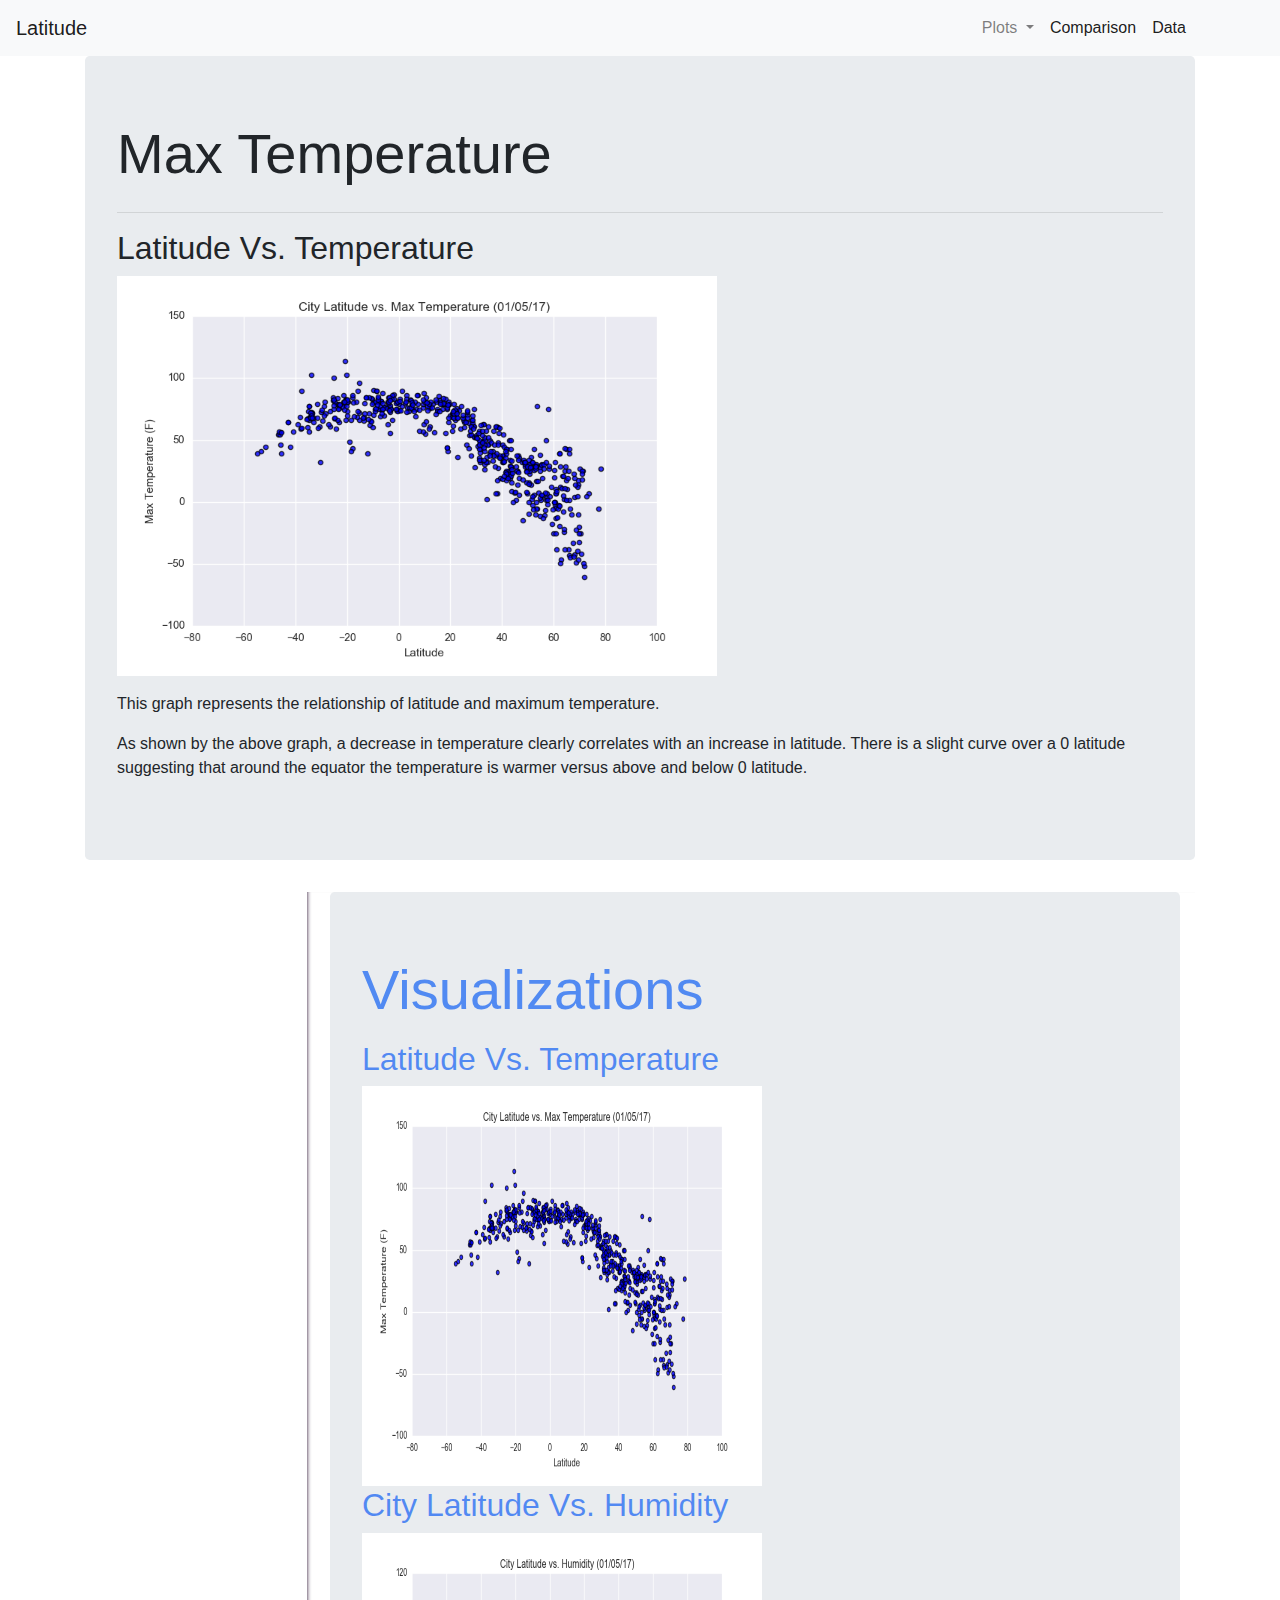
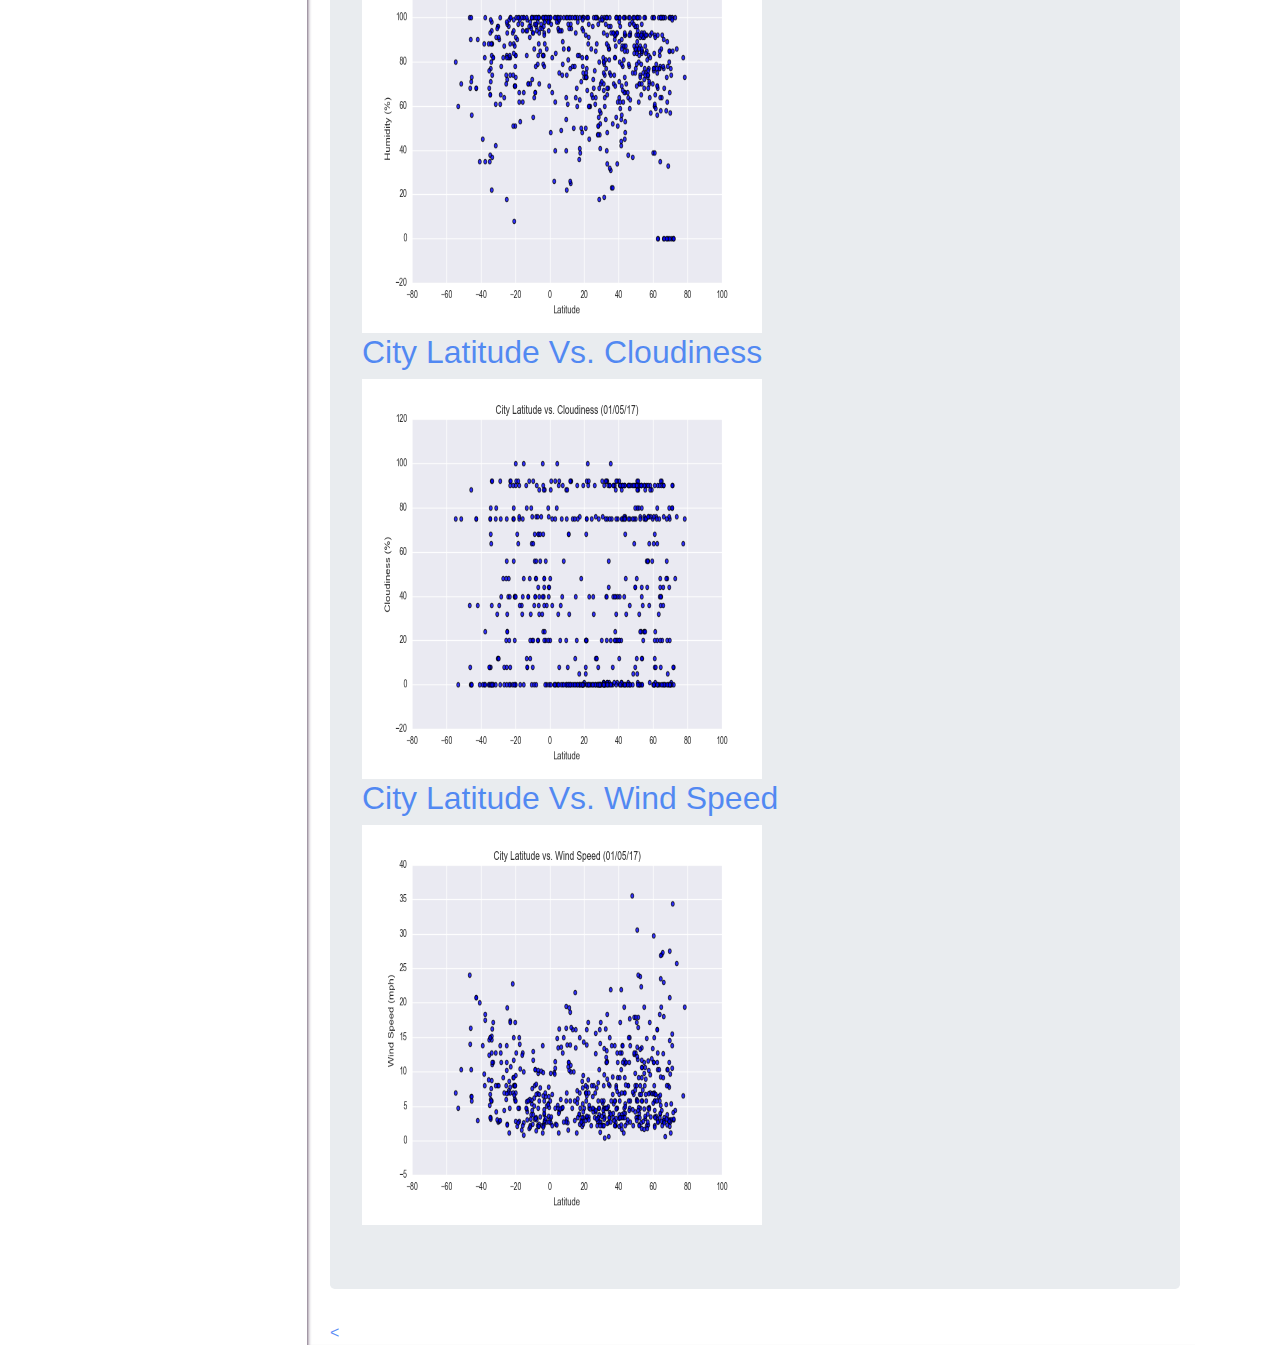
<file: figurea.html>
<!DOCTYPE html>
<html lang="en">

<head>
  <meta charset="UTF-8">
  <title>Web Visualization Homework</title>
  <link rel="stylesheet" href="https://stackpath.bootstrapcdn.com/bootstrap/4.3.1/css/bootstrap.min.css" integrity="sha384-ggOyR0iXCbMQv3Xipma34MD+dH/1fQ784/j6cY/iJTQUOhcWr7x9JvoRxT2MZw1T" crossorigin="anonymous">
  <link rel="stylesheet" href="style.css">
</head>

<body>
  <nav class="navbar navbar-expand-lg navbar-light bg-light">
    <a class="navbar-brand" class="row justify-content-end" 
    <div class="col-md-2" 
    <div class="col-md-3"
    href="index..md.html">Latitude </a></div>
    <button class="navbar-toggler" type="button" data-toggle="collapse" data-target="#navbarSupportedContent" aria-controls="navbarSupportedContent" aria-expanded="false" aria-label="Toggle navigation">
      <span class="navbar-toggler-icon"></span>
    </button>

    <div class="collapse navbar-collapse" class="row justify-content-end" id="navbarSupportedContent">
      <div class="col-md-9"></div>
      <ul class="navbar-nav mr-auto">
        <li class="nav-item dropdown">
          <a class="nav-link dropdown-toggle" href="#" id="navbarDropdown" role="button" data-toggle="dropdown" aria-haspopup="true" aria-expanded="false">
            Plots
          </a>
          <div class="dropdown-menu" aria-labelledby="navbarDropdown">
            <a class="dropdown-item" href="figurea.html">Max Temperature</a>
            <div class="dropdown-divider"></div>
            <a class="dropdown-item" href="figureb.html">Humidity</a>
            <div class="dropdown-divider"></div>
            <a class="dropdown-item" href="figurec.html">Cloudiness</a>
            <div class="dropdown-divider"></div>
            <a class="dropdown-item" href="figured.html">Wind Speed</a>
          </div>
        </li>
        <li class="nav-item active">
            <a class="nav-link" href="comparison.html">Comparison <span class="sr-only">(current)</span></a>
          </li>
        <li class="nav-item active">
            <a class="nav-link" href="data.html">Data <span class="sr-only">(current)</span></a>
          </li>
        </nav>
  <div class="container">
    <div class="jumbotron">
      <h1 class="display-4">Max Temperature</h1>
      <div class="dropdown-divider"></div>
      <hr class="md-8">
      <article id="figure">
        <h2 id="Figure 1">Latitude Vs. Temperature</h2>
        <a href="figurea.html">
        <img id="Figure 1" src="Resources\assets\images\Fig1.png" alt="Figure 1: Latitude vs. Temperature"
        width="600" height="400">
        </a>
      </article>
      <p> </p>
      <p>This graph represents the relationship of latitude and maximum temperature.</p>
        As shown by the above graph, a decrease in temperature clearly correlates with an 
      increase in latitude. There is a slight curve over a 0 latitude suggesting that 
    around the equator the temperature is warmer versus above and below 0 latitude.  </p>
    </div>
  </nav>
  <aside>
  <div class="container">
    <div class="jumbotron">
      <h1 class="display-4">Visualizations</h1>
      <div class="dropdown-divider"></div>
      <section id="figure">
        <h2 id="Figure 1">Latitude Vs. Temperature</h2>
        <a href="figurea.html">
        <img id="Figure 1" src="Resources\assets\images\Fig1.png" alt="Figure 1: Latitude vs. Temperature"
        width="400" height="400">
        </a>
    <section id="figure">
      <h2 id="Figure 2">City Latitude Vs. Humidity</h2>
      <a href="figureb.html">
      <img id="Figure 2" src="Resources\assets\images\Fig2.png" alt="Figure 2: City Latitude vs. Humidity"
      width="400" height="400">
      </a>
    <section id="figure">
    <h2 id="Figure 3">City Latitude Vs. Cloudiness</h2>
    <a href="figurec.html">
    <img id="Figure 3" src="Resources\assets\images\Fig3.png" alt="Figure 3: City Latitude vs. Cloudiness"
    width="400" height="400">
    </a>
    <section id="figure">
      <h2 id="Figure 4">City Latitude Vs. Wind Speed</h2>
      <a href="figured.html">
      <img id="Figure 4" src="Resources\assets\images\Fig4.png" alt="Figure 4: City Latitude vs. Wind Speed"
      width="400" height="400">
      </a>
    </section>
    </div><
  </aside>
</div>

<script src="https://code.jquery.com/jquery-3.3.1.slim.min.js" integrity="sha384-q8i/X+965DzO0rT7abK41JStQIAqVgRVzpbzo5smXKp4YfRvH+8abtTE1Pi6jizo" crossorigin="anonymous"></script>
<script src="https://cdnjs.cloudflare.com/ajax/libs/popper.js/1.14.7/umd/popper.min.js" integrity="sha384-UO2eT0CpHqdSJQ6hJty5KVphtPhzWj9WO1clHTMGa3JDZwrnQq4sF86dIHNDz0W1" crossorigin="anonymous"></script>
<script src="https://stackpath.bootstrapcdn.com/bootstrap/4.3.1/js/bootstrap.min.js" integrity="sha384-JjSmVgyd0p3pXB1rRibZUAYoIIy6OrQ6VrjIEaFf/nJGzIxFDsf4x0xIM+B07jRM" crossorigin="anonymous"></script>

</body>

</html>
</file>
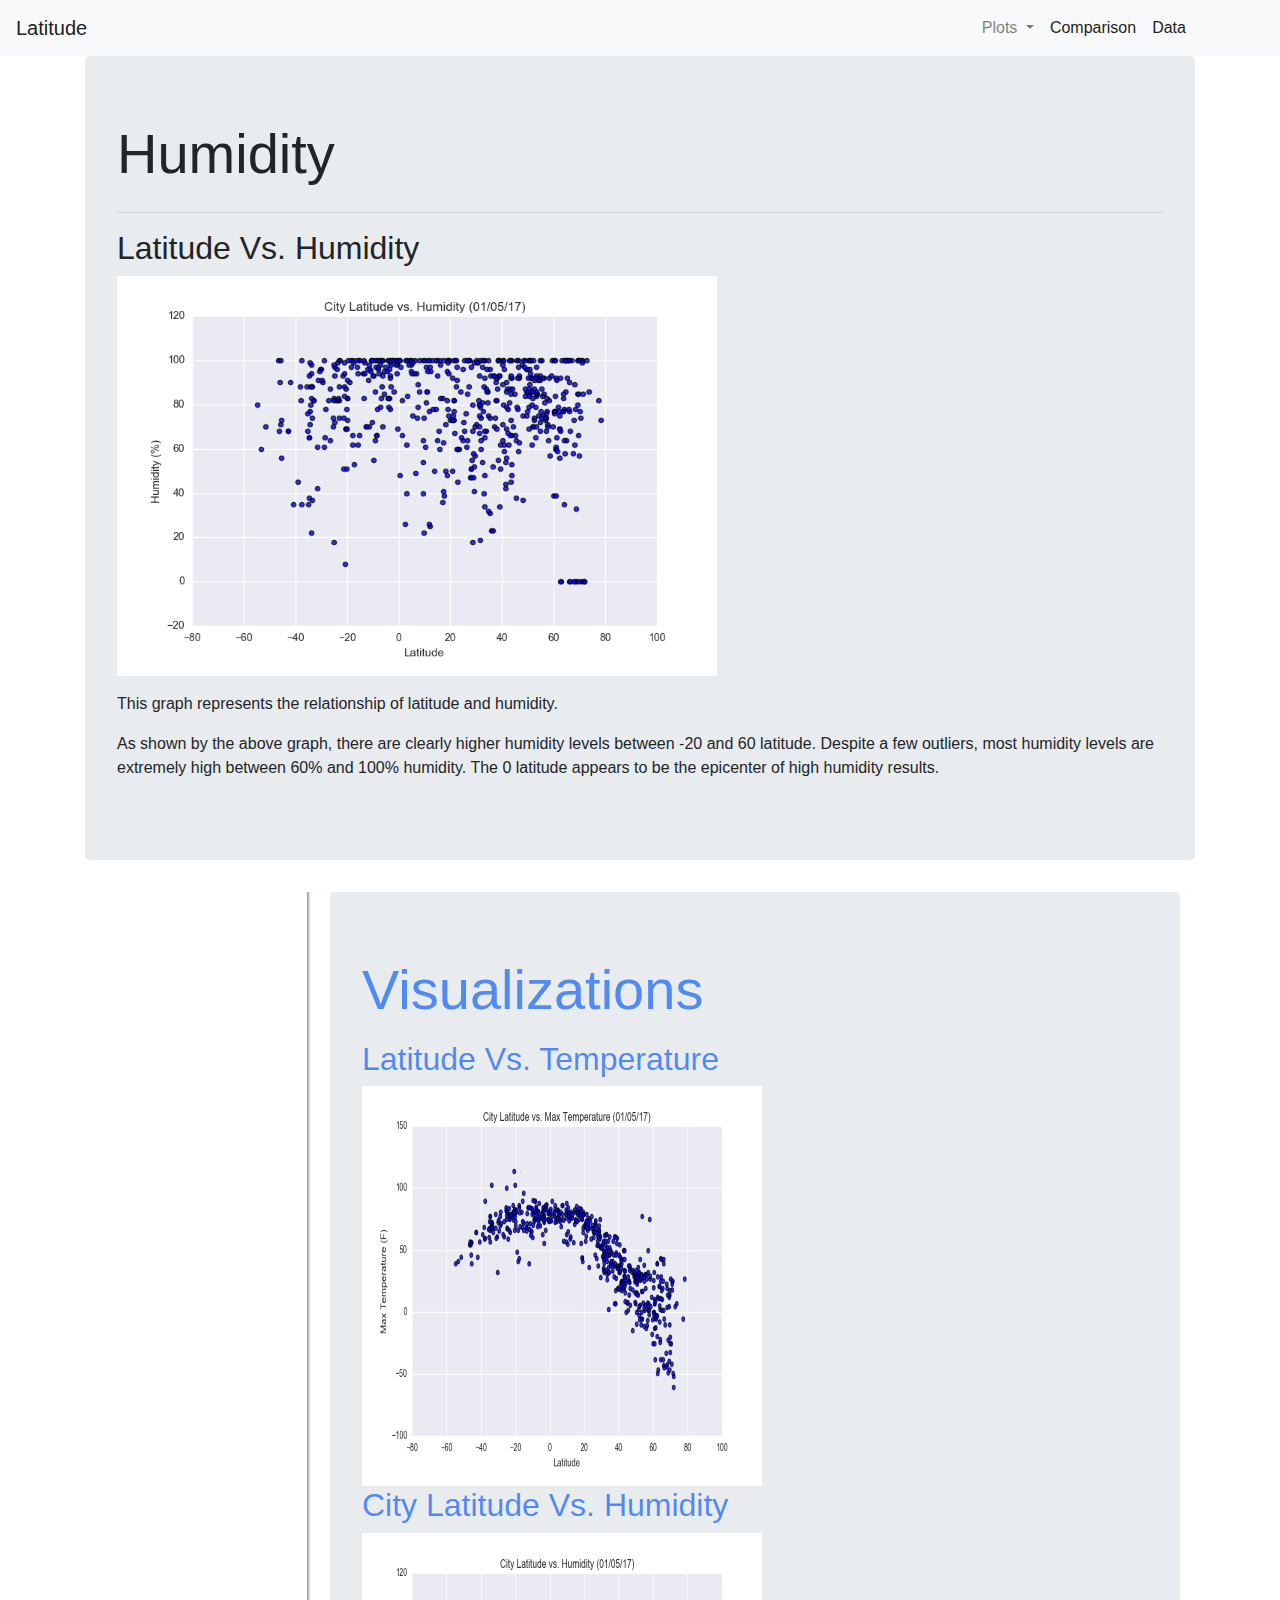
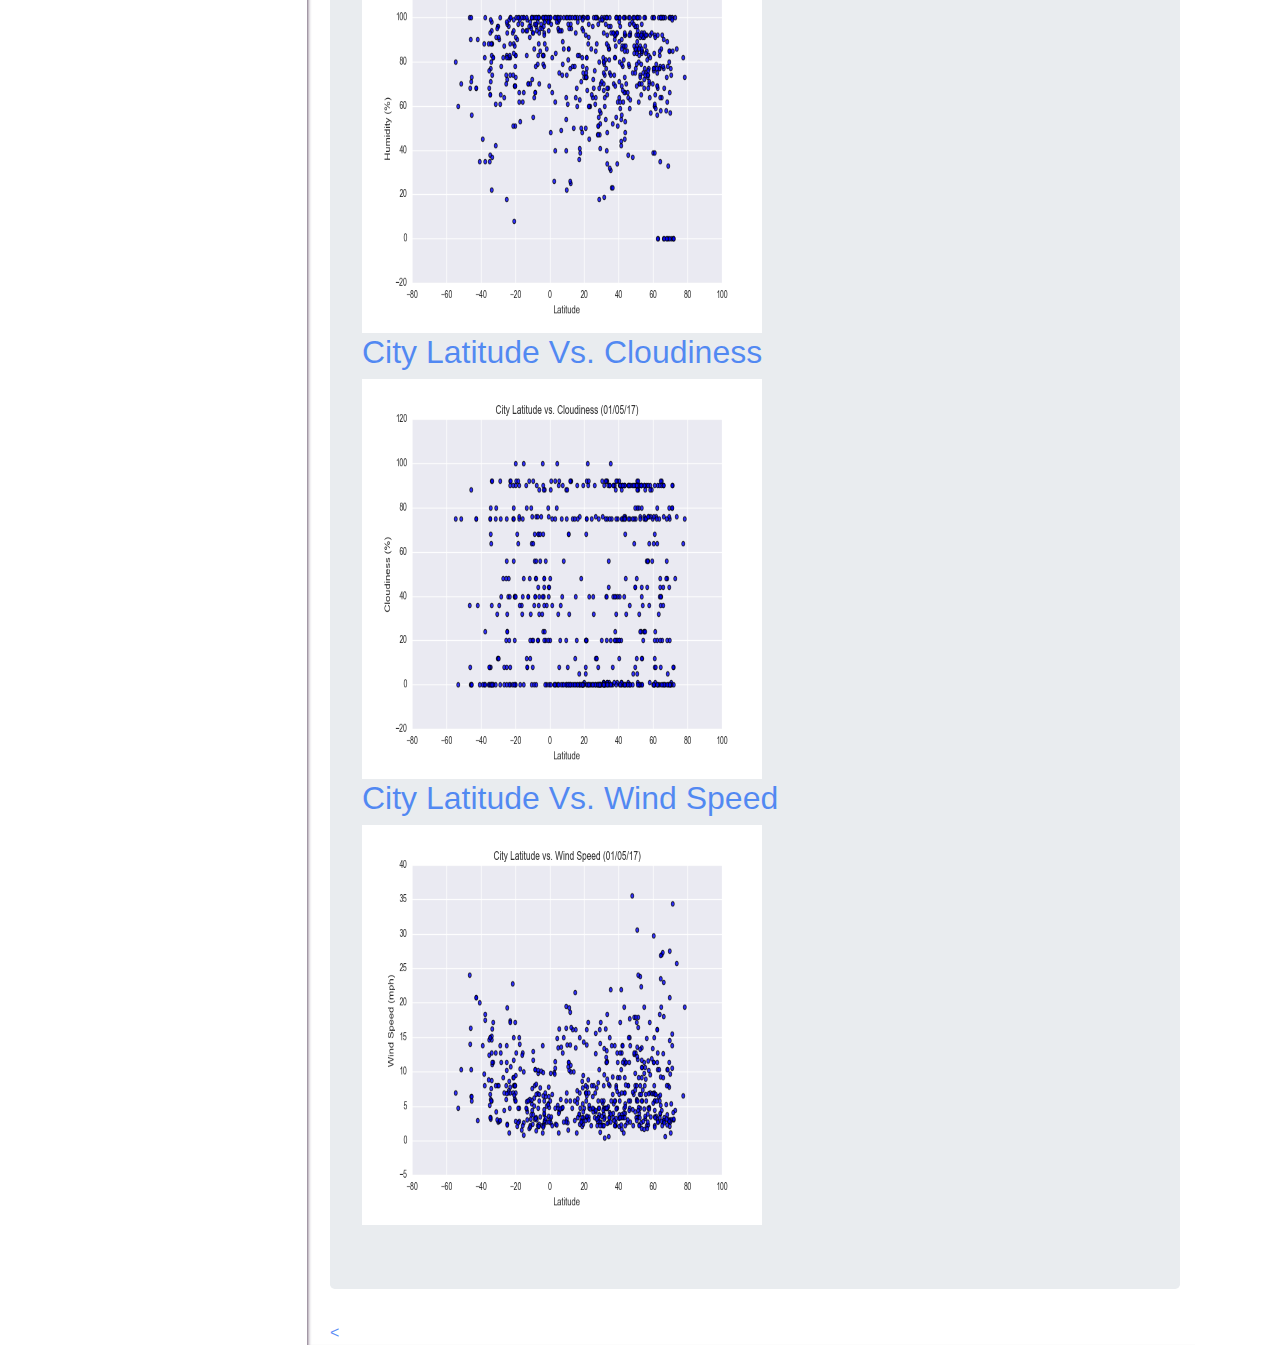
<file: figureb.html>
<!DOCTYPE html>
<html lang="en">

<head>
  <meta charset="UTF-8">
  <title>Web Visualization Homework</title>
  <link rel="stylesheet" href="https://stackpath.bootstrapcdn.com/bootstrap/4.3.1/css/bootstrap.min.css" integrity="sha384-ggOyR0iXCbMQv3Xipma34MD+dH/1fQ784/j6cY/iJTQUOhcWr7x9JvoRxT2MZw1T" crossorigin="anonymous">
  <link rel="stylesheet" href="style.css">
</head>

<body>
  <nav class="navbar navbar-expand-lg navbar-light bg-light">
    <a class="navbar-brand" class="row justify-content-end" 
    <div class="col-md-2" 
    <div class="col-md-3"
    href="index.md.html">Latitude </a></div>
    <button class="navbar-toggler" type="button" data-toggle="collapse" data-target="#navbarSupportedContent" aria-controls="navbarSupportedContent" aria-expanded="false" aria-label="Toggle navigation">
      <span class="navbar-toggler-icon"></span>
    </button>

    <div class="collapse navbar-collapse" class="row justify-content-end" id="navbarSupportedContent">
      <div class="col-md-9"></div>
      <ul class="navbar-nav mr-auto">
        <li class="nav-item dropdown">
          <a class="nav-link dropdown-toggle" href="#" id="navbarDropdown" role="button" data-toggle="dropdown" aria-haspopup="true" aria-expanded="false">
            Plots
          </a>
          <div class="dropdown-menu" aria-labelledby="navbarDropdown">
            <a class="dropdown-item" href="figurea.html">Max Temperature</a>
            <div class="dropdown-divider"></div>
            <a class="dropdown-item" href="figureb.html">Humidity</a>
            <div class="dropdown-divider"></div>
            <a class="dropdown-item" href="figurec.html">Cloudiness</a>
            <div class="dropdown-divider"></div>
            <a class="dropdown-item" href="figured.html">Wind Speed</a>
          </div>
        </li>
        <li class="nav-item active">
            <a class="nav-link" href="comparison.html">Comparison <span class="sr-only">(current)</span></a>
          </li>
        <li class="nav-item active">
            <a class="nav-link" href="data.html">Data <span class="sr-only">(current)</span></a>
          </li>
        </nav>
  <div class="container">
    <div class="jumbotron">
      <h1 class="display-4">Humidity</h1>
      <div class="dropdown-divider"></div>
      <hr class="md-8">
      <article id="figure">
        <h2 id="Figure 1">Latitude Vs. Humidity</h2>
        <a href="figureb.html">
        <img id="Figure 1" src="Resources\assets\images\Fig2.png" alt="Figure 2: Latitude vs. Humidity"
        width="600" height="400">
        </a>
      </article>
      <p> </p>
      <p>This graph represents the relationship of latitude and humidity.</p>
        As shown by the above graph, there are clearly higher humidity levels between -20 and 60 latitude. 
        Despite a few outliers, most humidity levels are extremely high between 60% and 100% humidity. The 0 latitude 
        appears to be the epicenter of high humidity results.</p>
    </div>
  </nav>
  <aside>
  <div class="container">
    <div class="jumbotron">
      <h1 class="display-4">Visualizations</h1>
      <div class="dropdown-divider"></div>
      <section id="figure">
        <h2 id="Figure 1">Latitude Vs. Temperature</h2>
        <a href="figurea.html">
        <img id="Figure 1" src="Resources\assets\images\Fig1.png" alt="Figure 1: Latitude vs. Temperature"
        width="400" height="400">
        </a>
    <section id="figure">
      <h2 id="Figure 2">City Latitude Vs. Humidity</h2>
      <a href="figureb.html">
      <img id="Figure 2" src="Resources\assets\images\Fig2.png" alt="Figure 2: City Latitude vs. Humidity"
      width="400" height="400">
      </a>
    <section id="figure">
    <h2 id="Figure 3">City Latitude Vs. Cloudiness</h2>
    <a href="figurec.html">
    <img id="Figure 3" src="Resources\assets\images\Fig3.png" alt="Figure 3: City Latitude vs. Cloudiness"
    width="400" height="400">
    </a>
    <section id="figure">
      <h2 id="Figure 4">City Latitude Vs. Wind Speed</h2>
      <a href="figured.html">
      <img id="Figure 4" src="Resources\assets\images\Fig4.png" alt="Figure 4: City Latitude vs. Wind Speed"
      width="400" height="400">
      </a>
    </section>
    </div><
  </aside>
</div>

<script src="https://code.jquery.com/jquery-3.3.1.slim.min.js" integrity="sha384-q8i/X+965DzO0rT7abK41JStQIAqVgRVzpbzo5smXKp4YfRvH+8abtTE1Pi6jizo" crossorigin="anonymous"></script>
<script src="https://cdnjs.cloudflare.com/ajax/libs/popper.js/1.14.7/umd/popper.min.js" integrity="sha384-UO2eT0CpHqdSJQ6hJty5KVphtPhzWj9WO1clHTMGa3JDZwrnQq4sF86dIHNDz0W1" crossorigin="anonymous"></script>
<script src="https://stackpath.bootstrapcdn.com/bootstrap/4.3.1/js/bootstrap.min.js" integrity="sha384-JjSmVgyd0p3pXB1rRibZUAYoIIy6OrQ6VrjIEaFf/nJGzIxFDsf4x0xIM+B07jRM" crossorigin="anonymous"></script>

</body>

</html>
</file>
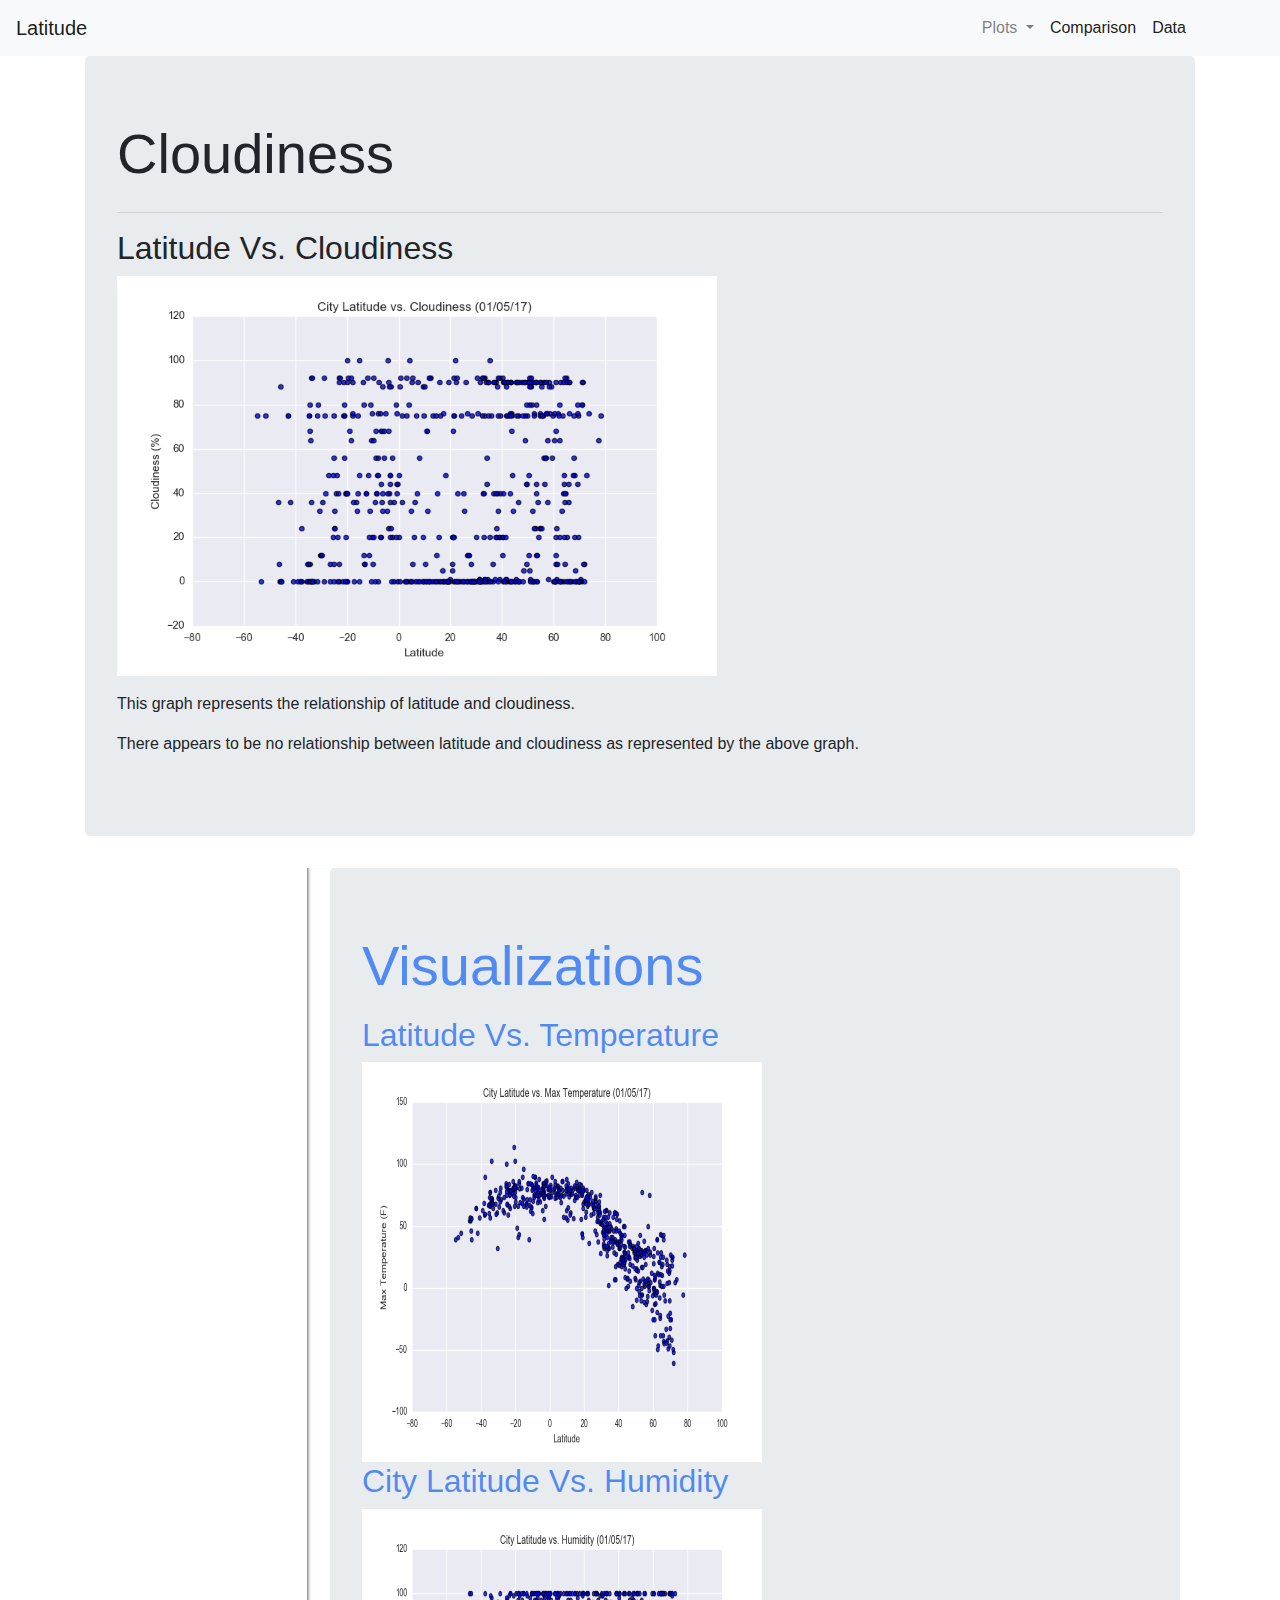
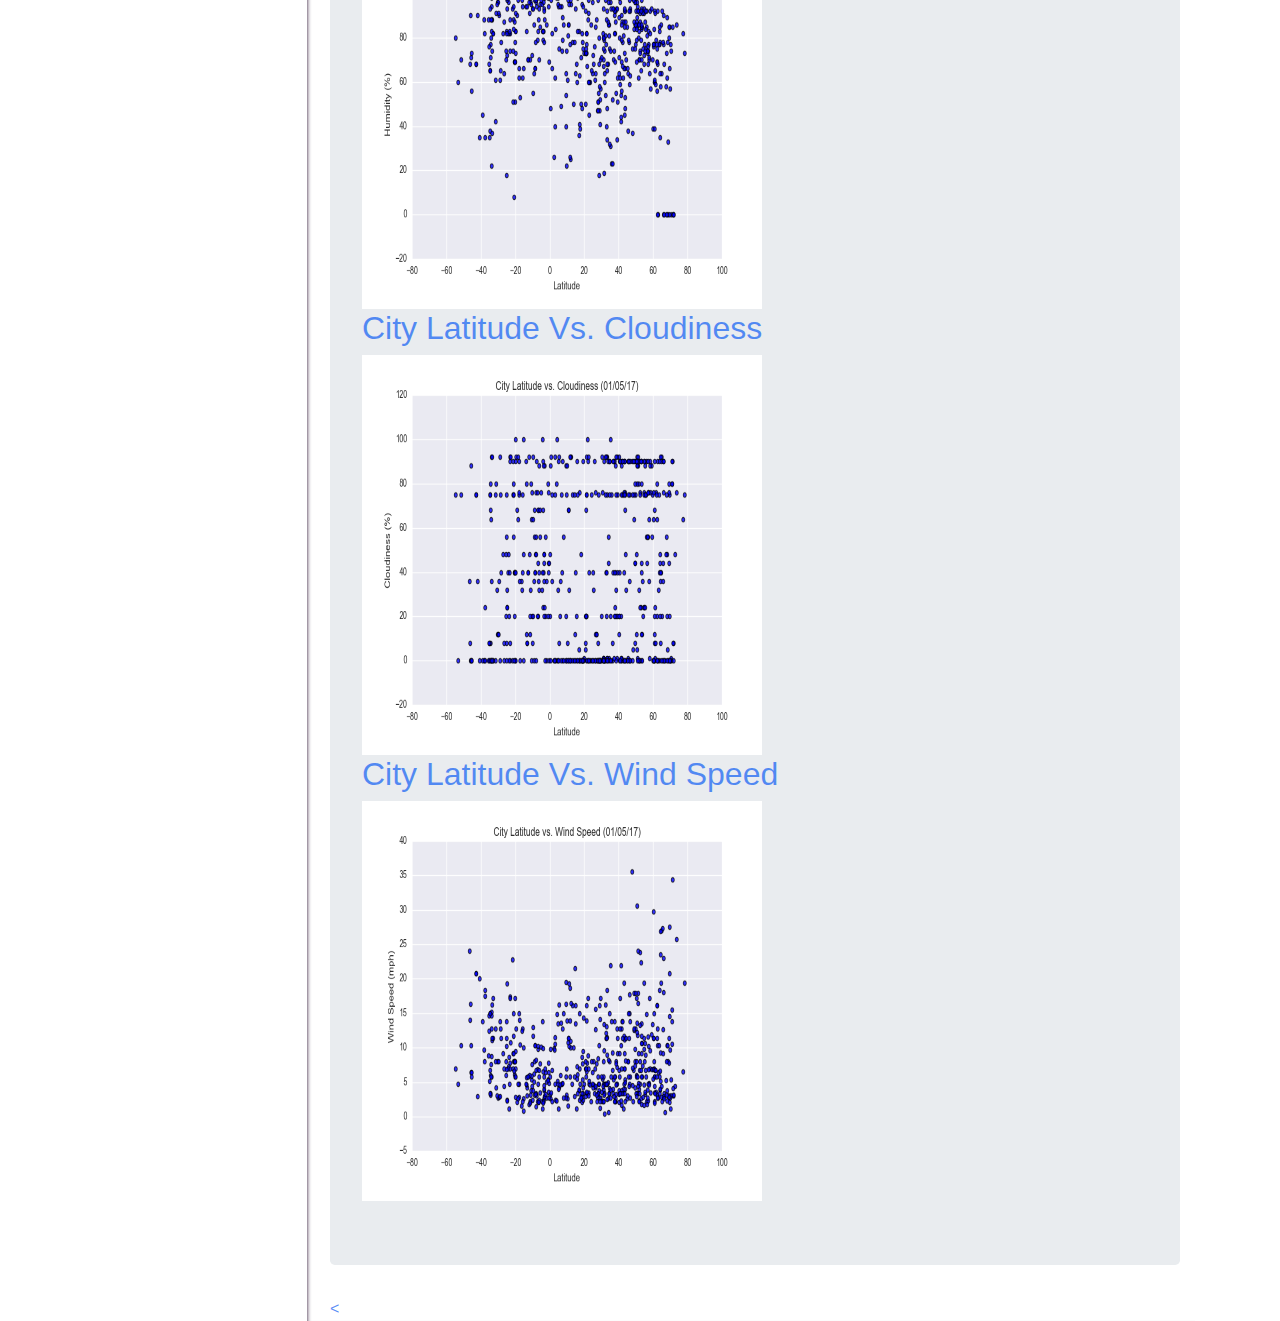
<file: figurec.html>
<!DOCTYPE html>
<html lang="en">

<head>
  <meta charset="UTF-8">
  <title>Web Visualization Homework</title>
  <link rel="stylesheet" href="https://stackpath.bootstrapcdn.com/bootstrap/4.3.1/css/bootstrap.min.css" integrity="sha384-ggOyR0iXCbMQv3Xipma34MD+dH/1fQ784/j6cY/iJTQUOhcWr7x9JvoRxT2MZw1T" crossorigin="anonymous">
  <link rel="stylesheet" href="style.css">
</head>

<body>
  <nav class="navbar navbar-expand-lg navbar-light bg-light">
    <a class="navbar-brand" class="row justify-content-end" 
    <div class="col-md-2" 
    <div class="col-md-3"
    href="index.md.html">Latitude </a></div>
    <button class="navbar-toggler" type="button" data-toggle="collapse" data-target="#navbarSupportedContent" aria-controls="navbarSupportedContent" aria-expanded="false" aria-label="Toggle navigation">
      <span class="navbar-toggler-icon"></span>
    </button>

    <div class="collapse navbar-collapse" class="row justify-content-end" id="navbarSupportedContent">
      <div class="col-md-9"></div>
      <ul class="navbar-nav mr-auto">
        <li class="nav-item dropdown">
          <a class="nav-link dropdown-toggle" href="#" id="navbarDropdown" role="button" data-toggle="dropdown" aria-haspopup="true" aria-expanded="false">
            Plots
          </a>
          <div class="dropdown-menu" aria-labelledby="navbarDropdown">
            <a class="dropdown-item" href="figurea.html">Max Temperature</a>
            <div class="dropdown-divider"></div>
            <a class="dropdown-item" href="figureb.html">Humidity</a>
            <div class="dropdown-divider"></div>
            <a class="dropdown-item" href="figurec.html">Cloudiness</a>
            <div class="dropdown-divider"></div>
            <a class="dropdown-item" href="figured.html">Wind Speed</a>
          </div>
        </li>
        <li class="nav-item active">
            <a class="nav-link" href="comparison.html">Comparison <span class="sr-only">(current)</span></a>
          </li>
        <li class="nav-item active">
            <a class="nav-link" href="data.html">Data <span class="sr-only">(current)</span></a>
          </li>
        </nav>
  <div class="container">
    <div class="jumbotron">
      <h1 class="display-4">Cloudiness</h1>
      <div class="dropdown-divider"></div>
      <hr class="md-8">
      <article id="figure">
        <h2 id="Figure 1">Latitude Vs. Cloudiness</h2>
        <a href="figurec.html">
        <img id="Figure 1" src="Resources\assets\images\Fig3.png" alt="Figure 3: Latitude vs. Cloudiness"
        width="600" height="400">
        </a>
      </article>
      <p> </p>
      <p>This graph represents the relationship of latitude and cloudiness.</p>
        There appears to be no relationship between latitude and cloudiness as represented by the above graph.  </p>
    </div>
  </nav>
  <aside>
  <div class="container">
    <div class="jumbotron">
      <h1 class="display-4">Visualizations</h1>
      <div class="dropdown-divider"></div>
      <section id="figure">
        <h2 id="Figure 1">Latitude Vs. Temperature</h2>
        <a href="figurea.html">
        <img id="Figure 1" src="Resources\assets\images\Fig1.png" alt="Figure 1: Latitude vs. Temperature"
        width="400" height="400">
        </a>
    <section id="figure">
      <h2 id="Figure 2">City Latitude Vs. Humidity</h2>
      <a href="figureb.html">
      <img id="Figure 2" src="Resources\assets\images\Fig2.png" alt="Figure 2: City Latitude vs. Humidity"
      width="400" height="400">
      </a>
    <section id="figure">
    <h2 id="Figure 3">City Latitude Vs. Cloudiness</h2>
    <a href="figurec.html">
    <img id="Figure 3" src="Resources\assets\images\Fig3.png" alt="Figure 3: City Latitude vs. Cloudiness"
    width="400" height="400">
    </a>
    <section id="figure">
      <h2 id="Figure 4">City Latitude Vs. Wind Speed</h2>
      <a href="figured.html">
      <img id="Figure 4" src="Resources\assets\images\Fig4.png" alt="Figure 4: City Latitude vs. Wind Speed"
      width="400" height="400">
      </a>
    </section>
    </div><
  </aside>
</div>

<script src="https://code.jquery.com/jquery-3.3.1.slim.min.js" integrity="sha384-q8i/X+965DzO0rT7abK41JStQIAqVgRVzpbzo5smXKp4YfRvH+8abtTE1Pi6jizo" crossorigin="anonymous"></script>
<script src="https://cdnjs.cloudflare.com/ajax/libs/popper.js/1.14.7/umd/popper.min.js" integrity="sha384-UO2eT0CpHqdSJQ6hJty5KVphtPhzWj9WO1clHTMGa3JDZwrnQq4sF86dIHNDz0W1" crossorigin="anonymous"></script>
<script src="https://stackpath.bootstrapcdn.com/bootstrap/4.3.1/js/bootstrap.min.js" integrity="sha384-JjSmVgyd0p3pXB1rRibZUAYoIIy6OrQ6VrjIEaFf/nJGzIxFDsf4x0xIM+B07jRM" crossorigin="anonymous"></script>

</body>

</html>
</file>
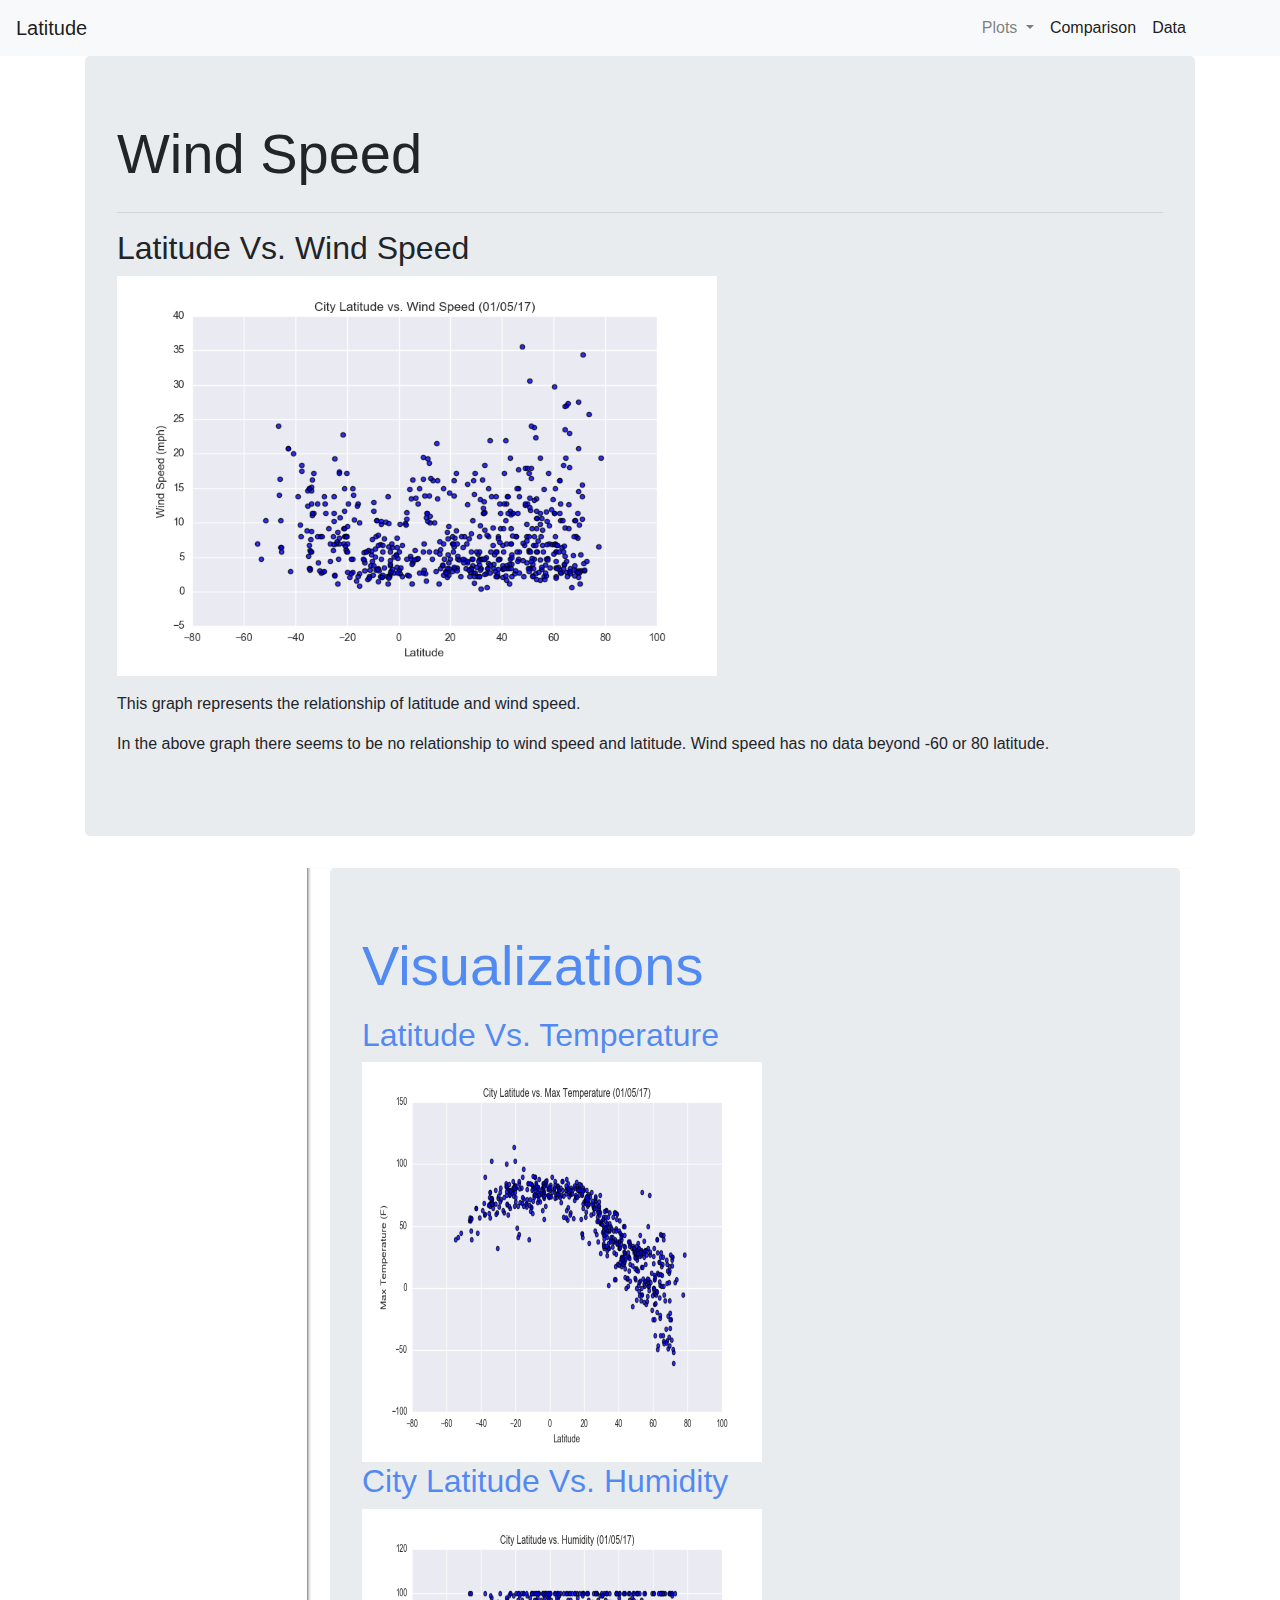
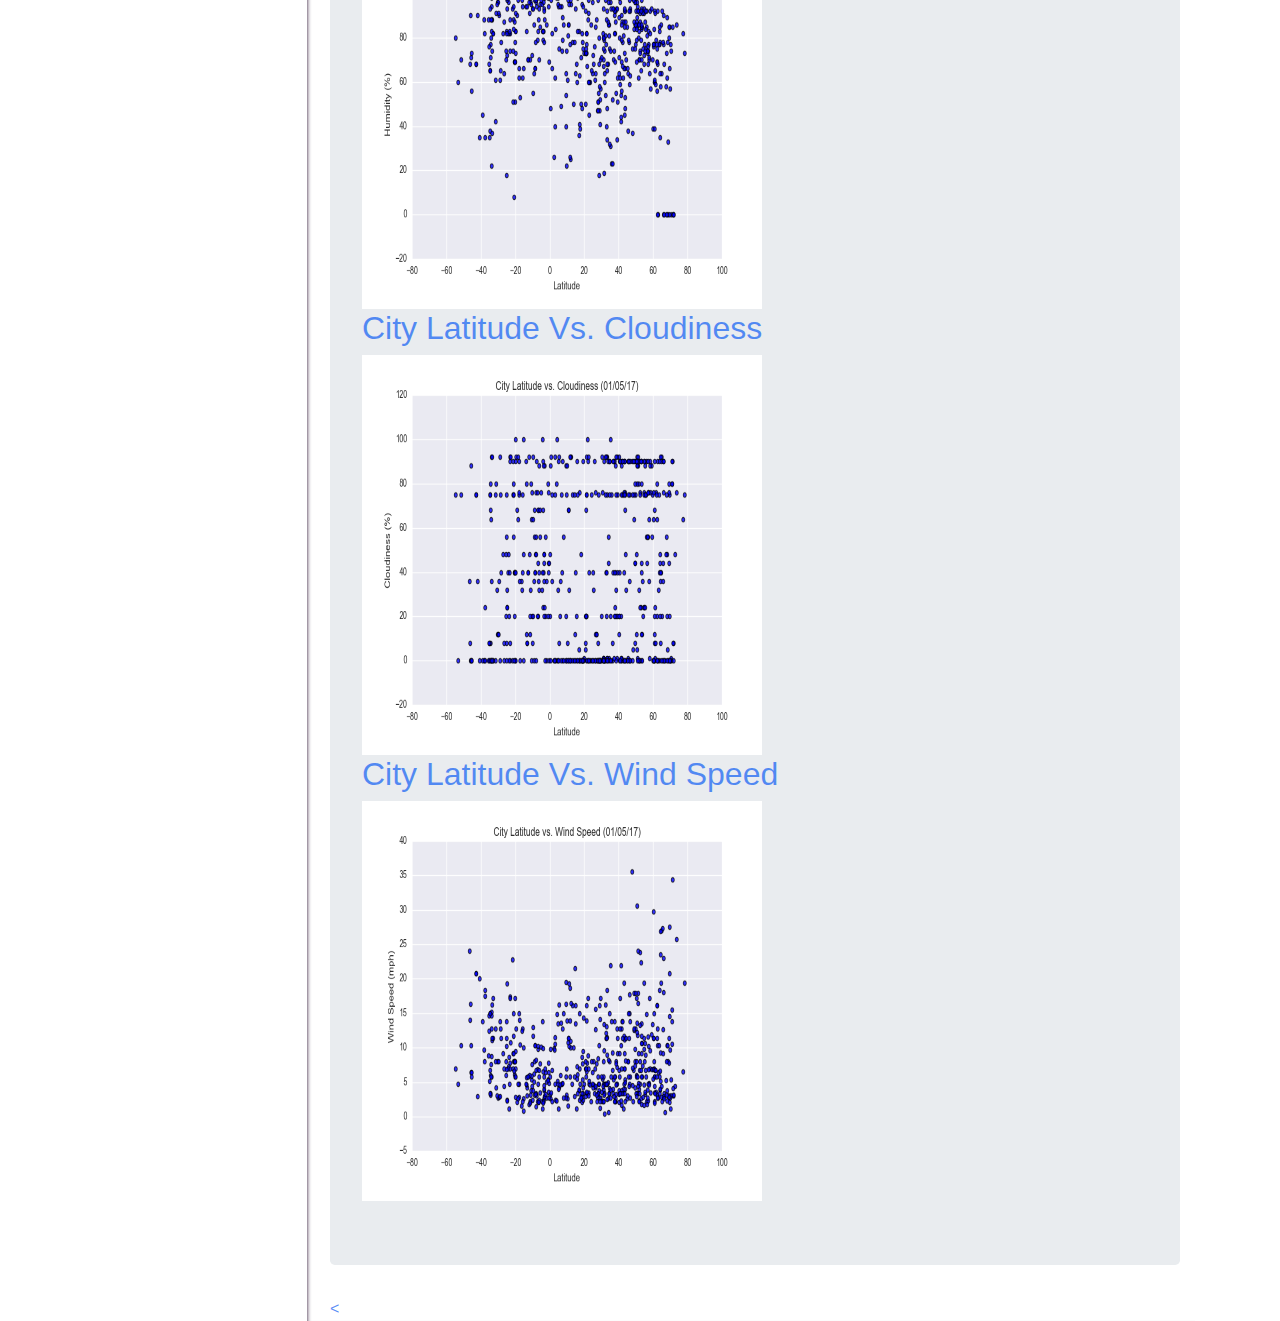
<file: figured.html>
<!DOCTYPE html>
<html lang="en">

<head>
  <meta charset="UTF-8">
  <title>Web Visualization Homework</title>
  <link rel="stylesheet" href="https://stackpath.bootstrapcdn.com/bootstrap/4.3.1/css/bootstrap.min.css" integrity="sha384-ggOyR0iXCbMQv3Xipma34MD+dH/1fQ784/j6cY/iJTQUOhcWr7x9JvoRxT2MZw1T" crossorigin="anonymous">
  <link rel="stylesheet" href="style.css">
</head>

<body>
  <nav class="navbar navbar-expand-lg navbar-light bg-light">
    <a class="navbar-brand" class="row justify-content-end" 
    <div class="col-md-2" 
    <div class="col-md-3"
    href="index.md.html">Latitude </a></div>
    <button class="navbar-toggler" type="button" data-toggle="collapse" data-target="#navbarSupportedContent" aria-controls="navbarSupportedContent" aria-expanded="false" aria-label="Toggle navigation">
      <span class="navbar-toggler-icon"></span>
    </button>

    <div class="collapse navbar-collapse" class="row justify-content-end" id="navbarSupportedContent">
      <div class="col-md-9"></div>
      <ul class="navbar-nav mr-auto">
        <li class="nav-item dropdown">
          <a class="nav-link dropdown-toggle" href="#" id="navbarDropdown" role="button" data-toggle="dropdown" aria-haspopup="true" aria-expanded="false">
            Plots
          </a>
          <div class="dropdown-menu" aria-labelledby="navbarDropdown">
            <a class="dropdown-item" href="figurea.html">Max Temperature</a>
            <div class="dropdown-divider"></div>
            <a class="dropdown-item" href="figureb.html">Humidity</a>
            <div class="dropdown-divider"></div>
            <a class="dropdown-item" href="figurec.html">Cloudiness</a>
            <div class="dropdown-divider"></div>
            <a class="dropdown-item" href="figured.html">Wind Speed</a>
          </div>
        </li>
        <li class="nav-item active">
            <a class="nav-link" href="comparison.html">Comparison <span class="sr-only">(current)</span></a>
          </li>
        <li class="nav-item active">
            <a class="nav-link" href="data.html">Data <span class="sr-only">(current)</span></a>
          </li>
        </nav>
  <div class="container">
    <div class="jumbotron">
      <h1 class="display-4">Wind Speed</h1>
      <div class="dropdown-divider"></div>
      <hr class="md-8">
      <article id="figure">
        <h2 id="Figure 1">Latitude Vs. Wind Speed</h2>
        <a href="figured.html">
        <img id="Figure 1" src="Resources\assets\images\Fig4.png" alt="Figure 4: Latitude vs. Wind Speed"
        width="600" height="400">
        </a>
      </article>
      <p> </p>
      <p>This graph represents the relationship of latitude and wind speed.</p>
        In the above graph there seems to be no relationship to wind speed and latitude.
        Wind speed has no data beyond -60 or 80 latitude.   </p>
    </div>
  </nav>
  <aside>
  <div class="container">
    <div class="jumbotron">
      <h1 class="display-4">Visualizations</h1>
      <div class="dropdown-divider"></div>
      <section id="figure">
        <h2 id="Figure 1">Latitude Vs. Temperature</h2>
        <a href="figurea.html">
        <img id="Figure 1" src="Resources\assets\images\Fig1.png" alt="Figure 1: Latitude vs. Temperature"
        width="400" height="400">
        </a>
    <section id="figure">
      <h2 id="Figure 2">City Latitude Vs. Humidity</h2>
      <a href="figureb.html">
      <img id="Figure 2" src="Resources\assets\images\Fig2.png" alt="Figure 2: City Latitude vs. Humidity"
      width="400" height="400">
      </a>
    <section id="figure">
    <h2 id="Figure 3">City Latitude Vs. Cloudiness</h2>
    <a href="figurec.html">
    <img id="Figure 3" src="Resources\assets\images\Fig3.png" alt="Figure 3: City Latitude vs. Cloudiness"
    width="400" height="400">
    </a>
    <section id="figure">
      <h2 id="Figure 4">City Latitude Vs. Wind Speed</h2>
      <a href="figured.html">
      <img id="Figure 4" src="Resources\assets\images\Fig4.png" alt="Figure 4: City Latitude vs. Wind Speed"
      width="400" height="400">
      </a>
    </section>
    </div><
  </aside>
</div>

<script src="https://code.jquery.com/jquery-3.3.1.slim.min.js" integrity="sha384-q8i/X+965DzO0rT7abK41JStQIAqVgRVzpbzo5smXKp4YfRvH+8abtTE1Pi6jizo" crossorigin="anonymous"></script>
<script src="https://cdnjs.cloudflare.com/ajax/libs/popper.js/1.14.7/umd/popper.min.js" integrity="sha384-UO2eT0CpHqdSJQ6hJty5KVphtPhzWj9WO1clHTMGa3JDZwrnQq4sF86dIHNDz0W1" crossorigin="anonymous"></script>
<script src="https://stackpath.bootstrapcdn.com/bootstrap/4.3.1/js/bootstrap.min.js" integrity="sha384-JjSmVgyd0p3pXB1rRibZUAYoIIy6OrQ6VrjIEaFf/nJGzIxFDsf4x0xIM+B07jRM" crossorigin="anonymous"></script>

</body>

</html>
</file>
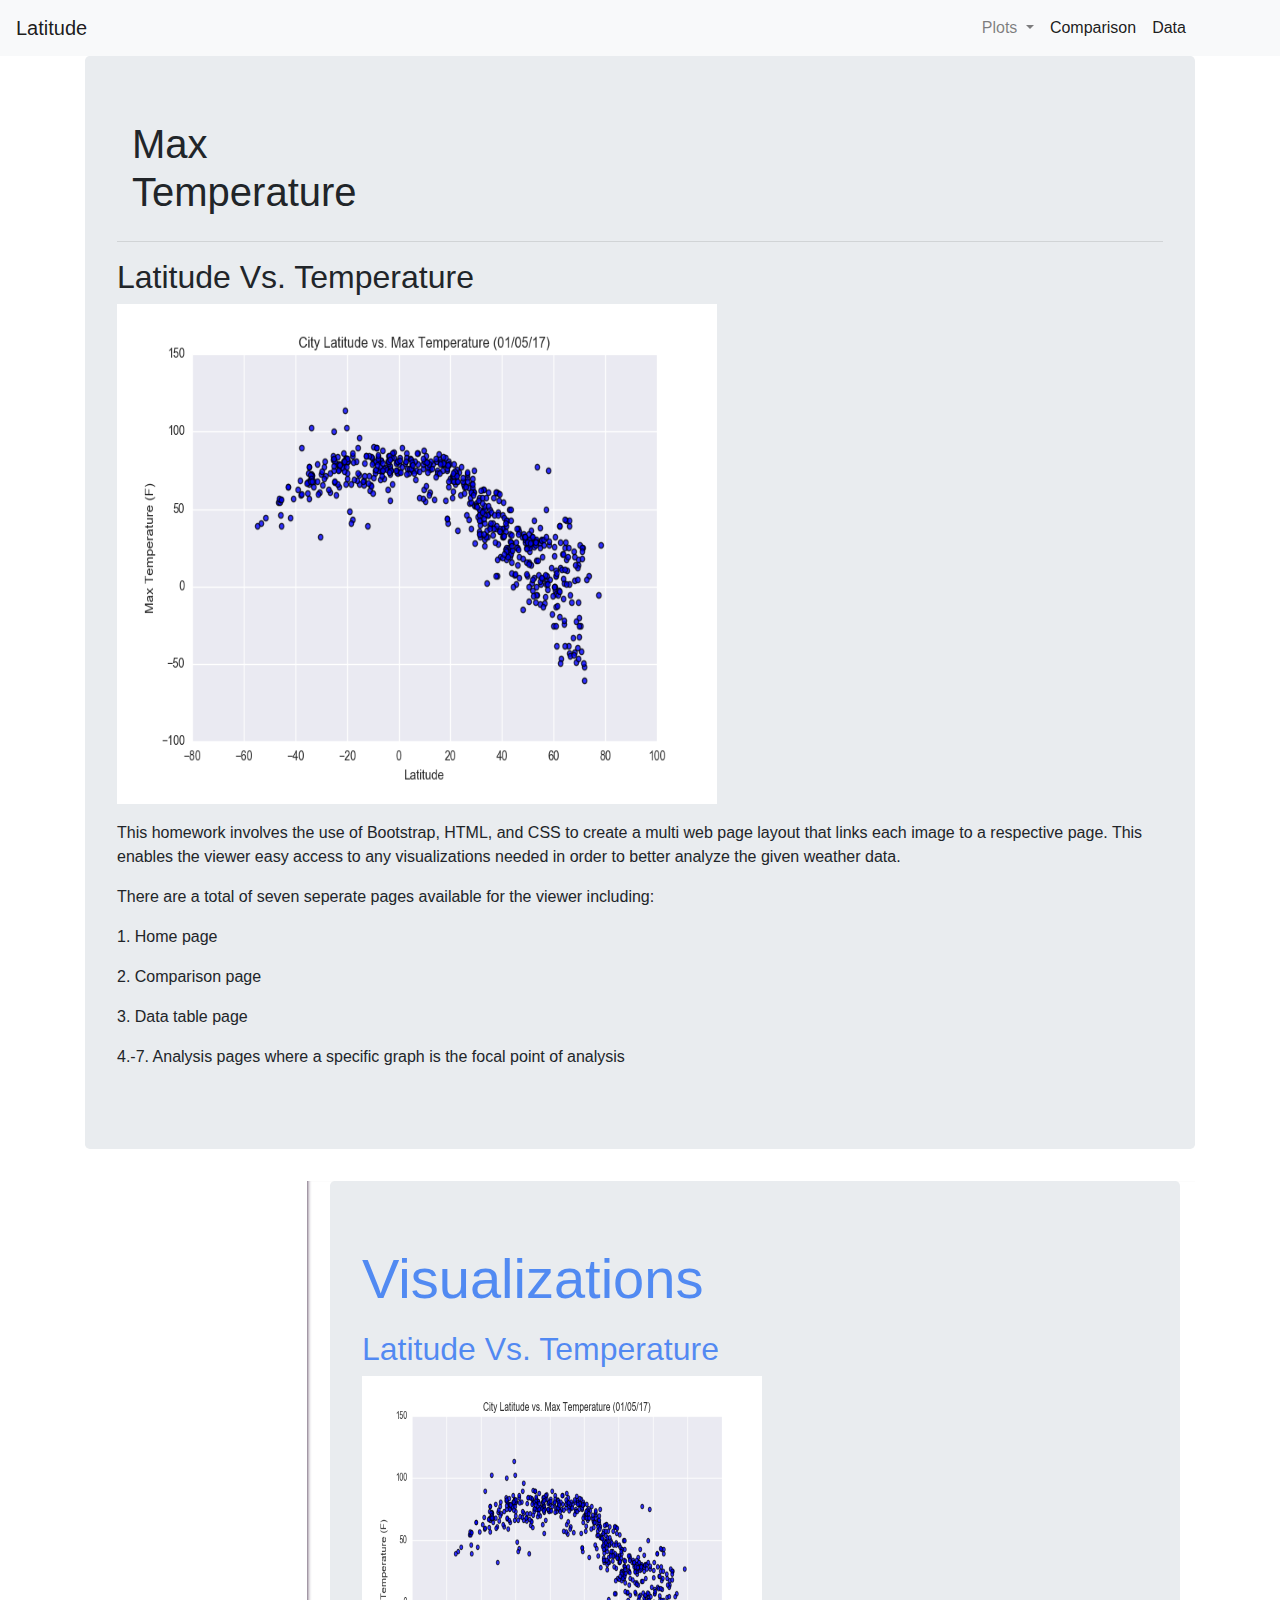
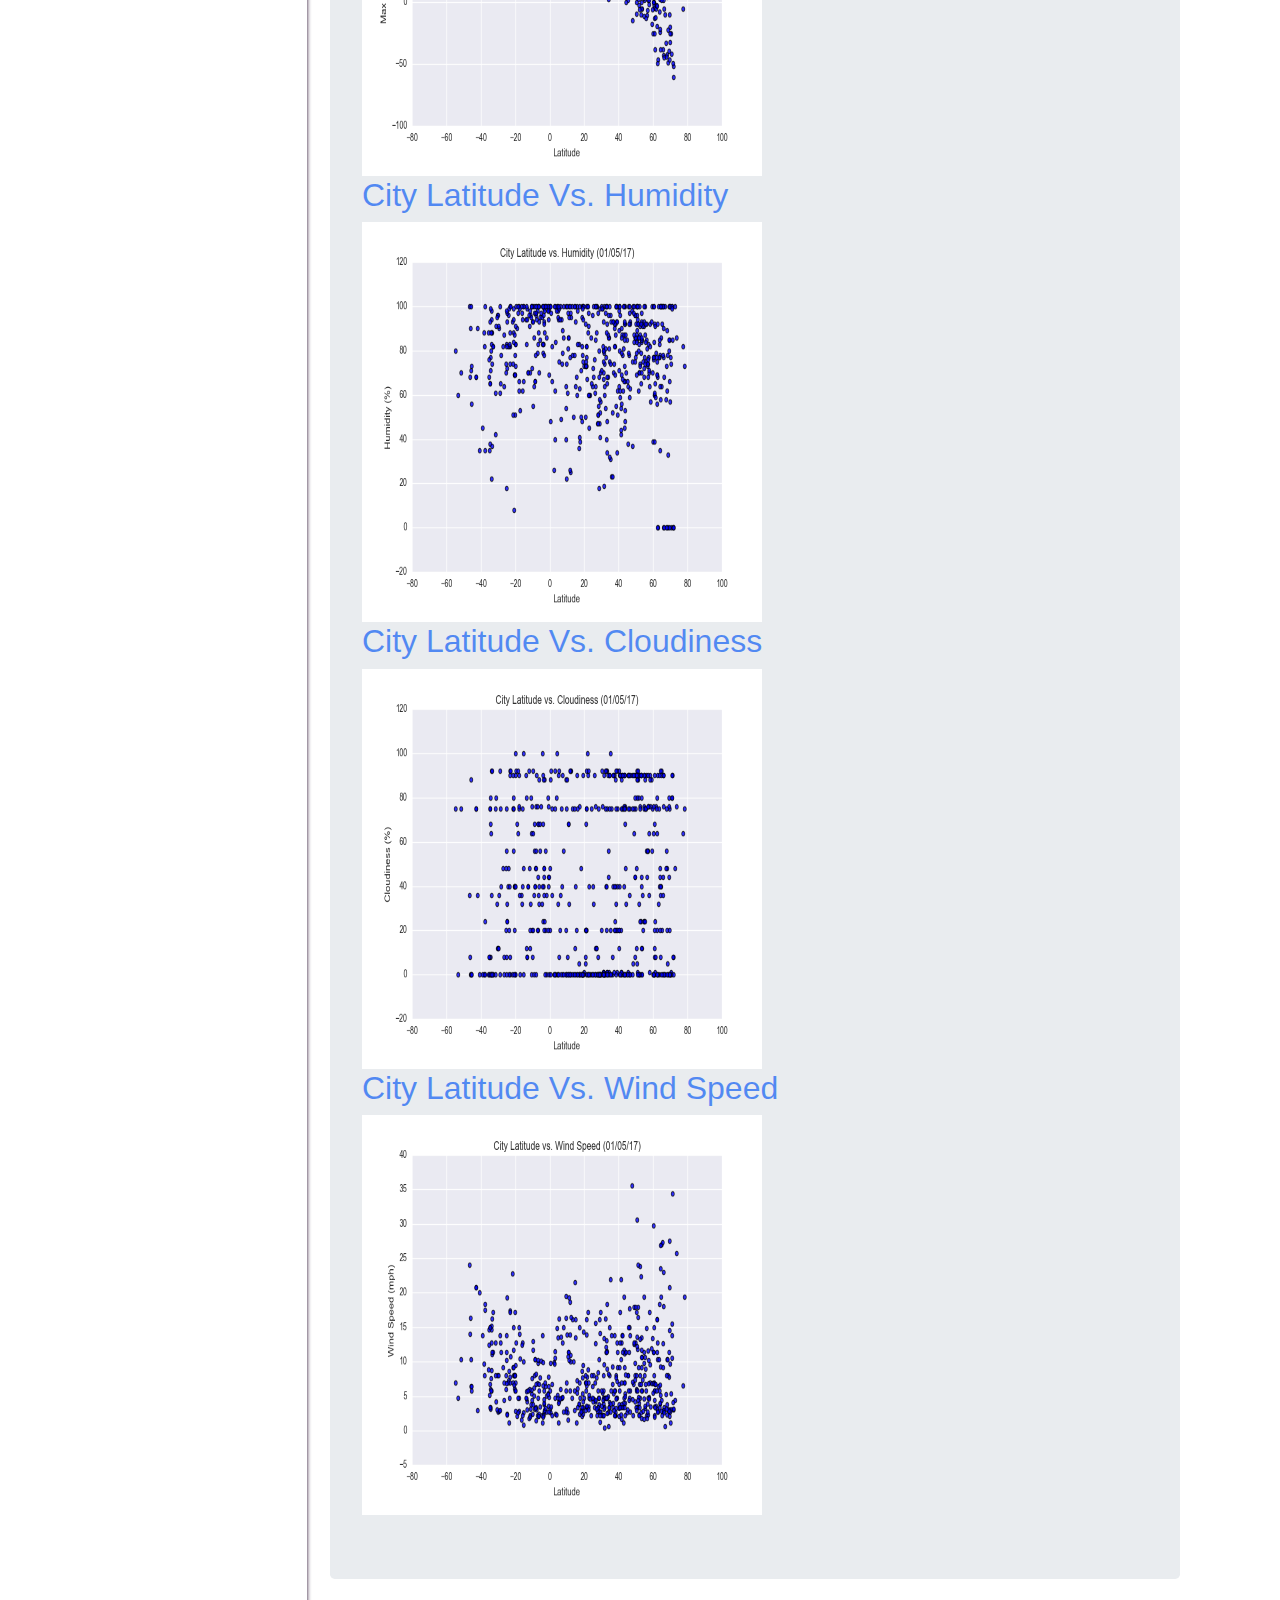
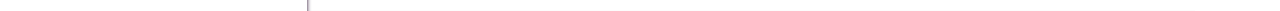
<file: index.md.html>
<!DOCTYPE html>
<html lang="en">

<head>
  <meta charset="UTF-8">
  <title>Web Visualization Homework</title>
  <link rel="stylesheet" href="https://stackpath.bootstrapcdn.com/bootstrap/4.3.1/css/bootstrap.min.css" integrity="sha384-ggOyR0iXCbMQv3Xipma34MD+dH/1fQ784/j6cY/iJTQUOhcWr7x9JvoRxT2MZw1T" crossorigin="anonymous">
  <link rel="stylesheet" href="style.css">
</head>

<body>
  <nav class="navbar navbar-expand-lg navbar-light bg-light">
    <a class="navbar-brand" class="row justify-content-end" 
    <div class="col-md-2" 
    <div class="col-md-3"
    href="index.html">Latitude </a></div>
    <button class="navbar-toggler" type="button" data-toggle="collapse" data-target="#navbarSupportedContent" aria-controls="navbarSupportedContent" aria-expanded="false" aria-label="Toggle navigation">
      <span class="navbar-toggler-icon"></span>
    </button>

    <div class="collapse navbar-collapse" class="row justify-content-end" id="navbarSupportedContent">
      <div class="col-md-9"></div>
      <ul class="navbar-nav mr-auto">
        <li class="nav-item dropdown">
          <a class="nav-link dropdown-toggle" href="#" id="navbarDropdown" role="button" data-toggle="dropdown" aria-haspopup="true" aria-expanded="false">
            Plots
          </a>
          <div class="dropdown-menu" aria-labelledby="navbarDropdown">
            <a class="dropdown-item" href="figurea.html">Max Temperature</a>
            <div class="dropdown-divider"></div>
            <a class="dropdown-item" href="figureb.html">Humidity</a>
            <div class="dropdown-divider"></div>
            <a class="dropdown-item" href="figurec.html">Cloudiness</a>
            <div class="dropdown-divider"></div>
            <a class="dropdown-item" href="figured.html">Wind Speed</a>
          </div>
        </li>
        <li class="nav-item active">
            <a class="nav-link" href="comparison.html">Comparison <span class="sr-only">(current)</span></a>
          </li>
        <li class="nav-item active">
            <a class="nav-link" href="data.html">Data <span class="sr-only">(current)</span></a>
          </li>
        </nav>

  <div class="container">
    <div class="jumbotron">
      <h1 class="col-sm-1">Max Temperature</h1>
      <div class="dropdown-divider"></div>
      <hr class="md-">
      <section id="figure">
        <h2 id="Figure 1">Latitude Vs. Temperature</h2>
        <a href="figurea.html">
        <img id="Figure 1" src="Resources\assets\images\Fig1.png" alt="Figure 1: Latitude vs. Temperature"
        width="600" height="500">
        </a>
      </section>
      <div class="dropdown-divider"></div>
      <p>This homework involves the use of Bootstrap, HTML, and CSS to create a multi web page layout 
          that links each image to a respective page. This enables the viewer easy access to any 
          visualizations needed in order to better analyze the given weather data.  </p>
      <p>There are a total of seven seperate pages available for the viewer including:</p>
      <p> 1. Home page </p>
      <p> 2. Comparison page</p>
      <p> 3. Data table page</p>
      <p> 4.-7. Analysis pages where a specific graph is the focal point of analysis</p>
      <p>
        
      </p>
    </div>
  </nav>

  <aside>
    <div class="container">
      <div class="jumbotron">
        <h1 class="display-4">Visualizations</h1>
        <div class="dropdown-divider"></div>
        <section id="figure">
          <h2 id="Figure 1">Latitude Vs. Temperature</h2>
          <a href="figurea.html">
          <img id="Figure 1" src="Resources\assets\images\Fig1.png" alt="Figure 1: Latitude vs. Temperature"
          width="400" height="400">
          </a>
      <section id="figure">
        <h2 id="Figure 2">City Latitude Vs. Humidity</h2>
        <a href="figureb.html">
        <img id="Figure 2" src="Resources\assets\images\Fig2.png" alt="Figure 2: City Latitude vs. Humidity"
        width="400" height="400">
        </a>
      <section id="figure">
      <h2 id="Figure 3">City Latitude Vs. Cloudiness</h2>
      <a href="figurec.html">
      <img id="Figure 3" src="Resources\assets\images\Fig3.png" alt="Figure 3: City Latitude vs. Cloudiness"
      width="400" height="400">
      </a>
      <section id="figure">
        <h2 id="Figure 4">City Latitude Vs. Wind Speed</h2>
        <a href="figured.html">
        <img id="Figure 4" src="Resources\assets\images\Fig4.png" alt="Figure 4: City Latitude vs. Wind Speed"
        width="400" height="400">
        </a>
      </section>
</div>

<script src="https://code.jquery.com/jquery-3.3.1.slim.min.js" integrity="sha384-q8i/X+965DzO0rT7abK41JStQIAqVgRVzpbzo5smXKp4YfRvH+8abtTE1Pi6jizo" crossorigin="anonymous"></script>
<script src="https://cdnjs.cloudflare.com/ajax/libs/popper.js/1.14.7/umd/popper.min.js" integrity="sha384-UO2eT0CpHqdSJQ6hJty5KVphtPhzWj9WO1clHTMGa3JDZwrnQq4sF86dIHNDz0W1" crossorigin="anonymous"></script>
<script src="https://stackpath.bootstrapcdn.com/bootstrap/4.3.1/js/bootstrap.min.js" integrity="sha384-JjSmVgyd0p3pXB1rRibZUAYoIIy6OrQ6VrjIEaFf/nJGzIxFDsf4x0xIM+B07jRM" crossorigin="anonymous"></script>

</body>

</html>
</file>
<file: WebVisualizations/style.css>
.box {
  height: 400px;
  padding: 20px;
  color: #fff;
  background: lightgray;
}

.margin-top-80 {
  margin-top: 60px;
}

aside {
  width: 80%;
  padding-left: .5rem;
  margin-left: .5rem;
  float: right;
  box-shadow: inset 4px 0 4px -4px #210527;
  color: #1f69f3c0;
}

aside > p {
  margin: .5rem;
}

<style>       
  table, th, td {border: 1px solid black;}  
</style>
</file>
<file: style.css>
.box {
  height: 400px;
  padding: 20px;
  color: #fff;
  background: lightgray;
}

.margin-top-80 {
  margin-top: 60px;
}

aside {
  width: 80%;
  padding-left: .5rem;
  margin-left: .5rem;
  float: right;
  box-shadow: inset 4px 0 4px -4px #210527;
  color: #1f69f3c0;
}

aside > p {
  margin: .5rem;
}

<style>       
  table, th, td {border: 1px solid black;}  
</style>
</file>
